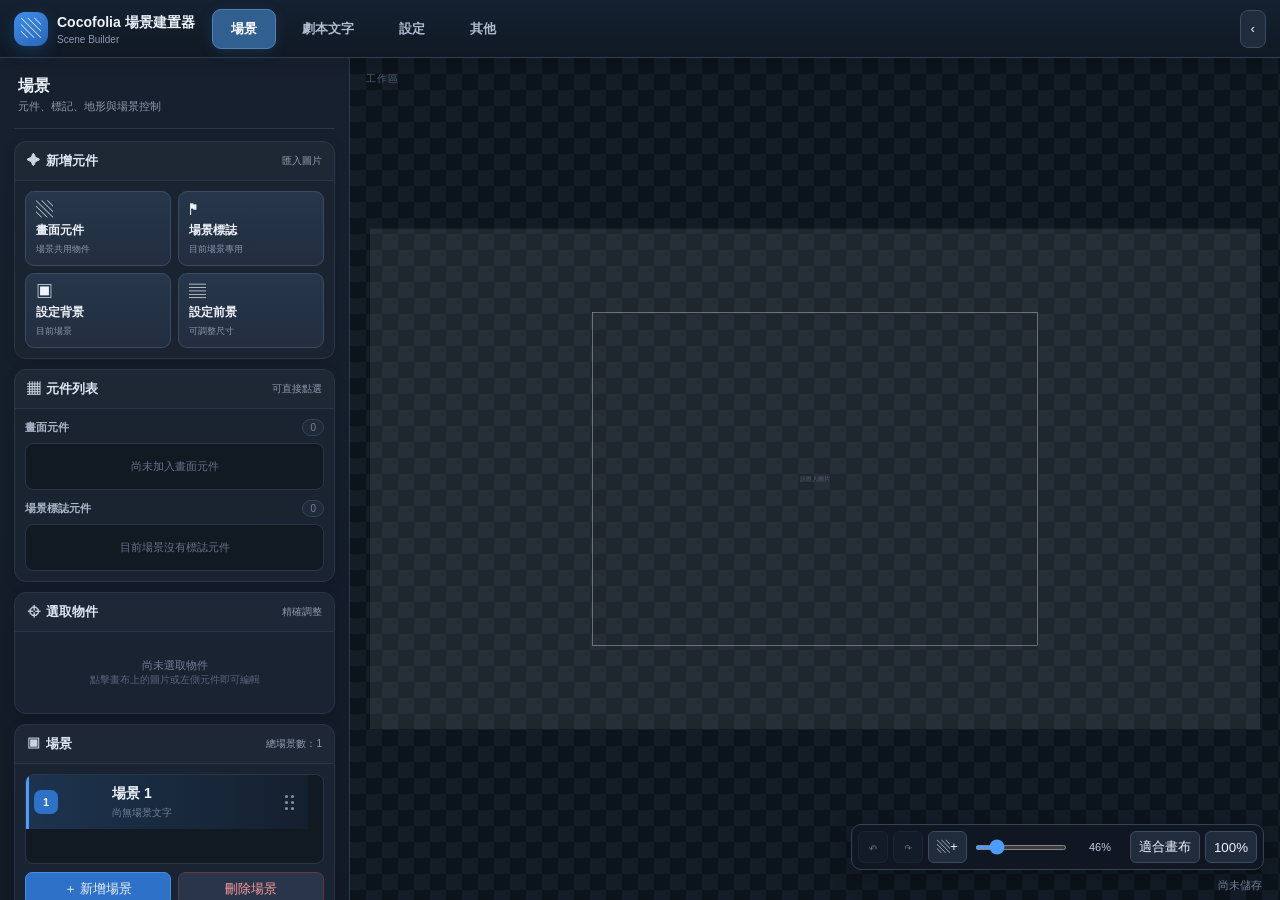
<file: index.html>
<!DOCTYPE html>
<html lang="zh-TW">
<head>
<meta charset="UTF-8">
<meta name="viewport" content="width=device-width, initial-scale=1.0">
<title>Cocofolia 場景建置器</title>

<style>
*{box-sizing:border-box}
:root{
    --bg:#111722;
    --panel:#182130;
    --panel-2:#202b3b;
    --panel-3:#263347;
    --border:#344258;
    --border-soft:#2a3547;
    --text:#edf3fb;
    --muted:#8e9bae;
    --accent:#4d9cff;
    --accent-soft:rgba(77,156,255,.16);
    --danger:#ff6570;
    --success:#5bd6a0;
    --shadow:0 8px 24px rgba(0,0,0,.24);
    --nav-bg:#101923;
    --nav-border:#2d4055;
    --nav-active:#315f8f;
    --panel-hover:#293a4e;
    --scene-tint:rgba(255,255,255,.08);
    --tooltip-bg:#080b10;
    --tooltip-text:#fff;
    --script-accent:#b58cff;
    --scene-white:rgba(255,255,255,.72);
    --scene-black:rgba(16,24,32,.72);
    --scene-blue:rgba(106,174,252,.72);
    --scene-green:rgba(111,206,155,.72);
    --scene-pink:rgba(243,154,183,.72);
    --scene-purple:rgba(168,140,240,.72);
    --scene-yellow:rgba(242,198,109,.72);
    --scene-cyan:rgba(121,214,210,.72);
}
html,body{width:100%;height:100%;margin:0}
body{
    display:flex;
    flex-direction:column;
    font-family:Arial,"Microsoft JhengHei",sans-serif;
    background:var(--bg);
    color:var(--text);
    overflow:hidden;
}
button,input,select{font-family:inherit}
button{color:var(--text)}
button:focus-visible,input:focus-visible,select:focus-visible{outline:2px solid var(--accent);outline-offset:1px}

/* =========================================================
   左側控制面板
========================================================= */
#topNav{
    height:58px;
    flex:0 0 58px;
    display:flex;
    align-items:center;
    gap:7px;
    padding:8px 14px;
    background:linear-gradient(180deg,#142131 0%,var(--nav-bg) 100%);
    border-bottom:1px solid var(--nav-border);
    box-shadow:0 4px 18px rgba(0,0,0,.18);
    z-index:5000;
}
.top-nav-brand{display:flex;align-items:center;gap:9px;margin-right:10px;min-width:0}
.top-nav-brand .app-logo{width:34px;height:34px;flex-basis:34px}
.top-nav-brand strong{font-size:14px;white-space:nowrap}
.top-nav-brand span{display:block;color:var(--muted);font-size:10px;margin-top:2px}
.top-nav-button{height:40px;padding:0 18px;border:1px solid transparent;border-radius:9px;background:transparent;color:#aebdd0;font-weight:700;cursor:pointer;transition:.16s}
.top-nav-button:hover{background:var(--panel-hover);color:var(--text)}
.top-nav-button.active{background:var(--nav-active);border-color:#4b83b6;color:#fff;box-shadow:0 3px 12px rgba(49,95,143,.28)}
#appMain{display:flex;flex:1;min-height:0;min-width:0}
#sidebar{
    width:350px;
    flex:0 0 350px;
    background:linear-gradient(180deg,#17202e 0%,#121a26 100%);
    border-right:1px solid #2d3a4d;
    padding:14px;
    overflow-y:auto;
    overflow-x:hidden;
    scrollbar-width:thin;
    scrollbar-color:#435269 transparent;
}
#sidebar::-webkit-scrollbar{width:7px}
#sidebar::-webkit-scrollbar-thumb{background:#435269;border-radius:10px}
#sidebar::-webkit-scrollbar-track{background:transparent}
#sidebar{transition:width .2s ease,flex-basis .2s ease}
#sidebar.collapsed{width:0;flex-basis:0;padding:0;overflow:hidden}
#sidebar.collapsed > *{display:none!important}


#sidebar.collapsed .app-logo{width:38px;height:38px}
#sidebarToggle{margin-left:auto;flex:0 0 auto;white-space:nowrap;padding:7px 10px;height:38px;background:#202c3c;border:1px solid #3a4b62;border-radius:8px;color:var(--text);cursor:pointer}
#sidebar.collapsed{width:0;flex-basis:0;padding:0;overflow:hidden}
#sidebar.collapsed #sidebarToggle{width:40px;padding:7px 0}

.sidebar-header{
    display:flex;
    align-items:center;
    gap:11px;
    padding:4px 4px 14px;
    border-bottom:1px solid var(--border-soft);
    margin-bottom:12px;
}
.app-logo{
    width:38px;height:38px;flex:0 0 38px;
    display:flex;align-items:center;justify-content:center;
    border-radius:11px;
    background:linear-gradient(145deg,#3f8eea,#2866b6);
    box-shadow:0 5px 16px rgba(39,115,210,.28);
    font-size:20px;
}
.sidebar-title{min-width:0}
.sidebar-title strong{display:block;font-size:16px;line-height:1.25}
.sidebar-title span{display:block;margin-top:3px;color:var(--muted);font-size:11px}

.panel-section{
    margin:0 0 10px;
    background:rgba(27,37,51,.88);
    border:1px solid var(--border-soft);
    border-radius:12px;
    overflow:hidden;
    box-shadow:0 3px 12px rgba(0,0,0,.12);
}
.section-title{
    display:flex;align-items:center;justify-content:space-between;
    padding:10px 12px;
    font-size:13px;font-weight:700;
    color:#dce6f4;
    background:rgba(255,255,255,.018);
    border-bottom:1px solid var(--border-soft);
}
.section-title small{font-size:10px;font-weight:400;color:var(--muted)}
.section-body{padding:10px}
.section-title .section-icon{margin-right:6px;opacity:.9}

/* 新增元件 */
.add-grid{display:grid;grid-template-columns:1fr 1fr;gap:7px}
.add-button{
    min-height:58px!important;
    display:flex;flex-direction:column;align-items:flex-start;justify-content:center;
    gap:4px;padding:9px 10px!important;
    text-align:left;
    background:linear-gradient(180deg,#27364a,#222e40)!important;
    border:1px solid #3a4b62!important;
    border-radius:9px!important;
    transition:.15s ease;
}
.add-button:hover{transform:translateY(-1px);background:linear-gradient(180deg,#30435b,#27374c)!important;border-color:#4d7099!important}
.add-button .add-icon{font-size:17px;line-height:1}
.add-button .add-label{font-size:12px;font-weight:600}
.add-button .add-desc{font-size:9px;color:#8998ab;font-weight:400}

.row{display:flex;gap:7px;margin-bottom:7px}
.row:last-child{margin-bottom:0}
.row>button{flex:1;min-width:0}
button{
    min-height:32px;
    background:#293548;
    border:1px solid #3d4c62;
    border-radius:7px;
    padding:7px 10px;
    cursor:pointer;
    transition:background .12s,border-color .12s,transform .12s;
}
button:hover{background:#34445b;border-color:#52657f}
button:active{transform:translateY(1px)}
button.primary{background:#2d72c8;border-color:#438de7}
button.primary:hover{background:#3984df}
button.danger{color:#ff9ba2;border-color:#66353d}
button.danger:hover{background:#5a2931;color:#fff}
button.full{width:100%}

/* 元件列表 */
.list-header{display:flex;align-items:center;justify-content:space-between;margin-bottom:7px}
.list-header strong{font-size:11px;color:#aab8ca;font-weight:600}
.list-count{font-size:10px;color:#738198;background:#202b3a;border:1px solid #344257;border-radius:999px;padding:2px 7px}
.object-list{
    border:1px solid var(--border-soft);
    background:#111923;
    border-radius:8px;
    overflow-y:auto;
    max-height:210px;
}
.object-list:empty{display:none}
.object-item{
    min-height:58px;
    display:flex;
    align-items:center;
    gap:8px;
    padding:7px 8px;
    border-bottom:1px solid #253143;
    cursor:pointer;
    font-size:12px;
    transition:background .12s;
}
.object-item:last-child{border-bottom:0}
.object-item:hover{background:#1c2838}
.object-item.selected{background:linear-gradient(90deg,rgba(77,156,255,.18),rgba(77,156,255,.06));box-shadow:inset 3px 0 0 var(--accent)}
.object-item-thumb,.scene-item-thumb{
    width:42px;height:42px;flex:0 0 42px;
    object-fit:contain;
    border-radius:7px;
    background-color:#0d141e;
    background-image:linear-gradient(45deg,#1d2632 25%,transparent 25%),linear-gradient(-45deg,#1d2632 25%,transparent 25%),linear-gradient(45deg,transparent 75%,#1d2632 75%),linear-gradient(-45deg,transparent 75%,#1d2632 75%);
    background-size:12px 12px;
    background-position:0 0,0 6px,6px -6px,-6px 0;
    border:1px solid #344258;
}
.object-item-info{min-width:0;flex:1}
.object-item-name{display:block;overflow:hidden;text-overflow:ellipsis;white-space:nowrap;color:#e7edf6;font-weight:600}
.object-item-meta{display:flex;gap:5px;margin-top:4px;color:#7f8da1;font-size:10px;white-space:nowrap}
.object-item-actions{display:flex;align-items:center;gap:2px;flex-shrink:0}
.object-state-button{
    width:26px;height:26px;min-height:26px;padding:0;
    display:flex;align-items:center;justify-content:center;
    background:transparent;border:1px solid transparent;border-radius:6px;
    font-size:13px;line-height:1;
}
.object-state-button:hover{background:#29364a;border-color:#43546b}
.object-list-delete{color:#ff7f88}
.object-list-delete:hover{background:#5a2931;color:#fff;border-color:#8d434d}
.empty-list{padding:15px 10px;text-align:center;color:#667489;font-size:11px}

/* 選取物件 */
#noSelection{padding:16px 10px;text-align:center;color:#718096;font-size:11px}
.selected-preview{
    display:flex;align-items:center;gap:9px;
    padding:8px;background:#111923;border:1px solid #2b384b;border-radius:8px;margin-bottom:9px;
}
.selected-preview img{
    width:52px;height:52px;flex:0 0 52px;object-fit:contain;border-radius:7px;background:#0c131c;border:1px solid #35435a;
}
.selected-preview-info{min-width:0}
.selected-preview-info strong{display:block;font-size:12px;overflow:hidden;text-overflow:ellipsis;white-space:nowrap}
.selected-preview-info span{display:block;color:#718097;font-size:10px;margin-top:3px}
.control{margin-bottom:8px}
.control:last-child{margin-bottom:0}
.control label{display:block;font-size:10px;color:#8290a4;margin-bottom:4px}
.control input,.control select{
    width:100%;height:32px;
    background:#101822;color:#edf3fb;
    border:1px solid #344258;border-radius:7px;padding:6px 8px;
}
.control input:hover,.control select:hover{border-color:#465a74}
.control input[type=range]{height:5px;padding:0;accent-color:var(--accent);border:0;background:#344258}
.control input[type=checkbox]{width:16px;height:16px;padding:0;accent-color:var(--accent)}
.two-col{display:grid;grid-template-columns:1fr 1fr;gap:7px}
.field-title{display:flex;align-items:center;justify-content:space-between}
.field-value{font-size:10px;color:#8ea0b8}
.angle-control{display:flex;gap:7px;align-items:center}
.angle-control #angleInput{width:74px;flex:0 0 74px}
.angle-control #angleRange{flex:1}
.checkbox-row{display:flex;flex-direction:row;align-items:center;justify-content:space-between;width:100%;min-width:0;padding:7px 8px;background:#111923;border:1px solid #2a3749;border-radius:7px}
.checkbox-row label{margin:0;white-space:nowrap;color:#a9b6c7;font-size:11px}
.checkbox-row input[type=checkbox]{flex:0 0 auto;margin:0 0 0 10px}

/* 場景 */
#sceneList{border:1px solid var(--border-soft);background:#111923;border-radius:8px;overflow-y:auto;max-height:260px;min-height:90px;margin-bottom:8px;overscroll-behavior:contain;scrollbar-gutter:stable;touch-action:pan-y}
.scene-list-item{
    display:flex;align-items:center;gap:8px;min-height:54px;padding:6px 8px;
    position:relative;border-bottom:1px solid #253143;cursor:pointer;transition:transform .16s ease,box-shadow .16s ease,background .16s ease,opacity .16s ease;touch-action:pan-y;user-select:none;-webkit-user-select:none;
}
.scene-list-item:last-child{border-bottom:0}
.scene-list-item:hover{background:#1c2838}
.scene-list-item.selected{background:linear-gradient(90deg,rgba(77,156,255,.2),rgba(77,156,255,.05));box-shadow:inset 3px 0 0 var(--accent)}
.scene-list-item.drag-ready{position:relative;z-index:3;transform:translateY(-2px) scale(1.015);background:#24364d;box-shadow:0 5px 16px rgba(0,0,0,.42),0 0 0 1px var(--accent);border-radius:8px}
.scene-list-item.dragging{position:relative;z-index:4;opacity:.96;transform:scale(1.025);background:#2a3c53;box-shadow:0 10px 24px rgba(0,0,0,.5),0 0 0 2px var(--accent);border-radius:8px;cursor:grabbing}
.scene-list-item.drop-before::before,.scene-list-item.drop-after::after{content:"";position:absolute;left:5px;right:5px;height:4px;background:#55b7ff;border-radius:4px;box-shadow:0 0 0 1px rgba(85,183,255,.35),0 0 12px rgba(85,183,255,.95);z-index:8;pointer-events:none}
.scene-list-item.drop-before::before{top:-2px}
.scene-list-item.drop-after::after{bottom:-2px}
.scene-drag-handle{width:22px;height:34px;flex:0 0 22px;display:grid;grid-template-columns:repeat(2,3px);grid-template-rows:repeat(3,3px);align-content:center;justify-content:center;gap:3px;border-radius:6px;color:#8493a8;cursor:grab;touch-action:none;user-select:none;-webkit-user-select:none}
.scene-drag-handle span{width:3px;height:3px;border-radius:50%;background:currentColor}
.scene-drag-handle:hover{background:#263448;color:#dce7f6}
.scene-drag-handle:active{cursor:grabbing}
.scene-number{width:24px;height:24px;flex:0 0 24px;display:flex;align-items:center;justify-content:center;border-radius:7px;background:#253248;color:#aab9cc;font-size:11px;font-weight:700}
.scene-list-item.selected .scene-number{background:#2d72c8;color:white}
.scene-item-thumb{width:38px;height:38px;flex-basis:38px}
.scene-item-info{min-width:0;flex:1}
.scene-item-name{display:block;overflow:hidden;text-overflow:ellipsis;white-space:nowrap;font-size:12px;font-weight:600}
.scene-item-meta{display:block;color:#718097;font-size:9px;margin-top:3px}

#sceneEditor{margin-top:8px}
#opacityValue{font-size:10px;color:#8ea0b8}

/* 輸出 */
.export-grid{display:grid;grid-template-columns:1fr 1fr;gap:7px}
.export-button{height:38px;font-weight:700}
#zipStatus{margin-top:8px!important;padding:8px!important;border:1px solid #2b384b!important;border-radius:8px!important;background:#101822!important;color:#7f8da1!important;font-size:10px!important}


.nav-panel{display:block}
.nav-panel.hidden{display:none!important}
.panel-intro{padding:8px 2px 12px;color:var(--muted);font-size:11px;line-height:1.6}
.script-toolbar{display:flex;gap:7px;margin-bottom:10px}
.script-toolbar button{flex:1}
.script-list{display:flex;flex-direction:column;gap:9px;flex:1;min-height:0;overflow-y:auto;overflow-x:hidden;padding:2px 4px 8px 1px;scrollbar-width:thin;scrollbar-color:#435269 transparent}
.script-list::-webkit-scrollbar{width:6px}
.script-list::-webkit-scrollbar-thumb{background:#435269;border-radius:10px}
.script-list::-webkit-scrollbar-track{background:transparent}
#scriptPanel{height:calc(100vh - 72px);min-height:0;display:flex;flex-direction:column;overflow:hidden;contain:layout paint}
#scriptPanel .sidebar-header,#scriptPanel .panel-intro,#scriptPanel .script-toolbar{flex:0 0 auto}
#scriptPanel .script-list{contain:layout paint}
/* 備註／劇本文字採平面樣式，避免卡片過度立體 */
/* 統一文字輸入框：備註、場景備註、劇本文字全部使用相同的平面外觀與完整側欄寬度 */
.control textarea,#memoInput,#sceneTextInput,.script-title,.script-content{
    width:100%;
    box-sizing:border-box;
    color:#fff!important;
    background:#111923!important;
    border:1px solid #334154!important;
    border-radius:6px!important;
    box-shadow:none!important;
    font-family:inherit;
}
.control textarea{
    display:block;
    padding:9px 10px;
    line-height:1.55;
    resize:vertical;
}
#memoInput,#sceneTextInput,.script-title,.script-content{padding:9px 10px!important}
#memoInput::placeholder,#sceneTextInput::placeholder,.script-title::placeholder,.script-content::placeholder{color:#7f8da1!important}
#memoInput:focus,#sceneTextInput:focus,.script-title:focus,.script-content:focus{border-color:var(--accent)!important;box-shadow:0 0 0 1px rgba(77,156,255,.18)!important}
/* 場景清單：標題較醒目、備註較小 */
.scene-item-name{font-size:14px;font-weight:700;line-height:1.35}
.scene-item-preview{display:block;overflow:hidden;text-overflow:ellipsis;white-space:nowrap;color:#718097;font-size:10px;line-height:1.45;margin-top:3px}
/* 劇本文字輸入框與其他備註保持同一套平面樣式 */
.script-title{height:34px!important}
.script-content{min-height:92px;height:92px;line-height:1.55}
.script-card{position:relative;background:#172231;border:1px solid #334154;border-radius:8px;padding:10px 10px 10px 38px;box-shadow:none;transition:border-color .12s,background .12s,opacity .12s}
.script-card:hover{border-color:#465a73;background:#1a2736}
.script-card:focus-within{border-color:var(--script-accent);box-shadow:none}
.script-card.dragging{opacity:.94;transform:none;border-color:var(--accent);background:#1d2d40;box-shadow:none;cursor:grabbing}
.script-card.drop-before::before,.script-card.drop-after::after{content:"";position:absolute;left:5px;right:5px;height:4px;background:#55b7ff;border-radius:4px;box-shadow:0 0 0 1px rgba(85,183,255,.35),0 0 12px rgba(85,183,255,.95);z-index:8;pointer-events:none}
.script-card.drop-before::before{top:-3px}
.script-card.drop-after::after{bottom:-3px}
.script-drag-handle{position:absolute;left:9px;top:13px;width:22px;height:30px;display:grid;grid-template-columns:repeat(2,3px);grid-template-rows:repeat(3,3px);align-content:center;justify-content:center;gap:3px;border-radius:6px;color:#8493a8;cursor:grab;touch-action:none;user-select:none;-webkit-user-select:none}
.script-drag-handle span{width:3px;height:3px;border-radius:50%;background:currentColor}
.script-drag-handle:hover{background:#263448;color:#dce7f6}
.script-drag-handle:active{cursor:grabbing}
.script-card-head{display:flex;align-items:center;gap:7px;margin-bottom:8px}
.script-order{font-size:10px;color:#b8c5d5;min-width:29px;padding:4px 6px;background:#111923;border:1px solid #334154;border-radius:6px;text-align:center}
.script-title{flex:1;min-width:0;height:34px!important;font-size:12px;font-weight:600}
.script-title::placeholder{color:#66768b}
.script-delete{width:34px!important;min-width:34px!important;height:34px!important;padding:0!important;color:#ff8b93!important;background:#291d25!important;border-color:#4e2d37!important}
.script-delete:hover{background:#5a2931!important;color:#fff!important}
.script-content{font-size:12px;resize:vertical}
.script-content::placeholder{color:#66768b}
.script-title-display,.script-content-preview{width:100%;box-sizing:border-box;color:#fff;background:#111923;border:1px solid #334154;border-radius:6px;font-family:inherit}
.script-title-display{min-height:34px;padding:8px 10px;font-size:12px;font-weight:600;line-height:16px;overflow:hidden;text-overflow:ellipsis;white-space:nowrap}
.script-content-preview{min-height:92px;height:92px;padding:9px 10px;font-size:12px;line-height:1.55;white-space:pre-wrap;overflow:hidden;cursor:pointer}
.script-edit-popover{position:fixed;z-index:1000;width:min(520px,calc(100vw - 28px));background:#172231;border:1px solid #465a73;border-radius:10px;padding:12px;box-shadow:0 12px 36px rgba(0,0,0,.38)}
.script-edit-popover .script-edit-label{display:block;font-size:11px;color:#aebbd0;margin:0 0 5px}
.script-edit-popover .script-edit-title,.script-edit-popover .script-edit-content{width:100%;box-sizing:border-box;color:#fff;background:#111923;border:1px solid #334154;border-radius:6px;font-family:inherit}
.script-edit-popover .script-edit-title{height:36px;padding:9px 10px;font-size:12px;font-weight:600}
.script-edit-popover .script-edit-content{height:180px;min-height:120px;padding:9px 10px;font-size:12px;line-height:1.55;resize:vertical}
.script-edit-popover .script-edit-actions{display:flex;justify-content:flex-end;gap:8px;margin-top:10px}
.script-edit-popover .script-edit-actions button{min-width:72px}
.script-toolbar{position:relative}
.script-toolbar button{font-weight:700}
.settings-side-panel .settings-heading{padding:4px 0 12px;border-bottom:1px solid var(--border-soft);margin-bottom:12px}
.settings-side-panel .settings-content{padding:0}
.settings-side-panel .settings-footer{display:none}
.other-actions{display:grid;grid-template-columns:1fr 1fr;gap:8px}
.other-actions button{min-height:42px}
.scene-color-grid{display:grid;grid-template-columns:repeat(4,1fr);gap:7px}
.scene-color-option{height:34px;border-radius:8px;border:1px solid rgba(255,255,255,.22);cursor:pointer;position:relative;overflow:hidden}
.scene-color-0{background:var(--scene-white)}.scene-color-1{background:var(--scene-black)}.scene-color-2{background:var(--scene-blue)}.scene-color-3{background:var(--scene-green)}.scene-color-4{background:var(--scene-pink)}.scene-color-5{background:var(--scene-purple)}.scene-color-6{background:var(--scene-yellow)}.scene-color-7{background:var(--scene-cyan)}
.scene-color-option.active{outline:2px solid var(--accent);outline-offset:2px}
.scene-color-option span{position:absolute;inset:auto 5px 4px;color:#fff;font-size:9px;text-shadow:0 1px 2px #000}
.scene-range-value{font-size:10px;color:var(--muted);float:right}
#sceneTint{position:absolute;left:0;top:0;width:100%;height:100%;pointer-events:none;z-index:0;background:var(--scene-tint)}
.scene-object.has-memo{filter:drop-shadow(0 0 2px rgba(255,255,255,.12))}
.memo-tooltip{position:fixed;z-index:12000;max-width:min(360px,80vw);padding:8px 10px;background:var(--tooltip-bg);color:var(--tooltip-text);border:1px solid #3f4d5e;border-radius:7px;font-size:12px;line-height:1.5;white-space:pre-wrap;box-shadow:0 8px 28px rgba(0,0,0,.45);pointer-events:none;display:none}
@media(max-width:900px){#topNav{padding:7px 8px;gap:4px}.top-nav-brand{display:none}.top-nav-button{flex:1;padding:0 7px;font-size:12px}#sidebar{width:300px;flex-basis:300px}}

/* =========================================================
   工作區
========================================================= */
#workspace{
    flex:1;min-width:0;position:relative;overflow:hidden;
    touch-action:none;
    background-color:#0d131b;
    background-image:
        linear-gradient(45deg,#131c27 25%,transparent 25%),
        linear-gradient(-45deg,#131c27 25%,transparent 25%),
        linear-gradient(45deg,transparent 75%,#131c27 75%),
        linear-gradient(-45deg,transparent 75%,#131c27 75%);
    background-size:32px 32px;
    background-position:0 0,0 16px,16px -16px,-16px 0;
}
#workspace::before{content:"工作區";position:absolute;top:14px;left:16px;color:#526176;font-size:10px;letter-spacing:1px;pointer-events:none;z-index:2}\n#workspace{cursor:grab}\n#workspace.is-panning{cursor:grabbing}\n#workspace .scene-object{cursor:move}
#bottomToolbarDock{position:absolute;right:16px;bottom:30px;z-index:1000;display:flex;align-items:center;gap:10px;max-width:calc(100% - 32px)}
#viewportControls{
    position:relative;right:auto;bottom:auto;z-index:1000;
    display:flex;align-items:center;gap:5px;padding:6px;
    background:rgba(17,24,34,.94);border:1px solid #344258;border-radius:10px;box-shadow:var(--shadow);backdrop-filter:blur(8px)
}
#viewportControls button{height:30px;min-width:30px;padding:0 8px;background:#202c3c;border:1px solid #3a4b62;border-radius:6px}
#viewportControls button:hover{background:#2d3d53}
#zoomSlider{min-width:70px;max-width:100px}
#redoButton:disabled{opacity:.42;cursor:not-allowed;background:#1a2432;border-color:#2b3749}
#multiSelectButton.active{background:#2d72c8;border-color:#438de7;box-shadow:0 0 0 2px rgba(67,141,231,.22);color:#fff}
#selectionMarquee{position:absolute;z-index:2000;display:none;pointer-events:none;border:1.5px solid rgba(82,166,255,.95);background:rgba(56,139,255,.20);border-radius:2px;box-shadow:0 0 0 1px rgba(10,40,80,.25) inset}
#workspace.multi-select-active{cursor:crosshair}
#workspace.multi-select-active .scene-object{cursor:crosshair}
#undoButton{min-width:34px;font-size:15px}
#undoButton:disabled{opacity:.42;cursor:not-allowed;background:#1a2432;border-color:#2b3749}
#autosaveStatus{position:absolute;right:18px;bottom:7px;z-index:1001;font-size:10px;color:#718097;min-width:0;text-align:right;pointer-events:none;white-space:nowrap;max-width:calc(100% - 36px)}
#objectQuickToolbar{position:relative!important;left:auto!important;top:auto!important;bottom:auto!important;right:auto!important;transform:none!important;gap:5px;padding:6px;flex:0 0 auto;align-self:center}
#objectQuickToolbar button{width:42px;height:42px;min-height:42px;flex:0 0 42px;font-size:20px}
#objectQuickToolbar .quick-divider{height:30px}
@media(max-width:1100px){#bottomToolbarDock{gap:6px;right:8px;bottom:30px;max-width:calc(100% - 16px)}#objectQuickToolbar{gap:1px;padding:4px}#objectQuickToolbar button{width:34px;height:36px;min-height:36px;flex-basis:34px;font-size:17px}#viewportControls{gap:3px;padding:4px}#viewportControls button{padding:0 6px}#zoomSlider{max-width:65px!important}}
#zoomValue{min-width:50px;text-align:center;font-size:11px;color:#c4cfdd}

#background{
    position:absolute;
    left:-3%;
    top:-3%;
    width:106%;
    height:106%;
    object-fit:cover;
    object-position:center center;
    pointer-events:none;
    z-index:0;
    filter:blur(8px) brightness(1);
    transform:scale(1.04);
    opacity:1;
}
#scene{position:absolute;width:1920px;height:1080px;left:50%;top:50%;margin-left:-960px;margin-top:-540px;background:transparent;overflow:visible;transform-origin:center center;box-shadow:none;z-index:1}
#objects{position:absolute;left:0;top:0;width:1920px;height:1080px;pointer-events:none}
.scene-object{position:absolute;transform-origin:center center;user-select:none;-webkit-user-select:none;-webkit-user-drag:none;touch-action:none;cursor:move;pointer-events:auto}
.scene-object.selected{outline:2px solid var(--accent);outline-offset:1px;filter:drop-shadow(0 0 5px rgba(77,156,255,.25))}
#foreground{position:absolute;left:480px;top:180px;width:960px;height:720px;object-fit:fill;object-position:center center;pointer-events:none;z-index:0}
#sceneGrid{position:absolute;left:0;top:0;width:1920px;height:1080px;pointer-events:none;z-index:100;background-image:linear-gradient(rgba(255,255,255,.10) 1px,transparent 1px),linear-gradient(90deg,rgba(255,255,255,.10) 1px,transparent 1px);background-size:24px 24px;background-position:0 12px}
.settings-backdrop{position:fixed;inset:0;z-index:5000;background:rgba(3,8,15,.76);display:flex;align-items:center;justify-content:center;padding:20px;backdrop-filter:blur(5px)}
.settings-panel{width:min(620px,96vw);max-height:min(88vh,850px);overflow:auto;background:#182130;border:1px solid #40516a;border-radius:16px;box-shadow:0 24px 80px rgba(0,0,0,.55)}
.settings-heading{display:flex;align-items:flex-start;justify-content:space-between;padding:20px 22px 14px;border-bottom:1px solid #2a3547}
.settings-heading h2{font-size:19px;margin:0}.settings-heading p{font-size:12px;color:#8e9bae;margin:7px 0 0}
.settings-content{padding:18px 22px}.settings-content h3{font-size:13px;margin:4px 0 12px;color:#dce6f4}.settings-content h3:not(:first-child){margin-top:22px}
.settings-content .control label{font-size:12px}.settings-content .control input[type=number]{height:38px}
.settings-content .checkbox-row{margin-top:9px}.settings-footer{display:flex;justify-content:flex-end;padding:14px 22px;border-top:1px solid #2a3547}


/* 複製／貼上快捷選單（支援手機長按；選項僅顯示文字） */
#copyPasteMenu{position:fixed;z-index:10000;display:none;flex-direction:column;align-items:stretch;gap:2px;padding:5px 8px;background:rgba(17,24,34,.98);border:1px solid #52657f;border-radius:8px;box-shadow:0 8px 28px rgba(0,0,0,.5)}
#copyPasteMenu button{appearance:none;-webkit-appearance:none;display:block;width:100%;min-width:0;min-height:0;padding:7px 5px;margin:0;background:transparent!important;border:0!important;border-radius:0!important;box-shadow:none!important;color:#edf3fb;font-size:14px;line-height:1.4;text-align:left;cursor:pointer}
#copyPasteMenu button:hover,#copyPasteMenu button:focus-visible{background:transparent!important;color:#8fc4ff;outline:none}
#copyPasteMenu #touchDeleteButton{color:#ff8b93}

/* 縮放控制點 */
.resize-handle{position:absolute;width:12px;height:12px;margin-left:-6px;margin-top:-6px;background:#4d9cff;border:2px solid #fff;border-radius:50%;z-index:2000;pointer-events:auto;touch-action:none;box-sizing:border-box;box-shadow:0 1px 4px rgba(0,0,0,.5)}
.resize-handle.nw,.resize-handle.se{cursor:nwse-resize}.resize-handle.ne,.resize-handle.sw{cursor:nesw-resize}.resize-handle.n,.resize-handle.s{cursor:ns-resize}.resize-handle.w,.resize-handle.e{cursor:ew-resize}

/* 浮動快捷工具列 */
#objectQuickToolbar{
    position:absolute;display:flex;align-items:center;gap:3px;padding:5px;
    background:rgba(15,22,32,.96);border:1px solid #405068;border-radius:9px;
    box-shadow:0 8px 22px rgba(0,0,0,.4);z-index:1000;pointer-events:auto;white-space:nowrap;backdrop-filter:blur(8px)
}
#objectQuickToolbar button{width:36px;height:36px;min-height:36px;padding:0;display:flex;align-items:center;justify-content:center;background:transparent;color:#dce6f3;border:1px solid transparent;border-radius:0;font-size:17px;line-height:1;flex:0 0 36px}
#objectQuickToolbar button:hover{background:rgba(92,125,165,.22);border-color:transparent;border-radius:5px}
#objectQuickToolbar button:active{background:rgba(92,125,165,.36)}
#objectQuickToolbar button.quick-delete{color:#ff7f88}
#objectQuickToolbar button.quick-delete:hover{background:rgba(180,55,68,.28);color:white;border-color:transparent;border-radius:5px}
.quick-divider{width:1px;height:27px;background:#3c4b60;margin:0 2px}
#objectQuickToolbar button{position:relative}
#objectQuickToolbar button:hover::after{content:attr(title);position:absolute;left:50%;bottom:calc(100% + 7px);transform:translateX(-50%);padding:4px 7px;background:#0c121a;color:#fff;border:1px solid #3d4b5e;border-radius:5px;font-size:10px;white-space:nowrap;pointer-events:none;z-index:2000;box-shadow:0 5px 15px rgba(0,0,0,.3)}
/* 工具列位於底部控制列同一個 flex dock，不能沿用舊版的 absolute 定位。 */
#bottomToolbarDock #objectQuickToolbar{position:relative!important;inset:auto!important;transform:none!important;display:none;order:0;visibility:visible;opacity:1;pointer-events:auto}
#bottomToolbarDock #viewportControls{order:1;flex:0 0 auto}
#autosaveStatus{font-size:11px}
#dropHint{position:absolute;left:50%;top:50%;transform:translate(-50%,-50%);color:#536176;pointer-events:none;text-align:center;font-size:13px}

@media(max-width:900px){
    #sidebar{width:310px;flex-basis:310px}
    .add-grid{grid-template-columns:1fr}
}
</style>
</head>

<body>

<nav id="topNav" aria-label="主要導覽">
    <div class="top-nav-brand">
        <div class="app-logo">▧</div>
        <div><strong>Cocofolia 場景建置器</strong><span>Scene Builder</span></div>
    </div>
    <button class="top-nav-button active" data-nav="scene" type="button">場景</button>
    <button class="top-nav-button" data-nav="script" type="button">劇本文字</button>
    <button class="top-nav-button" data-nav="settings" type="button">設定</button>
    <button class="top-nav-button" data-nav="other" type="button">其他</button>
    <button id="sidebarToggle" type="button" title="收起側邊欄" aria-label="收起側邊欄" aria-expanded="true">‹</button>
</nav>

<div id="appMain">
<aside id="sidebar">

<section id="scenePanel" class="nav-panel">
    <div class="sidebar-header">
        <div class="sidebar-title"><strong>場景</strong><span>元件、標記、地形與場景控制</span></div>
    </div>

    <section class="panel-section">
        <div class="section-title"><span><span class="section-icon">✦</span>新增元件</span><small>匯入圖片</small></div>
        <div class="section-body"><div class="add-grid">
            <button id="addImageObject" class="add-button"><span class="add-icon">▧</span><span class="add-label">畫面元件</span><span class="add-desc">場景共用物件</span></button>
            <button id="addSceneMarker" class="add-button"><span class="add-icon">⚑</span><span class="add-label">場景標誌</span><span class="add-desc">目前場景專用</span></button>
            <button id="setBackground" class="add-button"><span class="add-icon">▣</span><span class="add-label">設定背景</span><span class="add-desc">目前場景</span></button>
            <button id="setForeground" class="add-button"><span class="add-icon">▤</span><span class="add-label">設定前景</span><span class="add-desc">可調整尺寸</span></button>
        </div></div>
    </section>

    <input type="file" id="objectImageInput" accept="image/*" style="display:none;">
    <input type="file" id="markerImageInput" accept="image/*" style="display:none;">
    <input type="file" id="backgroundImageInput" accept="image/*" style="display:none;">
    <input type="file" id="foregroundImageInput" accept="image/*" style="display:none;">
    <input type="file" id="replaceImageInput" accept="image/*" style="display:none;">
    <input type="file" id="importZIPInput" accept=".zip,application/zip,application/x-zip-compressed" style="display:none;">

    <section class="panel-section">
        <div class="section-title"><span><span class="section-icon">▦</span>元件列表</span><small>可直接點選</small></div>
        <div class="section-body">
            <div class="list-header"><strong>畫面元件</strong><span id="sceneObjectCount" class="list-count">0</span></div>
            <div id="sceneObjectList" class="object-list"></div>
            <div class="list-header" style="margin-top:10px"><strong>場景標誌元件</strong><span id="markerObjectCount" class="list-count">0</span></div>
            <div id="markerObjectList" class="object-list"></div>
        </div>
    </section>

    <section class="panel-section">
        <div class="section-title"><span><span class="section-icon">⌖</span>選取物件</span><small>精確調整</small></div>
        <div class="section-body">
            <div id="noSelection">尚未選取物件<br><span style="font-size:10px;color:#59677b">點擊畫布上的圖片或左側元件即可編輯</span></div>
            <div id="editor" style="display:none;">
                <div class="selected-preview"><img id="selectedObjectPreview" alt=""><div class="selected-preview-info"><strong id="selectedObjectPreviewName">No Name</strong><span>目前選取的元件</span></div></div>
                <div class="control"><label>名稱</label><input id="nameInput" type="text"></div>
                <div class="two-col"><div class="control"><label>X 座標</label><input id="xInput" type="number"></div><div class="control"><label>Y 座標</label><input id="yInput" type="number"></div></div>
                <div class="two-col"><div class="control"><label>寬度</label><input id="widthInput" type="number"></div><div class="control"><label>高度</label><input id="heightInput" type="number"></div></div>
                <div class="two-col"><div class="control"><label>圖層 Z</label><input id="zInput" type="number" step="1"></div><div class="control"><label>旋轉</label><input id="angleInput" type="number" min="0" max="360" step="1" value="0"></div></div>
                <div class="control"><label class="field-title"><span>旋轉滑桿</span><span id="angleValue" class="field-value">0°</span></label><input id="angleRange" type="range" min="0" max="360" step="1" value="0"></div>
                <div class="control"><label class="field-title"><span>透明度</span><span id="opacityValue">100%</span></label><input id="opacityInput" type="range" min="0" max="100" value="100"></div>
            </div>
        </div>
    </section>

    <section class="panel-section">
        <div class="section-title"><span><span class="section-icon">▣</span>場景</span><small id="sceneTotalCount">總場景數：0</small></div>
        <div class="section-body">
            <div id="sceneList"></div>
            <div class="row"><button id="addScene" class="primary">＋ 新增場景</button><button id="deleteScene" class="danger">刪除場景</button></div>
            <div id="sceneEditor">
                <div class="control"><label>場景名稱</label><input id="sceneNameInput" type="text" placeholder="例如：教室、走廊、餐廳"></div>
                <div class="control"><label>場景備注文字</label><textarea id="sceneTextInput" rows="3" placeholder="輸入這個場景的備注文字；也會顯示在場景列表預覽"></textarea></div>
                <div class="row"><button id="clearBackground">清除背景</button><button id="clearForeground">清除前景</button></div>
                <div class="panel-subtitle" style="margin-top:12px">前景設定</div>
                <div class="two-col"><div class="control"><label>前景寬度（格）</label><input id="foregroundWidthInput" type="number" step="any"></div><div class="control"><label>前景高度（格）</label><input id="foregroundHeightInput" type="number" step="any"></div></div>
                <div class="control checkbox-row"><label for="foregroundFitInput">圖片符合前景尺寸</label><input id="foregroundFitInput" type="checkbox" checked></div>
            </div>
        </div>
    </section>
</section>

<section id="scriptPanel" class="nav-panel hidden">
    <div class="sidebar-header"><div class="sidebar-title"><strong>劇本文字</strong><span>匯入／匯出 ZIP 的 entities.notes</span></div></div>
    <div class="panel-intro">每一筆劇本文字都對應 ZIP 的一個 note。<b>標題</b>會寫入 <code>name</code>，<b>內容</b>會寫入 <code>text</code>，原本的其他欄位也會保留。</div>
    <div class="script-toolbar"><button id="addScriptNote" class="primary" type="button">＋ 新增文字</button><button id="scriptSortButton" type="button">↕ 依原順序</button></div>
    <div id="scriptList" class="script-list"></div>
</section>

<section id="settingsPanel" class="nav-panel hidden settings-side-panel">
    <div class="sidebar-header"><div class="sidebar-title"><strong>設定</strong><span>目前場景與畫面顯示</span></div></div>
    <div class="settings-content">
        <h3>場景顯示範圍（僅編輯器輔助）</h3>
        <div class="two-col"><div class="control"><label for="sceneWidthInput">場景寬度</label><input id="sceneWidthInput" type="number" min="1" step="1" value="1920"></div><div class="control"><label for="sceneHeightInput">場景高度</label><input id="sceneHeightInput" type="number" min="1" step="1" value="1080"></div></div>
        <p style="font-size:10px;color:var(--muted);margin:7px 0 15px">這兩個數值只用來在編輯器中表示「希望顯示的場景範圍」，不會寫入 ZIP 的 Scene。</p>
        <h3>場景範圍顏色</h3>
        <div id="sceneColorGrid" class="scene-color-grid"></div>
        <div class="control" style="margin-top:12px"><label class="field-title"><span>透明度</span><span id="sceneColorOpacityValue" class="scene-range-value">8%</span></label><input id="sceneColorOpacityInput" type="range" min="0" max="30" step="1" value="8"></div>
        <h3>格線與操作</h3>
        <div class="control checkbox-row"><label for="alignWithGridInput">拖曳時自動吸附格線</label><input id="alignWithGridInput" type="checkbox" checked></div>
        <div class="control checkbox-row"><label for="showGridInput">顯示格線</label><input id="showGridInput" type="checkbox" checked></div>
        <h3>圖片浮動工具列顯示項目</h3>
        <p style="font-size:11px;color:var(--muted);margin:-4px 0 10px">取消勾選只會隱藏工具列圖示，不會停用該功能。</p>
        <div id="quickToolbarSettings" class="two-col"></div>
    </div>
</section>

<section id="otherPanel" class="nav-panel hidden">
    <div class="sidebar-header"><div class="sidebar-title"><strong>其他</strong><span>檔案與編輯器管理</span></div></div>
    <section class="panel-section"><div class="section-title"><span>⇩ 匯入／匯出</span></div><div class="section-body"><div class="other-actions">
        <button id="importZIP" class="export-button">⇧ 匯入壓縮檔</button><button id="exportZIP" class="export-button primary">⇩ 匯出壓縮檔</button><button id="exportPNG" class="export-button">▧ 匯出 PNG</button>
    </div><div id="zipStatus">尚未輸出 Room ZIP</div></div></section>
    <section class="panel-section"><div class="section-title"><span>↻ 初始化</span></div><div class="section-body"><button id="initializeEditor" class="danger full">初始化編輯器</button></div></section>
</section>

</aside>
<div id="workspace">

    <div id="bottomToolbarDock">
    <div id="viewportControls">

        <button id="undoButton" title="返回上一步（Ctrl+Z）" disabled>↶</button>
        <button id="redoButton" title="重做下一步（Ctrl+Y）" disabled>↷</button>
        <button id="multiSelectButton" title="多選元件：可選取並一起移動未鎖定的元件">▧+</button>

        <input id="zoomSlider" type="range" min="10" max="200" step="1" value="100" aria-label="畫布縮放" title="拖曳調整畫布縮放" style="width:92px;height:5px;accent-color:var(--accent);cursor:pointer;margin:0 3px">

        <span id="zoomValue">100%</span>

        <button id="fitCanvas">適合畫布</button>

        <button id="resetView">100%</button>

    </div>
    </div>
    <span id="autosaveStatus" title="最新自動儲存時間">尚未儲存</span>

    <!-- 背景：獨立於無邊界畫布，填滿整個工作區並模糊顯示 -->
    <img id="background">

    <div id="scene">

    <div id="sceneTint"></div>

    <div id="dropHint">
        請匯入圖片
    </div>

    <!-- 一般圖片物件 -->
    <div id="objects"></div>

    <!-- 前景 -->
    <img id="foreground">

    <!-- 24 × 24 px 格線 -->
    <div id="sceneGrid"></div>
    
    <!-- =====================================================
     選取物件浮動快捷工具列
     JavaScript 會在選取圖片後顯示，固定於畫布底部控制列左側
===================================================== -->

<div id="objectQuickToolbar" style="display:none;">

    <!-- 水平鏡像 -->
    <button
        type="button"
        data-quick-action="flipX"
        title="水平鏡像"
    >
        ↔
    </button>

    <!-- 垂直鏡像 -->
    <button
        type="button"
        data-quick-action="flipY"
        title="垂直鏡像"
    >
        ↕
    </button>
    
    <!-- 更換圖片 -->
<button
    type="button"
    data-quick-action="replaceImage"
    title="更換圖片"
>
    🖼
</button>

<!-- 可視 / 隱藏 -->
<button
    type="button"
    data-quick-action="toggleVisible"
    title="隱藏元件"
>
    👁
</button>

<!-- 鎖定 / 解鎖 -->
<button
    type="button"
    data-quick-action="toggleLocked"
    title="解除鎖定"
>
    🔒
</button>

<div class="quick-divider"></div>


    <!-- 圖層置頂 -->
<button
    type="button"
    data-quick-action="moveTop"
    title="移到最上層"
>
    ⬆
</button>

<!-- 圖層上移一層 -->
<button
    type="button"
    data-quick-action="moveUp"
    title="上移一層"
>
    ↑
</button>

<!-- 圖層下移一層 -->
<button
    type="button"
    data-quick-action="moveDown"
    title="下移一層"
>
    ↓
</button>

<!-- 圖層置底 -->
<button
    type="button"
    data-quick-action="moveBottom"
    title="移到最下層"
>
    ⬇
</button>

    <div class="quick-divider"></div>

    <!-- 複製 -->
    <button
        type="button"
        data-quick-action="duplicate"
        title="複製物件"
    >
        ⧉
    </button>

    <!-- 刪除 -->
    <button
        type="button"
        data-quick-action="delete"
        class="quick-delete"
        title="刪除物件"
    >
        ×
    </button>

</div>

</div>

</div>

</div><!-- /appMain -->

<div id="memoTooltip" class="memo-tooltip"></div>

<div id="copyPasteMenu" role="menu" aria-label="元件操作">
  <button type="button" id="touchCopyButton">複製</button>
  <button type="button" id="touchPasteButton">貼上</button>
  <button type="button" id="touchDeleteButton">刪除</button>
</div>

<script>

/* ==========================================
   資料
========================================== */

/* ==========================================
   場景資料
========================================== */

const scenes = [];

/*
 * =========================================================
 * 全場景共用的「畫面元件」
 *
 * 切換 Scene 時不會消失
 * =========================================================
 */
const sharedObjects = [];
let scriptNotes = [];
let scriptListRendered = false;
let scriptListRenderToken = 0;
let scriptListRenderIndex = 0;
let scriptListIdleHandle = null;
let scriptEditCommitTimer = null;
let zipPreservedData = null;
let zipOriginalZipEntries = new Map();

let currentSceneId = null;

let selectedId = null;
let multiSelectMode = false;
const selectedIds = new Set();
let dragGroup = [];
let dragGroupStarts = [];


/* =========================================================
   復原歷史紀錄 + 自動儲存
   ---------------------------------------------------------
   最多保留最近 30 個資料變更動作。
   拖曳 / 縮放會合併成一次動作，避免一次拖曳吃掉大量歷史。
   ========================================================= */

const MAX_HISTORY = 30;
const AUTOSAVE_INTERVAL = 10000;
const AUTOSAVE_DB_NAME = "cocofolia_scene_builder";
const AUTOSAVE_STORE_NAME = "editor_state";
const AUTOSAVE_KEY = "latest";

const historyStack = [];
const redoStack = [];
let historyLastSnapshot = null;
let historyLastSignature = "";
let historyActionBaseline = null;
let historyActionActive = false;
let historyImageIds = new Map();
let historyNextImageId = 1;
let autosaveBusy = false;
let autosaveQueued = false;

const undoButton = document.getElementById("undoButton");
const redoButton = document.getElementById("redoButton");
const redoButtonUnusedGuard = null;
const autosaveStatus = document.getElementById("autosaveStatus");

function getHistoryImageId(value) {
    if (!value) return 0;
    let id = historyImageIds.get(value);
    if (!id) {
        id = historyNextImageId++;
        historyImageIds.set(value, id);
    }
    return id;
}

function cloneObjectForHistory(object) { return { ...object }; }

function cloneEditorState() {
    return {
        scenes: scenes.map(scene => ({
            ...scene,
            objects: Array.isArray(scene.objects) ? scene.objects.map(cloneObjectForHistory) : []
        })),
        sharedObjects: sharedObjects.map(cloneObjectForHistory),
        scriptNotes: scriptNotes.map(note => ({...note})),
        currentSceneId,
        zipPreservedData: zipPreservedData ? structuredClone(zipPreservedData) : null
    };
}

function editorStateSignature(state = null) {
    const source = state || { scenes, sharedObjects, currentSceneId, scriptNotes };
    const parts = [];

    source.sharedObjects.forEach(object => {
        parts.push(["shared",object.id,object.name,object.x,object.y,object.z,object.width,object.height,object.angle,object.opacity,object.flipX?1:0,object.flipY?1:0,object.visible===false?0:1,object.locked===true?1:0,getHistoryImageId(object.imageUrl)].join("|"));
    });

    (source.scriptNotes || []).forEach(note => {
        parts.push(["note",note.id,note.name,note.text,note.order].join("|"));
    });
    source.scenes.forEach(scene => {
        parts.push(["scene",scene.id,scene.name,getHistoryImageId(scene.backgroundData),getHistoryImageId(scene.foregroundData),scene.foregroundWidth,scene.foregroundHeight,scene.foregroundFit?1:0,scene.alignWithGrid?1:0,scene.sceneWidth||1920,scene.sceneHeight||1080,scene.showGrid===false?0:1,scene.sceneTintColor||"#ffffff",scene.sceneTintOpacity??.08].join("|"));
        (scene.objects || []).forEach(object => {
            parts.push(["marker",object.id,object.name,object.x,object.y,object.z,object.width,object.height,object.angle,object.opacity,object.flipX?1:0,object.flipY?1:0,object.visible===false?0:1,object.locked===true?1:0,object.type||"",getHistoryImageId(object.imageUrl)].join("|"));
        });
    });
    return parts.join("¦");
}

function updateUndoButton() {
    if (undoButton) {
        undoButton.disabled = historyStack.length === 0;
        undoButton.title = historyStack.length ? `返回上一步（Ctrl+Z）· 尚可返回 ${historyStack.length} 步` : "返回上一步（Ctrl+Z）";
    }
    if (redoButton) {
        redoButton.disabled = redoStack.length === 0;
        redoButton.title = redoStack.length ? `重做下一步（Ctrl+Y）· 尚可前進 ${redoStack.length} 步` : "重做下一步（Ctrl+Y）";
    }
}

function resetHistoryBaseline() {
    historyStack.length = 0;
    redoStack.length = 0;
    historyActionBaseline = null;
    historyActionActive = false;
    historyLastSnapshot = cloneEditorState();
    historyLastSignature = editorStateSignature();
    updateUndoButton();
}

function beginHistoryAction() {
    if (historyActionActive) return;
    historyActionBaseline = cloneEditorState();
    historyActionActive = true;
}

function finishHistoryAction() {
    if (!historyActionActive) return;
    const currentSignature = editorStateSignature();
    if (historyActionBaseline && currentSignature !== editorStateSignature(historyActionBaseline)) {
        historyStack.push(historyActionBaseline);
        redoStack.length = 0;
        if (historyStack.length > MAX_HISTORY) historyStack.shift();
    }
    historyActionBaseline = null;
    historyActionActive = false;
    historyLastSnapshot = cloneEditorState();
    historyLastSignature = currentSignature;
    updateUndoButton();
}

function recordHistoryAfterRender() {
    const currentSignature = editorStateSignature();
    if (historyActionActive) return;
    if (historyLastSnapshot && currentSignature !== historyLastSignature) {
        historyStack.push(historyLastSnapshot);
        redoStack.length = 0;
        if (historyStack.length > MAX_HISTORY) historyStack.shift();
    }
    historyLastSnapshot = cloneEditorState();
    historyLastSignature = currentSignature;
    updateUndoButton();
}

function cloneEditorStateFromSnapshot(state) {
    return {
        scenes: (state.scenes || []).map(scene => ({...scene,objects:Array.isArray(scene.objects)?scene.objects.map(cloneObjectForHistory):[]})),
        sharedObjects: (state.sharedObjects || []).map(cloneObjectForHistory),
        scriptNotes: (state.scriptNotes || []).map(note => ({...note})),
        zipPreservedData: state.zipPreservedData ? structuredClone(state.zipPreservedData) : null,
        currentSceneId: state.currentSceneId || null
    };
}

function restoreEditorState(state) {
    const restored = cloneEditorStateFromSnapshot(state);
    historyActionActive = true;
    scenes.splice(0, scenes.length, ...restored.scenes);
    sharedObjects.splice(0, sharedObjects.length, ...restored.sharedObjects);
    scriptNotes.splice(0, scriptNotes.length, ...(restored.scriptNotes || []));
    zipPreservedData = restored.zipPreservedData || null;
    currentSceneId = restored.currentSceneId;
    selectedId = null;
    selectedIds.clear();
    loadCurrentScene();
    renderSceneList();
    renderScriptList();
    render();
    historyActionActive = false;
}

function undoLastAction() {
    if (!historyStack.length || historyActionActive) return;
    redoStack.push(cloneEditorState());
    const previousState = historyStack.pop();
    restoreEditorState(previousState);
    historyLastSnapshot = cloneEditorState();
    historyLastSignature = editorStateSignature();
    updateUndoButton();
    saveEditorStateToStorage();
}

function redoLastAction() {
    if (!redoStack.length || historyActionActive) return;
    historyStack.push(cloneEditorState());
    if (historyStack.length > MAX_HISTORY) historyStack.shift();
    const nextState = redoStack.pop();
    restoreEditorState(nextState);
    historyLastSnapshot = cloneEditorState();
    historyLastSignature = editorStateSignature();
    updateUndoButton();
    saveEditorStateToStorage();
}

function buildPersistedState() {
    return {version:2,savedAt:Date.now(),scenes:scenes,sharedObjects:sharedObjects,scriptNotes:scriptNotes,currentSceneId,zipPreservedData};
}

function applyPersistedState(saved) {
    if (!saved || !Array.isArray(saved.scenes) || !Array.isArray(saved.sharedObjects)) return false;
    scenes.splice(0, scenes.length, ...saved.scenes);
    sharedObjects.splice(0, sharedObjects.length, ...saved.sharedObjects);
    scriptNotes.splice(0, scriptNotes.length, ...(Array.isArray(saved.scriptNotes) ? saved.scriptNotes : []));
    zipPreservedData = saved.zipPreservedData || null;
    currentSceneId = saved.currentSceneId;
    if (!scenes.length) { const firstScene=createScene("場景 1"); scenes.push(firstScene); currentSceneId=firstScene.id; }
    if (!scenes.some(scene=>scene.id===currentSceneId)) currentSceneId=scenes[0].id;
    scenes.forEach(scene=>{
        if(!Array.isArray(scene.objects)) scene.objects=[];
        if(scene.foregroundWidth==null) scene.foregroundWidth=40;
        if(scene.foregroundHeight==null) scene.foregroundHeight=30;
        if(scene.foregroundFit==null) scene.foregroundFit=true;
        if(scene.alignWithGrid==null) scene.alignWithGrid=true;
        if(scene.sceneWidth==null) scene.sceneWidth=1920;
        if(scene.sceneHeight==null) scene.sceneHeight=1080;
        if(scene.showGrid==null) scene.showGrid=true;
        if(scene.sceneTintColor==null) scene.sceneTintColor="#ffffff";
        if(scene.sceneTintOpacity==null) scene.sceneTintOpacity=0.08;
    });
    sharedObjects.forEach(object=>{
        if(typeof object.visible!=="boolean") object.visible=true;
        if(typeof object.locked!=="boolean") object.locked=false;
    });
    return true;
}

function setAutosaveStatus(textValue,isSaved=false){
    if(!autosaveStatus)return;
    const now = new Date();
    const time = now.toLocaleTimeString("zh-TW", {hour12:false, hour:"2-digit", minute:"2-digit", second:"2-digit"});
    if (isSaved) {
        autosaveStatus.textContent = "自動儲存，最後儲存時間：" + time;
        autosaveStatus.title = "自動儲存，最後儲存時間：" + now.toLocaleString("zh-TW", {hour12:false});
        autosaveStatus.style.color = "#7bd99a";
    } else {
        autosaveStatus.textContent = textValue.includes("空間不足") ? "儲存失敗" : (textValue.includes("儲存中") ? "儲存中…" : (textValue.includes("待機") ? "尚未儲存" : textValue));
        autosaveStatus.title = textValue;
        autosaveStatus.style.color = "#718097";
    }
}

function openAutosaveDB(){
    return new Promise((resolve,reject)=>{
        if(!("indexedDB" in window)){reject(new Error("瀏覽器不支援 IndexedDB"));return;}
        const request=indexedDB.open(AUTOSAVE_DB_NAME,1);
        request.onupgradeneeded=function(){
            const db=request.result;
            if(!db.objectStoreNames.contains(AUTOSAVE_STORE_NAME))db.createObjectStore(AUTOSAVE_STORE_NAME);
        };
        request.onsuccess=()=>resolve(request.result);
        request.onerror=()=>reject(request.error||new Error("自動儲存資料庫開啟失敗"));
    });
}

async function saveEditorStateToStorage(){
    if(!scenes.length)return;
    if(autosaveBusy){
        /* 上一次儲存尚未完成時，不丟掉這次最新修改；完成後再補存最新狀態。 */
        autosaveQueued=true;
        return;
    }
    autosaveBusy=true;
    autosaveQueued=false;
    setAutosaveStatus("自動儲存：儲存中…");
    const payload=buildPersistedState();
    try{
        const db=await openAutosaveDB();
        await new Promise((resolve,reject)=>{
            const transaction=db.transaction(AUTOSAVE_STORE_NAME,"readwrite");
            transaction.objectStore(AUTOSAVE_STORE_NAME).put(payload,AUTOSAVE_KEY);
            transaction.oncomplete=resolve;
            transaction.onerror=()=>reject(transaction.error||new Error("IndexedDB 儲存失敗"));
            transaction.onabort=()=>reject(transaction.error||new Error("IndexedDB 儲存中止"));
        });
        db.close();
        setAutosaveStatus("自動儲存：已儲存",true);
    }catch(error){
        console.warn("IndexedDB 自動儲存失敗，改用 localStorage：",error);
        try{
            localStorage.setItem(AUTOSAVE_DB_NAME+"_"+AUTOSAVE_KEY,JSON.stringify(payload));
            setAutosaveStatus("自動儲存：已儲存",true);
        }catch(fallbackError){
            console.error("自動儲存失敗：",fallbackError);
            setAutosaveStatus("自動儲存：空間不足");
        }
    }finally{
        autosaveBusy=false;
        if(autosaveQueued && scenes.length){
            autosaveQueued=false;
            void saveEditorStateToStorage();
        }
    }
}

async function loadEditorStateFromStorage(){
    try{
        const db=await openAutosaveDB();
        const saved=await new Promise((resolve,reject)=>{
            const transaction=db.transaction(AUTOSAVE_STORE_NAME,"readonly");
            const request=transaction.objectStore(AUTOSAVE_STORE_NAME).get(AUTOSAVE_KEY);
            request.onsuccess=()=>resolve(request.result||null);
            request.onerror=()=>reject(request.error||new Error("讀取自動儲存失敗"));
        });
        db.close();
        if(saved&&applyPersistedState(saved))return true;
    }catch(error){console.warn("IndexedDB 讀取失敗：",error);}
    try{
        const raw=localStorage.getItem(AUTOSAVE_DB_NAME+"_"+AUTOSAVE_KEY);
        if(raw)return applyPersistedState(JSON.parse(raw));
    }catch(error){console.warn("localStorage 自動儲存讀取失敗：",error);}
    return false;
}

setInterval(saveEditorStateToStorage,AUTOSAVE_INTERVAL);

/* =========================================================
   跨場景複製／貼上：Ctrl+C 只放入暫存，不立即新增物件
========================================================= */
let copiedObjectTemplate = null;
let lastScenePointer = null;
const copyPasteMenu = document.getElementById("copyPasteMenu");
const touchCopyButton = document.getElementById("touchCopyButton");
const touchPasteButton = document.getElementById("touchPasteButton");
const touchDeleteButton = document.getElementById("touchDeleteButton");
let longPressTimer = null;
let longPressStart = null;
let longPressTriggered = false;
let longPressSelectionIds = [];

function copySelectedObjectToClipboard() {
    const object = getSelectedObject();
    if (!object) return false;
    // 深層複製，保留元件原本的所有資料欄位與數值。
    copiedObjectTemplate = JSON.parse(JSON.stringify(object));
    return true;
}

function pasteCopiedObjectAt(clientX = null, clientY = null) {
    if (!copiedObjectTemplate) return false;
    const scene = getCurrentScene();
    if (!scene) return false;
    const source = copiedObjectTemplate;
    // 貼上時保留原本名稱、位置、尺寸、旋轉等全部數值；只產生新的唯一 ID。
    const copy = JSON.parse(JSON.stringify(source));
    copy.id = createId();
    if (copy.type === "sceneMarker") scene.objects.push(copy);
    else sharedObjects.push(copy);
    selectedIds.clear();
    selectedIds.add(copy.id);
    selectedId = copy.id;
    render();
    selectObject(copy.id);
    recordHistoryAfterRender();
    saveEditorStateToStorage();
    return true;
}

function showCopyPasteMenu(x, y, mode) {
    if (!copyPasteMenu) return;
    copyPasteMenu.style.display = "flex";
    touchCopyButton.style.display = mode === "object" ? "block" : "none";
    touchPasteButton.style.display = copiedObjectTemplate ? "block" : "none";
    touchDeleteButton.style.display = (mode === "object" || mode === "multi") ? "block" : "none";
    if (!copiedObjectTemplate) touchPasteButton.style.display = "none";
    const left = Math.max(8, Math.min(x, window.innerWidth - copyPasteMenu.offsetWidth - 8));
    const top = Math.max(8, Math.min(y, window.innerHeight - copyPasteMenu.offsetHeight - 8));
    copyPasteMenu.style.left = left + "px";
    copyPasteMenu.style.top = top + "px";
}
function hideCopyPasteMenu() { if (copyPasteMenu) copyPasteMenu.style.display = "none"; }

touchCopyButton.addEventListener("click", function(e) {
    e.stopPropagation();
    const ok = copySelectedObjectToClipboard();
    hideCopyPasteMenu();
    if (ok) setAutosaveStatus("已複製元件，可切換場景後貼上");
});
touchPasteButton.addEventListener("click", function(e) {
    e.stopPropagation();
    const ok = pasteCopiedObjectAt();
    hideCopyPasteMenu();
    if (!ok) setAutosaveStatus("請先複製一個元件");
});
touchDeleteButton.addEventListener("click", function(e) {
    e.stopPropagation();
    const ids = longPressSelectionIds.slice();
    hideCopyPasteMenu();
    if (ids.length) deleteObjectsByIds(ids);
    else deleteSelectedObject();
});
document.addEventListener("pointerdown", function(e) {
    if (!copyPasteMenu.contains(e.target)) hideCopyPasteMenu();
}, true);

// 長按圖片顯示「複製／貼上」；長按空白處顯示「貼上」。
function beginTouchLongPress(e, mode) {
    if (e.pointerType === "mouse" || (e.button != null && e.button !== 0)) return;
    const target = e.currentTarget;
    const startX = e.clientX;
    const startY = e.clientY;
    longPressTriggered = false;
    longPressStart = { x: startX, y: startY };
    clearTimeout(longPressTimer);
    longPressTimer = setTimeout(function() {
        longPressTriggered = true;
        if (mode === "blank") viewDragging = false;
        let menuMode = mode;
        if (mode === "object") {
            // 長按只顯示操作選單，不繼續拖曳或留下未完成的歷史動作。
            dragging = false;
            dragObject = null;
            finishHistoryAction();
            const obj = target ? getObjects().find(item => item.id === target.dataset.id) : null;
            if (obj) {
                // 長按已在多選集合中的物件時，保留整組選取，讓刪除能作用於全部。
                if (selectedIds.size > 1 && selectedIds.has(obj.id)) {
                    longPressSelectionIds = Array.from(selectedIds);
                    menuMode = "multi";
                } else {
                    selectedIds.clear();
                    selectedIds.add(obj.id);
                    longPressSelectionIds = [obj.id];
                    selectedId = obj.id;
                    selectObject(obj.id);
                    updateSelectionVisual();
                }
            } else {
                longPressSelectionIds = selectedId ? [selectedId] : [];
            }
        } else {
            longPressSelectionIds = selectedIds.size > 1 ? Array.from(selectedIds) : (selectedId ? [selectedId] : []);
        }
        showCopyPasteMenu(startX, startY, menuMode);
    }, 600);
}
function cancelTouchLongPress(e) {
    if (longPressStart && e && Math.hypot(e.clientX - longPressStart.x, e.clientY - longPressStart.y) > 12) clearTimeout(longPressTimer);
}
document.addEventListener("pointerup", function() { clearTimeout(longPressTimer); }, true);
document.addEventListener("pointercancel", function() { clearTimeout(longPressTimer); }, true);
document.addEventListener("pointermove", cancelTouchLongPress, true);

document.addEventListener("keydown",function(e){
    const key = e.key.toLowerCase();
    const modifier = (e.ctrlKey || e.metaKey) && !e.altKey;
    if (!modifier) return;
    const active = document.activeElement;
    if (active && (active.isContentEditable || /^(INPUT|TEXTAREA|SELECT)$/.test(active.tagName))) {
        if (key !== "z" && key !== "y") return;
    }
    if (key === "c" && !e.shiftKey) { if (copySelectedObjectToClipboard()) { e.preventDefault(); } }
    else if (key === "v" && !e.shiftKey) { if (copiedObjectTemplate) { e.preventDefault(); pasteCopiedObjectAt(lastScenePointer ? lastScenePointer.x : null, lastScenePointer ? lastScenePointer.y : null); } }
    else if (key === "z" && !e.shiftKey) { e.preventDefault(); undoLastAction(); }
    else if (key === "y" || (key === "z" && e.shiftKey)) { e.preventDefault(); redoLastAction(); }
});

if(undoButton)undoButton.addEventListener("click",undoLastAction);
if(redoButton)redoButton.addEventListener("click",redoLastAction);


/* ==========================================
   目前場景
========================================== */

function getCurrentScene() {

    return scenes.find(
        scene => scene.id === currentSceneId
    ) || null;

}


/*
 * =========================================================
 * 取得目前畫面上應該顯示的所有元件
 *
 * ① sharedObjects
 *    → 所有場景共用的畫面元件
 *
 * ② scene.objects
 *    → 目前 Scene 專屬的場景標誌元件
 * =========================================================
 */
function getObjects() {

    const scene =
        getCurrentScene();

    if (!scene) {
        return [];
    }

    return [
        ...sharedObjects,
        ...scene.objects
    ];

}


function getBackgroundData() {

    const scene = getCurrentScene();

    return scene ? scene.backgroundData : null;

}


function getForegroundData() {

    const scene = getCurrentScene();

    return scene ? scene.foregroundData : null;

}

/* ==========================================
   場景管理
========================================== */

function createScene(name = "新場景") {

    return {

        id: createId(),

        name: name,
        text: "",
        sceneWidth: 1920,
        sceneHeight: 1080,
        showGrid: true,
        sceneTintColor: "#ffffff",
        sceneTintOpacity: 0.08,

        backgroundData: null,

        foregroundData: null,

        /* 前景設定 */
        foregroundWidth: 40,

        foregroundHeight: 30,

        /* true = 等比例裁切符合尺寸
           false = 直接拉伸符合尺寸 */
        foregroundFit: true,

/*
 * 格線吸附
 *
 * false = 自由移動
 * true  = 拖曳時自動吸附到格線
 */
alignWithGrid: true,

objects: []

        

    };

}


function addScene() {
    const sourceScene = getCurrentScene();
    let scene;

    if (sourceScene) {
        // 新場景複製目前場景的背景、前景設定與場景標誌；圖片資料沿用，物件 ID 則重新產生。
        scene = {
            ...sourceScene,
            id: createId(),
            name: "新場景",
            objects: Array.isArray(sourceScene.objects)
                ? sourceScene.objects.map(object => ({ ...object, id: createId() }))
                : []
        };
    } else {
        scene = createScene("新場景");
    }

    const currentIndex = scenes.findIndex(item => item.id === currentSceneId);
    if (currentIndex === -1) {
        scenes.push(scene);
    } else {
        scenes.splice(currentIndex + 1, 0, scene);
    }

    currentSceneId = scene.id;
    selectedId = null;
    renderSceneList();
    loadCurrentScene();
    render();
    recordHistoryAfterRender();
    saveEditorStateToStorage();
}

document.getElementById("sceneNameInput")
.addEventListener("input", function() {

    const scene = getCurrentScene();

    if (!scene) return;

    scene.name = this.value;

    renderSceneList();
    recordHistoryAfterRender();
    saveEditorStateToStorage();

});

const sceneTextInput = document.getElementById("sceneTextInput");
sceneTextInput?.addEventListener("input", function() {
    const scene = getCurrentScene();
    if (!scene) return;
    scene.text = this.value;
    renderSceneList();
    recordHistoryAfterRender();
    saveEditorStateToStorage();
});



function deleteCurrentScene() {

    if (!currentSceneId) return;

    if (scenes.length <= 1) {

        alert("至少要保留一個場景。");

        return;

    }

    const index =
        scenes.findIndex(
            scene => scene.id === currentSceneId
        );

    if (index === -1) return;

    scenes.splice(index, 1);

    currentSceneId =
        scenes[Math.max(0, index - 1)].id;

    selectedId = null;

    renderSceneList();
    loadCurrentScene();

}


function switchScene(id) {

    if (id === currentSceneId) return;

    currentSceneId = id;

    selectedId = null;

    loadCurrentScene();

    renderSceneList();

}


function loadCurrentScene() {

    const scene = getCurrentScene();

    if (!scene) return;

    selectedId = null;

    /* 場景名稱 */
    document.getElementById("sceneNameInput").value =
        scene.name;
        
    /* 場景尺寸與顯示設定 */
    sceneWidthInput.value = scene.sceneWidth ?? 1920;
    sceneHeightInput.value = scene.sceneHeight ?? 1080;
    showGridInput.checked = scene.showGrid ?? true;
    sceneColorOpacityInput.value = Math.round((scene.sceneTintOpacity ?? 0.08) * 100);
    sceneColorOpacityValue.textContent = Math.round((scene.sceneTintOpacity ?? 0.08) * 100) + "%";
    applySceneDimensions();
    applySceneTint();

    /* 前景設定 */
foregroundWidthInput.value =
    scene.foregroundWidth ?? 40;

foregroundHeightInput.value =
    scene.foregroundHeight ?? 30;

foregroundFitInput.checked =
    scene.foregroundFit ?? true;

alignWithGridInput.checked =
    scene.alignWithGrid ?? true;

updateForegroundStyle();

    /* 背景 */
    if (scene.backgroundData) {
        if (background.getAttribute("src") !== scene.backgroundData) background.src = scene.backgroundData;
    } else if (background.hasAttribute("src")) {
        background.removeAttribute("src");
    }

    /* 前景 */
    if (scene.foregroundData) {
        if (foreground.getAttribute("src") !== scene.foregroundData) foreground.src = scene.foregroundData;
    } else if (foreground.hasAttribute("src")) {
        foreground.removeAttribute("src");
    }

    editor.style.display = "none";

    noSelection.style.display = "block";

    render();

    renderSceneList();

}

/* ==========================================
   前景顯示設定
========================================== */

function applySceneDimensions() {
    const scene = getCurrentScene();
    if (!scene) return;
    const width = Math.max(1, Number(scene.sceneWidth) || 1920);
    const height = Math.max(1, Number(scene.sceneHeight) || 1080);
    scene.sceneWidth = width;
    scene.sceneHeight = height;
    sceneCanvas.style.width = width + "px";
    sceneCanvas.style.height = height + "px";
    sceneCanvas.style.marginLeft = (-width / 2) + "px";
    sceneCanvas.style.marginTop = (-height / 2) + "px";
    objectsContainer.style.width = width + "px";
    objectsContainer.style.height = height + "px";
    sceneGrid.style.width = width + "px";
    sceneGrid.style.height = height + "px";
    sceneGrid.style.display = scene.showGrid === false ? "none" : "block";
    updateForegroundStyle();
    applySceneTint();
}

function updateForegroundStyle() {

    const scene =
        getCurrentScene();

    if (!scene) return;

    /*
     * 前景尺寸是「格數」
     * 每格 = 24 × 24 px
     */
    const gridSize = 24;

    const width =
        (Number(scene.foregroundWidth ?? 40))
        * gridSize;

    const height =
        (Number(scene.foregroundHeight ?? 30))
        * gridSize;

    const fit =
        scene.foregroundFit === true;

    /*
     * 1920 × 1080 畫布中央
     */
    const left =
        ((Number(scene.sceneWidth) || 1920) - width) / 2;

    const top =
        ((Number(scene.sceneHeight) || 1080) - height) / 2;

    foreground.style.width =
        width + "px";

    foreground.style.height =
        height + "px";

    foreground.style.left =
        left + "px";

    foreground.style.top =
        top + "px";

    /*
     * true：
     * 等比例縮放 + 裁切
     *
     * false：
     * 直接拉伸
     */
    foreground.style.objectFit =
        fit
            ? "cover"
            : "fill";

}


function renderSceneList() {

    const list = document.getElementById("sceneList");
    list.innerHTML = "";
    const sceneTotalCount = document.getElementById("sceneTotalCount");
    if (sceneTotalCount) sceneTotalCount.textContent = `總場景數：${scenes.length}`;

    scenes.forEach((scene, index) => {
        const div = document.createElement("div");
        div.className = "scene-list-item";
        div.draggable = false;
        div.dataset.sceneId = scene.id;

        if (scene.id === currentSceneId) {
            div.classList.add("selected");
        }

        const dragHandle = document.createElement("span");
        dragHandle.className = "scene-drag-handle";
        dragHandle.setAttribute("role", "button");
        dragHandle.setAttribute("aria-label", "拖曳調整場景順序");
        dragHandle.title = "按住此處上下拖曳排序";
        for (let dot = 0; dot < 6; dot++) dragHandle.appendChild(document.createElement("span"));

        const number = document.createElement("span");
        number.className = "scene-number";
        number.textContent = index + 1;

        const thumb = document.createElement("img");
        thumb.className = "scene-item-thumb";
        thumb.alt = "";
        const previewImage = scene.foregroundData || scene.backgroundData;
        if (previewImage) {
            thumb.src = previewImage;
            thumb.style.visibility = "visible";
        } else {
            thumb.removeAttribute("src");
            thumb.style.visibility = "hidden";
        }

        const info = document.createElement("div");
        info.className = "scene-item-info";

        const name = document.createElement("span");
        name.className = "scene-item-name";
        name.textContent = scene.name || "未命名場景";

        const meta = document.createElement("span");
        meta.className = "scene-item-preview";
        meta.textContent = scene.text || "尚無場景文字";

        info.appendChild(name);
        info.appendChild(meta);
        div.appendChild(number);
        div.appendChild(thumb);
        div.appendChild(info);
        div.appendChild(dragHandle);

        // 只有按住每列最右側的六點拖曳把手才會排序；其餘列區域維持一般點選／滑動。
        let sceneDragging = false;
        let dragPointerId = null;
        let lastPointerX = 0;
        let lastPointerY = 0;
        let autoScrollTimer = null;
        let suppressSceneClick = false;

        function clearSceneDragState() {
            if (autoScrollTimer !== null) clearInterval(autoScrollTimer);
            autoScrollTimer = null;
            sceneDragging = false;
            dragPointerId = null;
            div.classList.remove("drag-ready", "dragging");
            list.querySelectorAll(".drop-before, .drop-after").forEach(item => item.classList.remove("drop-before", "drop-after"));
        }

        function findDropTarget(x, y) {
            let target = document.elementFromPoint(x, y)?.closest(".scene-list-item");
            if (target && list.contains(target)) return target;
            const rect = list.getBoundingClientRect();
            const items = Array.from(list.querySelectorAll(".scene-list-item"));
            if (y < rect.top) return items[0] || null;
            if (y > rect.bottom) return items[items.length - 1] || null;
            return null;
        }

        function updateSceneDrag() {
            if (!sceneDragging) return;
            const rect = list.getBoundingClientRect();
            const edge = 42;
            if (lastPointerY < rect.top + edge) list.scrollTop -= Math.max(4, Math.ceil((rect.top + edge - lastPointerY) / 4));
            else if (lastPointerY > rect.bottom - edge) list.scrollTop += Math.max(4, Math.ceil((lastPointerY - (rect.bottom - edge)) / 4));
            list.querySelectorAll(".drop-before, .drop-after").forEach(item => item.classList.remove("drop-before", "drop-after"));
            const target = findDropTarget(lastPointerX, lastPointerY);
            if (target && target !== div) {
                const targetRect = target.getBoundingClientRect();
                if (lastPointerY < targetRect.top + targetRect.height / 2) target.classList.add("drop-before");
                else target.classList.add("drop-after");
            }
        }

        dragHandle.addEventListener("pointerdown", function(e) {
            if (e.button !== undefined && e.button !== 0) return;
            e.preventDefault();
            e.stopPropagation();
            dragPointerId = e.pointerId;
            lastPointerX = e.clientX;
            lastPointerY = e.clientY;
            sceneDragging = true;
            suppressSceneClick = true;
            div.classList.add("dragging");
            try { dragHandle.setPointerCapture(e.pointerId); } catch (_) {}
            autoScrollTimer = setInterval(updateSceneDrag, 35);
            updateSceneDrag();
        });

        dragHandle.addEventListener("pointermove", function(e) {
            if (!sceneDragging || dragPointerId !== e.pointerId) return;
            e.preventDefault();
            lastPointerX = e.clientX;
            lastPointerY = e.clientY;
            updateSceneDrag();
        });

        function finishScenePointerDrag(e) {
            if (!sceneDragging || dragPointerId !== e.pointerId) return;
            lastPointerX = e.clientX;
            lastPointerY = e.clientY;
            const target = findDropTarget(lastPointerX, lastPointerY);
            if (target && target !== div) {
                const targetId = target.dataset.sceneId;
                const fromIndex = scenes.findIndex(item => item.id === scene.id);
                const targetIndex = scenes.findIndex(item => item.id === targetId);
                if (fromIndex !== -1 && targetIndex !== -1) {
                    const [movedScene] = scenes.splice(fromIndex, 1);
                    const targetRect = target.getBoundingClientRect();
                    let insertIndex = scenes.findIndex(item => item.id === targetId);
                    if (lastPointerY >= targetRect.top + targetRect.height / 2) insertIndex += 1;
                    scenes.splice(insertIndex, 0, movedScene);
                }
            }
            clearSceneDragState();
            renderSceneList();
            recordHistoryAfterRender();
            saveEditorStateToStorage();
        }

        dragHandle.addEventListener("pointerup", finishScenePointerDrag);
        dragHandle.addEventListener("pointercancel", clearSceneDragState);
        dragHandle.addEventListener("lostpointercapture", function() {
            if (sceneDragging) clearSceneDragState();
        });

        div.onclick = function() {
            if (suppressSceneClick) {
                suppressSceneClick = false;
                return;
            }
            switchScene(scene.id);
        };

        list.appendChild(div);
    });

}


/* ==========================================
   DOM
========================================== */

const objectImageInput =
    document.getElementById("objectImageInput");

const markerImageInput =
    document.getElementById("markerImageInput");

const backgroundImageInput =
    document.getElementById("backgroundImageInput");

const foregroundImageInput =
    document.getElementById("foregroundImageInput");

const replaceImageInput =
    document.getElementById("replaceImageInput");
    
const objectList = document.getElementById("objectList");

const objectsContainer = document.getElementById("objects");

const background = document.getElementById("background");

const foreground = document.getElementById("foreground");

const dropHint = document.getElementById("dropHint");

const foregroundWidthInput =
    document.getElementById("foregroundWidthInput");

const foregroundHeightInput =
    document.getElementById("foregroundHeightInput");

const foregroundFitInput =
    document.getElementById("foregroundFitInput");
    
const alignWithGridInput =
    document.getElementById("alignWithGridInput");
const sceneWidthInput = document.getElementById("sceneWidthInput");
const sceneHeightInput = document.getElementById("sceneHeightInput");
const showGridInput = document.getElementById("showGridInput");
const sceneGrid = document.getElementById("sceneGrid");

const editor = document.getElementById("editor");

const noSelection = document.getElementById("noSelection");

const sceneCanvas =
    document.getElementById("scene");

// 追蹤最後一次在場景中的指標位置；必須在 sceneCanvas 初始化後綁定。
sceneCanvas.addEventListener("pointermove", function(e) {
    const rect = sceneCanvas.getBoundingClientRect();
    if (e.clientX >= rect.left && e.clientX <= rect.right && e.clientY >= rect.top && e.clientY <= rect.bottom) {
        lastScenePointer = { x: e.clientX, y: e.clientY };
    }
});


/* ==========================================
   前景尺寸設定
========================================== */

foregroundWidthInput.addEventListener(
    "input",
    function() {

        const scene =
            getCurrentScene();

        if (!scene) return;

        const value = Number(this.value);
        if (!Number.isFinite(value)) return;

        scene.foregroundWidth = value;

        updateForegroundStyle();

    }
);


foregroundHeightInput.addEventListener(
    "input",
    function() {

        const scene =
            getCurrentScene();

        if (!scene) return;

        const value = Number(this.value);
        if (!Number.isFinite(value)) return;

        scene.foregroundHeight = value;

        updateForegroundStyle();

    }
);


foregroundFitInput.addEventListener(
    "change",
    function() {

        const scene =
            getCurrentScene();

        if (!scene) return;

        scene.foregroundFit =
            this.checked;

        updateForegroundStyle();

    }
);

alignWithGridInput.addEventListener(
    "change",
    function() {

        const scene =
            getCurrentScene();

        if (!scene) return;


        scene.alignWithGrid =
            this.checked;


        /*
         * 剛剛打開時，
         * 立即把現有物件全部吸到格線。
         */
        if (this.checked) {

            getObjects().forEach(
                object => {
                    snapObjectToGrid(object);
                }
            );

            render();

        }

    }
);

/* ==========================================
   工具
========================================== */

function createId() {

    return Math.random()
        .toString(16)
        .slice(2) +
        Date.now().toString(16);

}


function getSelectedObject() {

    return getObjects().find(o => o.id === selectedId);

}

/* =========================================================
   圖片標準化
   ---------------------------------------------------------
   所有輸入圖片最後一律重新編碼成 PNG。

   不論原本是：
   PNG / JPG / JPEG / WEBP / GIF ...

   匯出時都會統一成：
   PNG

   這樣可以避免：
   1. 副檔名是 PNG，但實際仍保留不同來源編碼
   2. 後續鏡像 / 透明度處理時格式不一致
   ========================================================= */

const MAX_IMAGE_BYTES = 4.8 * 1024 * 1024;


/*
 * 圖片匯入時的最大尺寸。
 *
 * 但實際圖片仍然會保持原始比例。
 */
const INITIAL_MAX_DIMENSION = 960;


/* File → Data URL */
function fileToDataURL(file) {

    return new Promise((resolve, reject) => {

        const reader = new FileReader();

        reader.onload = () =>
            resolve(reader.result);

        reader.onerror = () =>
            reject(
                new Error("圖片讀取失敗。")
            );

        reader.readAsDataURL(file);

    });

}


/* Data URL → Image */
function dataURLToImage(dataURL) {

    return new Promise((resolve, reject) => {

        const img = new Image();

        img.onload = () =>
            resolve(img);

        img.onerror = () =>
            reject(
                new Error("圖片解析失敗。")
            );

        img.src = dataURL;

    });

}


/* Canvas → PNG Data URL */
function canvasToPNG(canvas) {

    return new Promise((resolve, reject) => {

        canvas.toBlob(
            blob => {

                if (!blob) {

                    reject(
                        new Error(
                            "PNG 圖片產生失敗。"
                        )
                    );

                    return;

                }

                const reader =
                    new FileReader();

                reader.onload =
                    () => resolve(
                        reader.result
                    );

                reader.onerror =
                    () => reject(
                        new Error(
                            "PNG 讀取失敗。"
                        )
                    );

                reader.readAsDataURL(blob);

            },
            "image/png"
        );

    });

}

/* Data URL → Uint8Array */
function dataURLToBytes(dataURL) {

    if (!dataURL) {
        return null;
    }

    const base64 = dataURL.split(",")[1];

    if (!base64) {
        return null;
    }

    const binary =
        atob(base64);

    const bytes =
        new Uint8Array(binary.length);

    for (let i = 0; i < binary.length; i++) {
        bytes[i] =
            binary.charCodeAt(i);
    }

    return bytes;
}

/* 按比例限制最大尺寸 */
function getScaledSize(
    width,
    height,
    maxDimension
) {

    const largest =
        Math.max(width, height);

    if (largest <= maxDimension) {

        return {
            width,
            height
        };

    }

    const scale =
        maxDimension / largest;

    return {

        width:
            Math.max(
                1,
                Math.round(width * scale)
            ),

        height:
            Math.max(
                1,
                Math.round(height * scale)
            )

    };

}


/* =========================================================
   原始圖片 → 統一 PNG

   注意：
   這裡「一定」重新 Canvas → PNG。

   所以即使原圖本來就是 PNG，
   也不再直接保留原始 PNG bytes。
   ========================================================= */

async function prepareImage(file) {

    const originalDataURL =
        await fileToDataURL(file);

    const img =
        await dataURLToImage(
            originalDataURL
        );


    let size =
        getScaledSize(
            img.naturalWidth,
            img.naturalHeight,
            INITIAL_MAX_DIMENSION
        );


    async function createPNG(
        width,
        height
    ) {

        const canvas =
            document.createElement(
                "canvas"
            );

        canvas.width =
            width;

        canvas.height =
            height;

        const ctx =
            canvas.getContext("2d");

        if (!ctx) {

            throw new Error(
                "瀏覽器無法建立 Canvas。"
            );

        }


        /*
         * 保留透明背景
         */
        ctx.clearRect(
            0,
            0,
            width,
            height
        );


        /*
         * 所有圖片統一重新繪製
         */
        ctx.drawImage(
            img,
            0,
            0,
            width,
            height
        );


        const dataURL =
            await canvasToPNG(canvas);


        return {

            dataURL,

            width,

            height,

            bytes:
                dataURLToBytes(
                    dataURL
                )

        };

    }


    let result =
        await createPNG(
            size.width,
            size.height
        );


    /*
     * PNG 超過 4.8 MB
     * 只縮小尺寸，不改成 JPEG
     */
    while (
        result.bytes.length >
        MAX_IMAGE_BYTES
    ) {

        size = {

            width:
                Math.max(
                    1,
                    Math.floor(
                        size.width * 0.9
                    )
                ),

            height:
                Math.max(
                    1,
                    Math.floor(
                        size.height * 0.9
                    )
                )

        };


        result =
            await createPNG(
                size.width,
                size.height
            );


        if (
            size.width <= 1 &&
            size.height <= 1
        ) {

            break;

        }

    }


    return {

        dataURL:
            result.dataURL,

        width:
            result.width,

        height:
            result.height

    };

}

/* =========================================================
   物件圖片處理
   ---------------------------------------------------------
   將：

   flipX
   flipY
   opacity

   直接烘進 PNG 圖片。

   注意：
   rotation 不在這裡處理。

   因為 Cocofolia 的 object 本身有 angle 欄位，
   所以旋轉仍然由 Room JSON 的 angle 控制。
   ========================================================= */

async function prepareObjectImage(object) {

    if (!object || !object.imageUrl) {
        return null;
    }


    const img =
        await dataURLToImage(
            object.imageUrl
        );


    let size =
        getScaledSize(
            img.naturalWidth,
            img.naturalHeight,
            INITIAL_MAX_DIMENSION
        );


    async function createPNG(
        width,
        height
    ) {

        const canvas =
            document.createElement(
                "canvas"
            );

        canvas.width =
            width;

        canvas.height =
            height;


        const ctx =
            canvas.getContext("2d");

        if (!ctx) {

            throw new Error(
                "瀏覽器無法建立 Canvas。"
            );

        }


        ctx.clearRect(
            0,
            0,
            width,
            height
        );


        /*
         * 透明度直接寫進 PNG Alpha
         */
        ctx.globalAlpha =
            Math.max(
                0,
                Math.min(
                    1,
                    Number(object.opacity ?? 1)
                )
            );


        /*
         * 以圖片中心為基準鏡像
         */
        ctx.translate(
            width / 2,
            height / 2
        );


        ctx.scale(
            object.flipX ? -1 : 1,
            object.flipY ? -1 : 1
        );


        ctx.drawImage(
            img,
            -width / 2,
            -height / 2,
            width,
            height
        );


        ctx.globalAlpha = 1;


        const dataURL =
            await canvasToPNG(
                canvas
            );


        return {

            dataURL,

            bytes:
                dataURLToBytes(
                    dataURL
                )

        };

    }


    let result =
        await createPNG(
            size.width,
            size.height
        );


    /*
     * 超過大小就縮小圖片
     */
    while (
        result.bytes.length >
        MAX_IMAGE_BYTES
    ) {

        size = {

            width:
                Math.max(
                    1,
                    Math.floor(
                        size.width * 0.9
                    )
                ),

            height:
                Math.max(
                    1,
                    Math.floor(
                        size.height * 0.9
                    )
                )

        };


        result =
            await createPNG(
                size.width,
                size.height
            );


        if (
            size.width <= 1 &&
            size.height <= 1
        ) {

            break;

        }

    }


    return {

        dataURL:
            result.dataURL,

        width:
            size.width,

        height:
            size.height

    };

}


/* ==========================================
   新增畫面元件
========================================== */

objectImageInput.addEventListener("change", async function(e) {

    const file = e.target.files[0];

    if (!file) return;

    try {

        const prepared =
            await prepareImage(file);

        const img =
            await dataURLToImage(
                prepared.dataURL
            );

        const scene =
            getCurrentScene();

        if (!scene) return;


        const object = {

            id:
                createId(),

            name:
                "",

            memo:
                "",

            imageUrl:
                prepared.dataURL,

            imageSourceName: null,
            imageNeedsReencode: false,

            x:
                100,

            y:
                100,

            z:
    1,

            angle:
                0,

            width:
                img.naturalWidth,

            height:
                img.naturalHeight,

            opacity:
                1,

            flipX:
                false,

            flipY:
    false,

visible:
    true,

locked:
    false

        };


        sharedObjects.push(object);

if (
    scene.alignWithGrid === true
) {
    snapObjectToGrid(object);
}

render();

selectObject(object.id);


    } catch (error) {

        console.error(
            "圖片處理失敗：",
            error
        );

        alert(
            "圖片處理失敗：\n" +
            error.message
        );

    }


    /* 讓下次選同一張圖也能再次觸發 change */
    this.value = "";

});


/* ==========================================
   新增場景標誌元件
========================================== */

markerImageInput.addEventListener("change", async function(e) {

    const file = e.target.files[0];

    if (!file) return;

    try {

        const prepared =
            await prepareImage(file);

        const img =
            await dataURLToImage(
                prepared.dataURL
            );

        const scene =
            getCurrentScene();

        if (!scene) return;


        const object = {

    id:
        createId(),

    name:
        "",

    memo:
        "",

    imageUrl:
        prepared.dataURL,

    imageSourceName: null,
    imageNeedsReencode: false,

    x:
        100,

    y:
        100,

    z:
        1,

    angle:
        0,

    width:
        img.naturalWidth,

    height:
        img.naturalHeight,

    opacity:
        1,

    flipX:
        false,

    flipY:
        false,

    visible:
        true,

    locked:
        false,

    type:
        "sceneMarker"

};


        scene.objects.push(object);

if (
    scene.alignWithGrid === true
) {
    snapObjectToGrid(object);
}

render();

selectObject(object.id);


    } catch (error) {

        console.error(
            "圖片處理失敗：",
            error
        );

        alert(
            "圖片處理失敗：\n" +
            error.message
        );

    }


    this.value = "";

});

/* ==========================================
   更換目前選取物件的圖片
========================================== */

replaceImageInput.addEventListener(
    "change",
    async function(e) {

        const file = e.target.files[0];

        if (!file) return;

        const object = getSelectedObject();

        if (!object) {
            this.value = "";
            return;
        }

        try {

            /*
             * 使用和新增圖片相同的圖片處理流程
             */
            const prepared =
                await prepareImage(file);

            /*
             * 更換圖片本身
             */
            object.imageUrl =
                prepared.dataURL;
            object.imageSourceName = null;
            object.imageNeedsReencode = false;

            /*
             * 更換圖片不改變元件名稱／備註。
             * 名稱只能由「名稱」欄位本身修改。
             *
             * 注意：
             * X / Y / 寬 / 高 / 旋轉 / 透明度 /
             * 鏡像 / 圖層 Z 都不修改。
             *
             * 所以換圖後會保留原本物件的位置和設定。
             */

            render();

            selectObject(object.id);

        } catch (error) {

            console.error(
                "更換圖片失敗：",
                error
            );

            alert(
                "更換圖片失敗：\n" +
                error.message
            );

        }

        /*
         * 讓下一次選同一張圖片時
         * change 事件仍然會觸發
         */
        this.value = "";

    }
);

/* ==========================================
   設定背景
========================================== */

backgroundImageInput.addEventListener(
    "change",
    async function(e) {

        const file =
            e.target.files[0];

        if (!file) return;

        const scene =
            getCurrentScene();

        if (!scene) return;


        try {

            const prepared =
                await prepareImage(file);


            scene.backgroundData =
                prepared.dataURL;
            scene.backgroundSourceName = null;


            background.src =
                scene.backgroundData;


            updateDropHint();
            render();
            renderSceneList();
            recordHistoryAfterRender();
            saveEditorStateToStorage();

        } catch (error) {

            console.error(
                "背景圖片處理失敗：",
                error
            );

            alert(
                "背景圖片處理失敗：\n" +
                error.message
            );

        }


        this.value = "";

    }
);


/* ==========================================
   設定前景
========================================== */

foregroundImageInput.addEventListener(
    "change",
    async function(e) {

        const file =
            e.target.files[0];

        if (!file) return;

        const scene =
            getCurrentScene();

        if (!scene) return;


        try {

            const prepared =
                await prepareImage(file);


            scene.foregroundData =
    prepared.dataURL;
    scene.foregroundSourceName = null;

if (scene.foregroundWidth == null) {
    scene.foregroundWidth = 40;
}

if (scene.foregroundHeight == null) {
    scene.foregroundHeight = 30;
}

foreground.src =
    scene.foregroundData;

updateForegroundStyle();

updateDropHint();
            render();
            renderSceneList();
            recordHistoryAfterRender();
            saveEditorStateToStorage();

        } catch (error) {

            console.error(
                "前景圖片處理失敗：",
                error
            );

            alert(
                "前景圖片處理失敗：\n" +
                error.message
            );

        }


        this.value = "";

    }
);


/* ==========================================
   四個按鈕
========================================== */

document.getElementById("addImageObject")
.addEventListener("click", function() {

    objectImageInput.click();

});


document.getElementById("addSceneMarker")
.addEventListener("click", function() {

    markerImageInput.click();

});


document.getElementById("setBackground")
.addEventListener("click", function() {

    backgroundImageInput.click();

});


document.getElementById("setForeground")
.addEventListener("click", function() {

    foregroundImageInput.click();

});

/* ==========================================
   清除背景
========================================== */

document.getElementById("clearBackground")
.addEventListener("click", function() {

    const scene = getCurrentScene();

    if (!scene) return;

    // 清除場景資料
    scene.backgroundData = null;
    scene.backgroundSourceName = null;

    // 清除畫面上的圖片
    background.removeAttribute("src");

    // 更新提示文字
    updateDropHint();
    render();
    renderSceneList();
    recordHistoryAfterRender();
    saveEditorStateToStorage();

});


/* ==========================================
   清除前景
========================================== */

document.getElementById("clearForeground")
.addEventListener("click", function() {

    const scene = getCurrentScene();

    if (!scene) return;

    // 清除場景資料
    scene.foregroundData = null;
    scene.foregroundSourceName = null;

    // 清除畫面上的圖片
    foreground.removeAttribute("src");

    // 更新提示文字
    updateDropHint();
    render();
    renderSceneList();
    recordHistoryAfterRender();
    saveEditorStateToStorage();

});

/* ==========================================
   鎖定狀態同步：旋轉與透明度
========================================== */
function syncLockedRotationOpacityControls() {
    const object = getSelectedObject();
    const locked = !!object && object.locked === true;
    [
        document.getElementById("angleInput"),
        document.getElementById("angleRange"),
        document.getElementById("opacityInput")
    ].forEach(control => {
        if (!control) return;
        control.disabled = locked;
        control.title = locked ? "元件已鎖定，無法調整旋轉或透明度" : "";
    });
}

function applySceneTint() {
    const scene = getCurrentScene();
    const tint = document.getElementById("sceneTint");
    if (!scene || !tint) return;
    tint.style.setProperty("--scene-tint", hexToRgba(scene.sceneTintColor || "#ffffff", Number(scene.sceneTintOpacity ?? 0.08)));
    tint.style.background = "var(--scene-tint)";
}
function hexToRgba(hex, alpha) {
    const value = String(hex || "#ffffff").replace("#", "");
    const full = value.length === 3 ? value.split("").map(c=>c+c).join("") : value;
    const n = parseInt(full,16);
    if (!Number.isFinite(n)) return `rgba(255,255,255,${alpha})`;
    return `rgba(${(n>>16)&255},${(n>>8)&255},${n&255},${Math.max(0,Math.min(1,alpha))})`;
}
const SCENE_TINT_PRESETS = [
    ["#ffffff","白"],["#101820","黑"],["#6aaefc","藍"],["#6fce9b","綠"],["#f39ab7","粉"],["#a88cf0","紫"],["#f2c66d","黃"],["#79d6d2","青"]
];
function renderSceneColorPresets() {
    const box = document.getElementById("sceneColorGrid");
    if (!box) return;
    box.innerHTML = "";
    const scene = getCurrentScene();
    SCENE_TINT_PRESETS.forEach(([color,label]) => {
        const b = document.createElement("button"); b.type="button"; b.className="scene-color-option scene-color-" + SCENE_TINT_PRESETS.findIndex(p=>p[0]===color); b.title=label;
        if (scene && (scene.sceneTintColor || "#ffffff").toLowerCase()===color) b.classList.add("active");
        const span=document.createElement("span"); span.textContent=label; b.appendChild(span);
        b.addEventListener("click",()=>{ const sc=getCurrentScene(); if(!sc)return; sc.sceneTintColor=color; renderSceneColorPresets(); applySceneTint(); recordHistoryAfterRender(); saveEditorStateToStorage(); });
        box.appendChild(b);
    });
}
function updateObjectMemoVisuals() {
    document.querySelectorAll("#objects .scene-object").forEach(el=>{
        const obj=getObjects().find(o=>o.id===el.dataset.id);
        el.classList.toggle("has-memo",!!(obj&&obj.name));
    });
}
function showMemoTooltip(object, x, y) {
    const box=document.getElementById("memoTooltip"); if(!box || !object || !object.name)return;
    const target=document.querySelector(`#objects .scene-object[data-id="${CSS.escape(String(object.id))}"]`);
    if(!target)return;
    box.textContent=object.name; box.style.display="block";
    const pad=10, gap=8, targetRect=target.getBoundingClientRect(), rect=box.getBoundingClientRect();
    const centerX=targetRect.left + targetRect.width/2;
    const left=Math.min(Math.max(pad,centerX-rect.width/2),window.innerWidth-rect.width-pad);
    const aboveTop=targetRect.top-rect.height-gap;
    const belowTop=targetRect.bottom+gap;
    box.style.left=left+"px";
    box.style.top=(aboveTop>=pad ? aboveTop : Math.min(belowTop,window.innerHeight-rect.height-pad))+"px";
}
let memoTouchShowTimer = null;
let memoTouchHideTimer = null;
function hideMemoTooltip(){
    if(memoTouchShowTimer){clearTimeout(memoTouchShowTimer);memoTouchShowTimer=null;}
    if(memoTouchHideTimer){clearTimeout(memoTouchHideTimer);memoTouchHideTimer=null;}
    const box=document.getElementById("memoTooltip");
    if(box)box.style.display="none";
}
function bindMemoTooltip(img) {
    img.addEventListener("pointerenter", e=>{ if(e.pointerType==="mouse"){ const o=getObjects().find(x=>x.id===img.dataset.id); showMemoTooltip(o,e.clientX,e.clientY); }});
    img.addEventListener("pointermove", e=>{ if(e.pointerType==="mouse"){ const o=getObjects().find(x=>x.id===img.dataset.id); if(o&&o.name)showMemoTooltip(o,e.clientX,e.clientY); }});
    img.addEventListener("pointerleave", e=>{ if(e.pointerType==="mouse")hideMemoTooltip(); });
    img.addEventListener("contextmenu", e=>{ const o=getObjects().find(x=>x.id===img.dataset.id); if(o&&o.name)showMemoTooltip(o,e.clientX,e.clientY); });
    img.addEventListener("pointerdown", e=>{
        if(e.pointerType!=="mouse"){
            if(memoTouchShowTimer)clearTimeout(memoTouchShowTimer);
            if(memoTouchHideTimer)clearTimeout(memoTouchHideTimer);
            const o=getObjects().find(x=>x.id===img.dataset.id);
            if(o&&o.name) memoTouchShowTimer=setTimeout(()=>{
                memoTouchShowTimer=null;
                showMemoTooltip(o,e.clientX,e.clientY);
            },450);
        }
    });
    img.addEventListener("pointerup", e=>{
        if(e.pointerType!=="mouse"){
            if(memoTouchShowTimer){clearTimeout(memoTouchShowTimer);memoTouchShowTimer=null;}
            if(memoTouchHideTimer)clearTimeout(memoTouchHideTimer);
            memoTouchHideTimer=setTimeout(()=>{
                memoTouchHideTimer=null;
                hideMemoTooltip();
            },180);
        }
    });
    img.addEventListener("pointercancel", e=>{
        if(e.pointerType!=="mouse")hideMemoTooltip();
    });
}

/* 手指／滑鼠一旦離開元件或點到其他位置，備註提示立即消失。 */
document.addEventListener("pointerdown", e=>{
    if(!e.target.closest || !e.target.closest(".scene-object")) hideMemoTooltip();
});

/* ==========================================
   Render
========================================== */

function render() {

    /*
     * 重用現有圖片 DOM，而不是每次 render 都清空再重建。
     * 拖曳、框選、復原/重做時可避免大型圖片重新載入造成短暫空白/閃爍。
     */
    const existingById = new Map(
        Array.from(objectsContainer.querySelectorAll(".scene-object"))
            .map(el => [el.dataset.id, el])
    );
    const liveIds = new Set();
    
    /* 舊版畫面元件補上預設狀態 */
    sharedObjects.forEach(object => {
        if (typeof object.visible !== "boolean") object.visible = true;
        if (typeof object.locked !== "boolean") object.locked = false;
    });

    getObjects().forEach(object => {
        let img = existingById.get(object.id);
        if (!img) {
            img = document.createElement("img");
            img.className = "scene-object";
            img.dataset.id = object.id;
            bindMemoTooltip(img);
            img.addEventListener("pointerdown", startDrag);
            img.addEventListener("pointerdown", function(e) { beginTouchLongPress(e, "object"); });
            img.addEventListener("contextmenu", function(e) {
                e.preventDefault();
                e.stopPropagation();
                const currentObject = getObjects().find(item => item.id === img.dataset.id);
                if (!currentObject) return;
                if (selectedIds.size > 1 && selectedIds.has(currentObject.id)) {
                    longPressSelectionIds = Array.from(selectedIds);
                    showCopyPasteMenu(e.clientX, e.clientY, "multi");
                } else {
                    selectedIds.clear();
                    selectedIds.add(currentObject.id);
                    selectedId = currentObject.id;
                    longPressSelectionIds = [currentObject.id];
                    selectObject(currentObject.id);
                    updateSelectionVisual();
                    showCopyPasteMenu(e.clientX, e.clientY, "object");
                }
            });
            img.addEventListener("click", function(e) {
                e.stopPropagation();
                const currentObject = getObjects().find(item => item.id === img.dataset.id);
                if (!currentObject) return;
                if (multiSelectMode) {
                    if (currentObject.locked === true) return;
                    selectedId = currentObject.id;
                    selectObject(currentObject.id);
                    updateSelectionVisual();
                } else {
                    selectedIds.clear();
                    selectedIds.add(currentObject.id);
                    selectObject(currentObject.id);
                }
            });
        }
        liveIds.add(object.id);

        // 只有圖片來源真的改變時才更新 src，避免重新解碼造成閃白。
        if (img.getAttribute("src") !== object.imageUrl) img.src = object.imageUrl;
        img.style.left = object.x + "px";
        img.style.top = object.y + "px";
        img.style.width = object.width + "px";
        img.style.height = object.height + "px";
        img.style.zIndex = Number(object.z) + 1;
        img.style.opacity = object.opacity;
        img.style.visibility = object.type === "sceneMarker" ? "visible" : (object.visible !== false ? "visible" : "hidden");
        img.style.transform = "rotate(" + object.angle + "deg) scale(" + (object.flipX ? -1 : 1) + "," + (object.flipY ? -1 : 1) + ")";
        // appendChild 既有節點只會調整順序，不會重載圖片；可維持 z 順序。
        objectsContainer.appendChild(img);
    });

    existingById.forEach((el, id) => {
        if (!liveIds.has(id)) el.remove();
    });

    updateList();
    updateSelectionVisual();
    updateDropHint();
    updateObjectQuickToolbar();
    renderResizeHandles();
    syncLockedRotationOpacityControls();
}

/* =========================================================
   圖片縮放功能
   ---------------------------------------------------------
   支援：
   - 滑鼠
   - 手指
   - 手寫筆
   - 四邊自由縮放
   - 四角等比例縮放
   - 支援旋轉後縮放
   - 同步右側寬度 / 高度
========================================================= */


/* ---------------------------------------------------------
   目前正在縮放的物件
--------------------------------------------------------- */

let resizing = false;

let resizeObject = null;

let resizeHandle = null;

let resizeStartX = 0;

let resizeStartY = 0;

let resizeStartWidth = 0;

let resizeStartHeight = 0;

let resizeStartCenterX = 0;

let resizeStartCenterY = 0;

let resizeAspectRatio = 1;


/* ---------------------------------------------------------
   取得滑鼠 / 手指在物件「未旋轉座標」中的位置
--------------------------------------------------------- */

function getResizeLocalPoint(
    object,
    clientX,
    clientY
) {

    /*
     * Scene 有縮放，
     * 所以先把螢幕座標轉回 Scene 座標。
     */

    const sceneRect =
        sceneCanvas.getBoundingClientRect();

    const sceneX =
        (clientX - sceneRect.left) /
        viewScale;

    const sceneY =
        (clientY - sceneRect.top) /
        viewScale;


    /*
     * 物件中心
     */

    const centerX =
        object.x +
        object.width / 2;

    const centerY =
        object.y +
        object.height / 2;


    /*
     * 先取得相對於中心的座標
     */

    const dx =
        sceneX - centerX;

    const dy =
        sceneY - centerY;


    /*
     * 反向旋轉。
     *
     * 因為圖片本身可能已經旋轉，
     * 所以需要把滑鼠位置轉回圖片自己的座標系。
     */

    const angle =
        -(Number(object.angle) || 0) *
        Math.PI / 180;

    const cos =
        Math.cos(angle);

    const sin =
        Math.sin(angle);


    return {

        x:
            dx * cos -
            dy * sin,

        y:
            dx * sin +
            dy * cos

    };

}


/* ---------------------------------------------------------
   取得縮放控制點
--------------------------------------------------------- */

function getResizeHandlePosition(
    object,
    handle
) {

    const w =
        object.width;

    const h =
        object.height;

    let x =
        w / 2;

    let y =
        h / 2;


    switch (handle) {

        case "nw":
            x = 0;
            y = 0;
            break;

        case "n":
            x = w / 2;
            y = 0;
            break;

        case "ne":
            x = w;
            y = 0;
            break;

        case "e":
            x = w;
            y = h / 2;
            break;

        case "se":
            x = w;
            y = h;
            break;

        case "s":
            x = w / 2;
            y = h;
            break;

        case "sw":
            x = 0;
            y = h;
            break;

        case "w":
            x = 0;
            y = h / 2;
            break;

    }

    return {
        x,
        y
    };

}


/* ---------------------------------------------------------
   更新縮放控制點的位置
--------------------------------------------------------- */

function updateResizeHandlePositions() {

    const object =
        getSelectedObject();

    if (!object) return;


    const handles =
        document.querySelectorAll(
            ".resize-handle"
        );


    const centerX =
        object.x +
        object.width / 2;

    const centerY =
        object.y +
        object.height / 2;


    const angle =
        (Number(object.angle) || 0) *
        Math.PI / 180;


    const cos =
        Math.cos(angle);

    const sin =
        Math.sin(angle);


    handles.forEach(handle => {

        const type =
            handle.dataset.handle;

        const point =
            getResizeHandlePosition(
                object,
                type
            );


        /*
         * 轉成相對中心座標
         */

        const localX =
            point.x -
            object.width / 2;

        const localY =
            point.y -
            object.height / 2;


        /*
         * 再旋轉回 Scene 座標
         */

        const worldX =
            centerX +
            localX * cos -
            localY * sin;

        const worldY =
            centerY +
            localX * sin +
            localY * cos;


        handle.style.left =
            worldX + "px";

        handle.style.top =
            worldY + "px";


        /*
         * 讓控制點本身保持正方向，
         * 不跟著圖片一起旋轉。
         */

        handle.style.transform =
            "translate(-50%, -50%)";

    });

}


/* ---------------------------------------------------------
   建立縮放控制點
--------------------------------------------------------- */

function renderResizeHandles() {

    /*
     * 先刪除舊控制點
     */

    document
        .querySelectorAll(".resize-handle")
        .forEach(handle => {
            handle.remove();
        });


    const object =
        getSelectedObject();


    /*
     * 沒選取物件就不用顯示
     */

    if (!object) {
        return;
    }


    /*
     * 鎖定的畫面元件不能縮放。
     *
     * 地形標誌仍然可以縮放。
     */

    if (
        object.type !== "sceneMarker" &&
        object.locked === true
    ) {
        return;
    }


    const handles = [
        "nw",
        "n",
        "ne",
        "e",
        "se",
        "s",
        "sw",
        "w"
    ];


    handles.forEach(type => {

        const handle =
            document.createElement("div");

        handle.className =
            "resize-handle " +
            type;

        handle.dataset.handle =
            type;

        handle.addEventListener(
            "pointerdown",
            startResize
        );


        /*
         * 防止事件傳到圖片，
         * 否則會同時開始「拖曳圖片」。
         */

        handle.addEventListener(
            "click",
            function(e) {
                e.stopPropagation();
            }
        );


        objectsContainer.appendChild(
            handle
        );

    });


    updateResizeHandlePositions();

}


/* ---------------------------------------------------------
   開始縮放
--------------------------------------------------------- */

function startResize(e) {

    e.preventDefault();

    e.stopPropagation();


    const object =
        getSelectedObject();

    if (!object) return;


/*
 * 所有物件鎖定後都不能縮放
 */

if (object.locked === true) {
    return;
}


    beginHistoryAction();

    resizing = true;

    resizeObject =
        object;

    resizeHandle =
        e.currentTarget.dataset.handle;


    resizeStartX =
        e.clientX;

    resizeStartY =
        e.clientY;


    resizeStartWidth =
        object.width;

    resizeStartHeight =
        object.height;


    resizeStartCenterX =
        object.x +
        object.width / 2;

    resizeStartCenterY =
        object.y +
        object.height / 2;


    resizeAspectRatio =
        object.width /
        object.height;


    /*
     * Pointer Capture
     *
     * 手指操作時特別重要。
     */

    if (
        e.currentTarget.setPointerCapture &&
        e.pointerId !== undefined
    ) {

        try {

            e.currentTarget.setPointerCapture(
                e.pointerId
            );

        } catch (error) {

            console.warn(
                "Resize Pointer Capture 啟用失敗：",
                error
            );

        }

    }

}


/* ---------------------------------------------------------
   縮放中
--------------------------------------------------------- */

document.addEventListener(
    "pointermove",
    function(e) {

        if (
            !resizing ||
            !resizeObject
        ) {
            return;
        }


        e.preventDefault();


        const object =
            resizeObject;


        /*
         * 目前滑鼠 / 手指在圖片自己的座標系中
         */

        const point =
            getResizeLocalPoint(
                object,
                e.clientX,
                e.clientY
            );


        const startW =
            resizeStartWidth;

        const startH =
            resizeStartHeight;


        /*
         * 原本物件中心
         */

        const centerX =
            resizeStartCenterX;

        const centerY =
            resizeStartCenterY;


        /*
         * 最小尺寸
         */

        const MIN_SIZE = 10;


        let newWidth =
            startW;

        let newHeight =
            startH;


        /*
         * -----------------------------------------------
         * 角落：
         * 寬度、高度等比例縮放
         * -----------------------------------------------
         */

        if (
            resizeHandle === "nw" ||
            resizeHandle === "ne" ||
            resizeHandle === "se" ||
            resizeHandle === "sw"
        ) {

            /*
             * 依照目前拉動的方向，
             * 計算距離中心的 X / Y。
             */

            let widthFromPoint =
                Math.abs(point.x) * 2;

            let heightFromPoint =
                Math.abs(point.y) * 2;


            /*
             * 依照哪個方向比較明顯，
             * 決定等比例縮放基準。
             */

            const widthScale =
                widthFromPoint /
                startW;

            const heightScale =
                heightFromPoint /
                startH;


            let scale =
                Math.max(
                    widthScale,
                    heightScale
                );


            /*
             * 避免縮到 0。
             */

            scale =
                Math.max(
                    scale,
                    MIN_SIZE / Math.max(
                        startW,
                        startH
                    )
                );


            newWidth =
                startW * scale;

            newHeight =
                startH * scale;


            /*
             * 判斷是否應該翻到另一側。
             *
             * 為了讓操作簡單，
             * 這裡限制最小尺寸，不允許負尺寸。
             */

            newWidth =
                Math.max(
                    MIN_SIZE,
                    newWidth
                );

            newHeight =
                Math.max(
                    MIN_SIZE,
                    newHeight
                );

        }


        /*
         * -----------------------------------------------
         * 左右邊
         * -----------------------------------------------
         */

        else if (
            resizeHandle === "e" ||
            resizeHandle === "w"
        ) {

            newWidth =
                Math.max(
                    MIN_SIZE,
                    Math.abs(point.x) * 2
                );

            newHeight =
                startH;

        }


        /*
         * -----------------------------------------------
         * 上下邊
         * -----------------------------------------------
         */

        else if (
            resizeHandle === "n" ||
            resizeHandle === "s"
        ) {

            newWidth =
                startW;

            newHeight =
                Math.max(
                    MIN_SIZE,
                    Math.abs(point.y) * 2
                );

        }


        /*
         * -----------------------------------------------
         * 保留「相反邊」的位置
         *
         * 例如：
         *
         * 拉右邊
         * → 左邊固定
         *
         * 拉左邊
         * → 右邊固定
         *
         * 角落也是同樣概念。
         * -----------------------------------------------
         */

        let anchorLocalX =
            0;

        let anchorLocalY =
            0;


        switch (resizeHandle) {

            case "nw":
                anchorLocalX = startW / 2;
                anchorLocalY = startH / 2;
                break;

            case "n":
                anchorLocalX = 0;
                anchorLocalY = startH / 2;
                break;

            case "ne":
                anchorLocalX = -startW / 2;
                anchorLocalY = startH / 2;
                break;

            case "e":
                anchorLocalX = -startW / 2;
                anchorLocalY = 0;
                break;

            case "se":
                anchorLocalX = -startW / 2;
                anchorLocalY = -startH / 2;
                break;

            case "s":
                anchorLocalX = 0;
                anchorLocalY = -startH / 2;
                break;

            case "sw":
                anchorLocalX = startW / 2;
                anchorLocalY = -startH / 2;
                break;

            case "w":
                anchorLocalX = startW / 2;
                anchorLocalY = 0;
                break;

        }


        /*
         * 上面的 anchor 是「舊尺寸」下，
         * 相對中心的位置。
         *
         * 因為我們要讓這個點保持在原本世界座標，
         * 所以先算出它在 Scene 中的位置。
         */

        const angle =
            (Number(object.angle) || 0) *
            Math.PI / 180;


        const cos =
            Math.cos(angle);

        const sin =
            Math.sin(angle);


        const anchorWorldX =
            centerX +
            anchorLocalX * cos -
            anchorLocalY * sin;

        const anchorWorldY =
            centerY +
            anchorLocalX * sin +
            anchorLocalY * cos;


        /*
         * 新中心：
         *
         * 反向把固定點移回新尺寸的相對位置。
         */

        let newAnchorLocalX =
            anchorLocalX;

        let newAnchorLocalY =
            anchorLocalY;


        if (
            resizeHandle === "nw" ||
            resizeHandle === "w" ||
            resizeHandle === "sw"
        ) {

            newAnchorLocalX =
                newWidth / 2;

        }

        else if (
            resizeHandle === "ne" ||
            resizeHandle === "e" ||
            resizeHandle === "se"
        ) {

            newAnchorLocalX =
                -newWidth / 2;

        }

        else {

            newAnchorLocalX =
                0;

        }


        if (
            resizeHandle === "nw" ||
            resizeHandle === "n" ||
            resizeHandle === "ne"
        ) {

            newAnchorLocalY =
                newHeight / 2;

        }

        else if (
            resizeHandle === "sw" ||
            resizeHandle === "s" ||
            resizeHandle === "se"
        ) {

            newAnchorLocalY =
                -newHeight / 2;

        }

        else {

            newAnchorLocalY =
                0;

        }


        const newCenterX =
            anchorWorldX -
            (
                newAnchorLocalX * cos -
                newAnchorLocalY * sin
            );

        const newCenterY =
            anchorWorldY -
            (
                newAnchorLocalX * sin +
                newAnchorLocalY * cos
            );


        /*
         * 寫回物件資料
         */

        object.width =
            newWidth;

        object.height =
            newHeight;

        object.x =
            newCenterX -
            newWidth / 2;

        object.y =
            newCenterY -
            newHeight / 2;


        /*
         * 如果有開啟格線吸附，
         * 尺寸本身不吸附，
         * 避免拖曳縮放時跳動。
         *
         * X / Y 可以照原本規則處理。
         */

        if (
            getCurrentScene()?.alignWithGrid === true
        ) {

            /*
             * 這裡刻意不呼叫 snapObjectToGrid()
             *
             * 否則縮放時圖片會一直跳格。
             */

        }


        /*
         * 同步右側寬度 / 高度
         */

        document.getElementById(
            "widthInput"
        ).value =
            Math.round(
                object.width
            );

        document.getElementById(
            "heightInput"
        ).value =
            Math.round(
                object.height
            );


        /*
         * 同步 X / Y
         */

        updatePositionInputs(
            object
        );


        /*
         * 直接更新目前圖片，
         * 不重新 render，
         * 避免手機拖曳時畫面閃爍。
         */

        const img =
            document.querySelector(
                '.scene-object[data-id="' +
                object.id +
                '"]'
            );


        if (img) {

            img.style.left =
                object.x + "px";

            img.style.top =
                object.y + "px";

            img.style.width =
                object.width + "px";

            img.style.height =
                object.height + "px";

        }


        /*
         * 更新控制點位置
         */

        updateResizeHandlePositions();


        /*
         * 更新上方快捷工具列
         */

        updateObjectQuickToolbar();

    },
    {
        passive: false
    }
);


/* ---------------------------------------------------------
   結束縮放
--------------------------------------------------------- */

function stopResize(e) {

    if (!resizing) {
        return;
    }


    /*
     * 最後再同步一次輸入框
     */

    if (resizeObject) {

        document.getElementById(
            "widthInput"
        ).value =
            Math.round(
                resizeObject.width
            );

        document.getElementById(
            "heightInput"
        ).value =
            Math.round(
                resizeObject.height
            );

        updatePositionInputs(
            resizeObject
        );

    }


    /*
     * 結束狀態
     */

    resizing = false;

    resizeObject = null;

    resizeHandle = null;

    finishHistoryAction();

}


/* ---------------------------------------------------------
   滑鼠 / 手指放開
--------------------------------------------------------- */

document.addEventListener(
    "pointerup",
    stopResize
);

document.addEventListener(
    "pointercancel",
    stopResize
);

/* =========================================================
   選取物件浮動快捷工具列
========================================================= */

const objectQuickToolbar =
    document.getElementById(
        "objectQuickToolbar"
    );
const bottomToolbarDock = document.getElementById("bottomToolbarDock");
const workspaceForToolbars = document.getElementById("workspace");
// 工具列放在工作區底部控制列旁；儲存時間則獨立放在工作區最底部，不屬於任何工具列。
if (bottomToolbarDock && objectQuickToolbar) bottomToolbarDock.insertBefore(objectQuickToolbar, document.getElementById("viewportControls"));
if (workspaceForToolbars && autosaveStatus) workspaceForToolbars.appendChild(autosaveStatus);

const quickToolbarActions = [
    ["flipX", "水平鏡像"], ["flipY", "垂直鏡像"],
    ["replaceImage", "更換圖片"], ["toggleVisible", "顯示／隱藏"],
    ["toggleLocked", "鎖定／解鎖"], ["moveTop", "移到最上層"],
    ["moveUp", "上移一層"], ["moveDown", "下移一層"],
    ["moveBottom", "移到最下層"], ["duplicate", "複製物件"],
    ["delete", "刪除物件"]
];
const quickToolbarSettings = document.getElementById("quickToolbarSettings");
const QUICK_TOOLBAR_PREF_KEY = "cocofolia_quick_toolbar_visibility_v1";
let quickToolbarVisibility = {};
try { quickToolbarVisibility = JSON.parse(localStorage.getItem(QUICK_TOOLBAR_PREF_KEY) || "{}"); } catch (e) { quickToolbarVisibility = {}; }
quickToolbarActions.forEach(([action, label]) => {
    const row = document.createElement("div");
    row.className = "control checkbox-row";
    const text = document.createElement("label");
    text.htmlFor = "quickToolbarPref_" + action;
    text.textContent = label;
    const checkbox = document.createElement("input");
    checkbox.type = "checkbox";
    checkbox.id = "quickToolbarPref_" + action;
    checkbox.checked = quickToolbarVisibility[action] !== false;
    checkbox.addEventListener("change", () => {
        quickToolbarVisibility[action] = checkbox.checked;
        try { localStorage.setItem(QUICK_TOOLBAR_PREF_KEY, JSON.stringify(quickToolbarVisibility)); } catch (e) {}
        applyQuickToolbarVisibility();
    });
    row.append(text, checkbox);
    quickToolbarSettings.appendChild(row);
});
function applyQuickToolbarVisibility() {
    if (!objectQuickToolbar) return;
    objectQuickToolbar.querySelectorAll("[data-quick-action]").forEach(button => {
        const action = button.dataset.quickAction;
        button.style.display = quickToolbarVisibility[action] === false ? "none" : "flex";
    });
    objectQuickToolbar.querySelectorAll(".quick-divider").forEach(divider => {
        const prev = divider.previousElementSibling;
        const next = divider.nextElementSibling;
        divider.style.display = prev && next && prev.style.display !== "none" && next.style.display !== "none" ? "block" : "none";
    });
}



/*
 * 更新快捷工具列位置
 *
 * 工具列會出現在：
 *
 *        [快捷工具列]
 *              ↓
 *        ┌──────────┐
 *        │   圖片   │
 *        │          │
 *        └──────────┘
 *
 */

function updateObjectQuickToolbar() {

    if (!objectQuickToolbar) return;


    const object =
        getSelectedObject();


    /* ==========================================
       沒有選取物件
       → 直接隱藏工具列
    ========================================== */

    if (!object) {

        objectQuickToolbar.style.display =
            "none";

        return;

    }


    /* ==========================================
       找到眼睛 / 鎖頭按鈕
    ========================================== */

    const visibilityButton =
        objectQuickToolbar.querySelector(
            '[data-quick-action="toggleVisible"]'
        );

    const lockButton =
        objectQuickToolbar.querySelector(
            '[data-quick-action="toggleLocked"]'
        );


    /* ==========================================
       地形標誌
       → 不顯示眼睛 / 鎖頭
    ========================================== */

    const isSceneObject =
        object.type !== "sceneMarker";


    /* ==========================================
   可視按鈕
   → 只有一般場景元件顯示
========================================== */

if (visibilityButton) {

    visibilityButton.style.display =
        isSceneObject
            ? "flex"
            : "none";

}


/* ==========================================
   鎖定按鈕
   → 一般場景元件 + 地形標記都顯示
========================================== */

if (lockButton) {

    lockButton.style.display =
        "flex";

}

/* ==========================================
   一般場景元件
========================================== */

if (isSceneObject) {

    if (visibilityButton) {

        visibilityButton.textContent =
            object.visible !== false
                ? "👁"
                : "🚫";

        visibilityButton.title =
            object.visible !== false
                ? "隱藏元件"
                : "顯示元件";

    }

}


/* ==========================================
   所有物件
   → 一般場景元件 + 地形標記
========================================== */

if (lockButton) {

    lockButton.textContent =
        object.locked === true
            ? "🔒"
            : "🔓";

    lockButton.title =
        object.locked === true
            ? "解除鎖定"
            : "鎖定元件";

}

    /* ==========================================
       顯示工具列
    ========================================== */

    applyQuickToolbarVisibility();
    // 固定顯示在「上一步」左側的底部工具區，只有選取圖片時才顯示。
    objectQuickToolbar.style.display = "flex";
    objectQuickToolbar.style.position = "relative";
    objectQuickToolbar.style.left = "auto";
    objectQuickToolbar.style.top = "auto";
    objectQuickToolbar.style.right = "auto";
    objectQuickToolbar.style.bottom = "auto";
    objectQuickToolbar.style.transform = "none";

}


/* =========================================================
   快捷工具列按鈕
========================================================= */

objectQuickToolbar
    .querySelectorAll(
        "[data-quick-action]"
    )
    .forEach(button => {

        button.addEventListener(
            "mousedown",
            function(e) {

                /*
                 * 非常重要：
                 * 點快捷按鈕時不要開始拖曳圖片。
                 */

                e.preventDefault();

                e.stopPropagation();

            }
        );


        button.addEventListener(
            "click",
            function(e) {

                e.preventDefault();

                e.stopPropagation();

                const action =
                    this.dataset.quickAction;

                executeQuickAction(action);

            }
        );

    });


/* =========================================================
   執行快捷操作
========================================================= */

function executeQuickAction(action) {

    const object =
        getSelectedObject();

    if (!object) return;
    
    /* ==========================================
   可視 / 隱藏
========================================== */

if (action === "toggleVisible") {

    /* 地形標記不提供此功能 */
    if (object.type === "sceneMarker") {
        return;
    }

    object.visible =
        object.visible === false;

    render();

    return;
}


/* ==========================================
   鎖定 / 解鎖
========================================== */

if (action === "toggleLocked") {

    object.locked =
        !object.locked;

    render();

    return;
}
    
    if (action === "replaceImage") {

    replaceImageInput.click();

    return;

}


    /*
     * 水平鏡像
     */

    if (action === "flipX") {

        object.flipX =
            !object.flipX;
        object.imageNeedsReencode = true;

        render();

        return;

    }


    /*
     * 垂直鏡像
     */

    if (action === "flipY") {

        object.flipY =
            !object.flipY;
        object.imageNeedsReencode = true;

        render();

        return;

    }


/*
 * 圖層上移一層
 */

if (action === "moveUp") {

    moveSelectedObjectLayer(1);

    return;

}


/*
 * 圖層下移一層
 */

if (action === "moveDown") {

    moveSelectedObjectLayer(-1);

    return;

}


/*
 * 圖層置頂
 */

if (action === "moveTop") {

    moveSelectedObjectToTop();

    return;

}


/*
 * 圖層置底
 */

if (action === "moveBottom") {

    moveSelectedObjectToBottom();

    return;

}
    
    


    /*
     * 複製
     */

    if (action === "duplicate") {

        duplicateSelectedObject();

        return;

    }


    /*
     * 刪除
     */

    if (action === "delete") {

        deleteSelectedObject();

        return;

    }

}


/* =========================================================
   圖層移動
========================================================= */

function moveSelectedObjectLayer(direction) {

    const object =
        getSelectedObject();

    if (!object) return;

    /*
     * 上移一層：
     * Z + 1
     *
     * 下移一層：
     * Z - 1
     *
     * 不限制最低值。
     * 所以可以：
     * 1 → 0 → -1 → -2 → -3 ...
     */

    object.z =
        Number(object.z || 0) +
        direction;

    render();

    /*
     * 如果目前有選取物件，
     * 同步更新左側 Z 輸入框。
     */
    const zInput =
        document.getElementById("zInput");

    if (zInput) {
        zInput.value =
            object.z;
    }

}

/* =========================================================
   圖層置頂
========================================================= */

function moveSelectedObjectToTop() {

    const objects =
        getObjects();

    const object =
        getSelectedObject();

    if (!object) return;


    const sorted =
        [...objects]
            .sort(
                (a, b) =>
                    a.z - b.z
            );


    const highest =
        sorted[sorted.length - 1];

    if (!highest) return;


    /*
     * 已經是最上層
     */

    if (object.id === highest.id) {
        return;
    }


    /*
     * 取得目前最高 z
     */

    const maxZ =
        highest.z;


    /*
     * 讓目前物件直接到最上面
     */

    object.z =
        maxZ + 1;


    render();

}


/* =========================================================
   圖層置底
========================================================= */

function moveSelectedObjectToBottom() {

    const objects =
        getObjects();

    const object =
        getSelectedObject();

    if (!object) return;


    const sorted =
        [...objects]
            .sort(
                (a, b) =>
                    a.z - b.z
            );


    const lowest =
        sorted[0];

    if (!lowest) return;


    /*
     * 已經是最下層
     */

    if (object.id === lowest.id) {
        return;
    }


    /*
     * 取得目前最低 z
     */

    const minZ =
        lowest.z;


    /*
     * 讓目前物件直接到最下面
     */

    object.z =
        minZ - 1;


    render();

const zInput =
    document.getElementById("zInput");

if (zInput) {
    zInput.value =
        object.z;
}

}

/* =========================================================
   複製目前物件
========================================================= */

function duplicateSelectedObject() {

    const object =
        getSelectedObject();

    const scene =
        getCurrentScene();

    if (!object || !scene) return;


    const copy = {

        ...object,

        id:
            createId(),

        name:
            object.name || "",

        x:
            object.x + 20,

        y:
            object.y + 20,

        z:
    Number(object.z || 0)

    };


    /*
     * 場景標誌
     * → 只存在目前 Scene
     */

    if (
        object.type ===
        "sceneMarker"
    ) {

        scene.objects.push(copy);

    }

    /*
     * 一般場景元件
     * → 全場景共用
     */

    else {

        sharedObjects.push(copy);

    }


    /*
     * 複製後立即選取新的物件
     */

    selectedId =
        copy.id;

    render();

    selectObject(copy.id);

}


/* =========================================================
   刪除目前物件
========================================================= */

function deleteObjectsByIds(ids) {
    const uniqueIds = new Set((ids || []).filter(Boolean));
    if (!uniqueIds.size) return;
    beginHistoryAction();
    const scene = getCurrentScene();
    if (scene && Array.isArray(scene.objects)) {
        for (let i = scene.objects.length - 1; i >= 0; i--) {
            if (uniqueIds.has(scene.objects[i].id)) scene.objects.splice(i, 1);
        }
    }
    for (let i = sharedObjects.length - 1; i >= 0; i--) {
        if (uniqueIds.has(sharedObjects[i].id)) sharedObjects.splice(i, 1);
    }
    selectedIds.clear();
    selectedId = null;
    editor.style.display = "none";
    const selectedPreview = document.getElementById("selectedObjectPreview");
    if (selectedPreview) selectedPreview.removeAttribute("src");
    noSelection.style.display = "block";
    updateSelectionVisual();
    render();
    finishHistoryAction();
    saveEditorStateToStorage();
    setAutosaveStatus("已刪除選取的元件");
}

function deleteSelectedObject() {

    if (!selectedId) return;


    const scene =
        getCurrentScene();

    let objects = null;


    if (scene) {

        /*
         * 場景標誌
         */

        if (
            scene.objects.some(
                o =>
                    o.id === selectedId
            )
        ) {

            objects =
                scene.objects;

        }

        /*
         * 一般場景元件
         */

        else {

            objects =
                sharedObjects;

        }

    }


    if (objects) {

        const index =
            objects.findIndex(
                o =>
                    o.id === selectedId
            );


        if (index !== -1) {

            objects.splice(
                index,
                1
            );

        }

    }


    selectedId =
        null;


    editor.style.display =
        "none";

    noSelection.style.display =
        "block";


    render();

}


/* =========================================================
   點擊 Scene 空白處時，
   同時關閉快捷工具列
========================================================= */

document
    .getElementById("scene")
    .addEventListener(
        "click",
        function(e) {

            if (
                e.target === this ||
                e.target === background ||
                e.target === foreground
            ) {

                selectedId =
                    null;

                editor.style.display =
                    "none";

                noSelection.style.display =
                    "block";

                updateSelectionVisual();

updateObjectQuickToolbar();

updateList();

renderResizeHandles();

            }

        }
    );


// 劇本文字輸入時不要每打一個字就建立完整 History 快照並寫入 IndexedDB。
// 停止輸入一小段時間後再一次提交，保留 Undo / 自動儲存功能並大幅降低卡頓。
function scheduleScriptEditCommit() {
    if (scriptEditCommitTimer !== null) clearTimeout(scriptEditCommitTimer);
    scriptEditCommitTimer = setTimeout(() => {
        scriptEditCommitTimer = null;
        recordHistoryAfterRender();
        saveEditorStateToStorage();
    }, 350);
}

function closeScriptEditor() {
    const editor = document.getElementById("scriptEditPopover");
    if (editor) editor.remove();
    document.removeEventListener("keydown", handleScriptEditorKeydown);
}

function handleScriptEditorKeydown(e) {
    if (e.key === "Escape") closeScriptEditor();
}

function openScriptEditor(note, card) {
    closeScriptEditor();

    const editor = document.createElement("div");
    editor.id = "scriptEditPopover";
    editor.className = "script-edit-popover";
    editor.innerHTML = `
        <label class="script-edit-label" for="scriptEditTitle">標題</label>
        <input id="scriptEditTitle" class="script-edit-title" type="text" placeholder="劇本文字標題">
        <label class="script-edit-label" for="scriptEditContent" style="margin-top:9px">內容</label>
        <textarea id="scriptEditContent" class="script-edit-content" placeholder="輸入劇本文字內容……"></textarea>
        <div class="script-edit-actions">
            <button id="scriptEditCancel" type="button">取消編輯</button>
            <button id="scriptEditSave" class="primary" type="button">保存</button>
        </div>
    `;
    document.body.appendChild(editor);

    const titleInput = editor.querySelector("#scriptEditTitle");
    const contentInput = editor.querySelector("#scriptEditContent");
    const cancelButton = editor.querySelector("#scriptEditCancel");
    const saveButton = editor.querySelector("#scriptEditSave");
    titleInput.value = note.name || "";
    contentInput.value = note.text || "";

    const rect = card.getBoundingClientRect();
    const gap = 8;
    let left = rect.right + gap;
    let top = rect.top;
    const editorWidth = Math.min(520, Math.max(260, window.innerWidth - 28));
    const estimatedHeight = Math.min(330, window.innerHeight - 28);
    if (left + editorWidth > window.innerWidth - 14) left = Math.max(14, rect.left - editorWidth - gap);
    if (top + estimatedHeight > window.innerHeight - 14) top = Math.max(14, window.innerHeight - estimatedHeight - 14);
    editor.style.left = left + "px";
    editor.style.top = top + "px";

    cancelButton.addEventListener("click", closeScriptEditor);
    saveButton.addEventListener("click", () => {
        const nextName = titleInput.value;
        const nextText = contentInput.value;
        const changed = note.name !== nextName || note.text !== nextText;
        if (changed) {
            note.name = nextName;
            note.text = nextText;
            const titleDisplay = card.querySelector(".script-title-display");
            const contentDisplay = card.querySelector(".script-content-preview");
            if (titleDisplay) {
                titleDisplay.textContent = note.name || "";
                titleDisplay.title = note.name || "劇本文字標題";
            }
            if (contentDisplay) contentDisplay.textContent = note.text || "";
            recordHistoryAfterRender();
            saveEditorStateToStorage();
        }
        closeScriptEditor();
    });

    document.addEventListener("keydown", handleScriptEditorKeydown);
    titleInput.focus();
}

function updateScriptOrderLabels(cards) {
    cards.forEach((card, index) => {
        const order = card.querySelector(".script-order");
        if (order) order.textContent = "#" + (index + 1);
    });
}

function suspendScriptList() {
    const list = document.getElementById("scriptList");
    if (!list) return;
    ++scriptListRenderToken;
    if (scriptListIdleHandle !== null) {
        if (typeof cancelIdleCallback === "function") cancelIdleCallback(scriptListIdleHandle);
        else clearTimeout(scriptListIdleHandle);
        scriptListIdleHandle = null;
    }
    if (list._scriptClickHandler) list.removeEventListener("click", list._scriptClickHandler);
    if (list._scriptPointerDownHandler) list.removeEventListener("pointerdown", list._scriptPointerDownHandler);
    if (list._scriptPointerMoveHandler) list.removeEventListener("pointermove", list._scriptPointerMoveHandler);
    if (list._scriptPointerUpHandler) list.removeEventListener("pointerup", list._scriptPointerUpHandler);
    if (list._scriptPointerCancelHandler) list.removeEventListener("pointercancel", list._scriptPointerCancelHandler);
    list.innerHTML = "";
    scriptListRenderIndex = 0;
    scriptListRendered = false;
}

function renderScriptList() {
    const list = document.getElementById("scriptList");
    if (!list) return;
    closeScriptEditor();

    const renderToken = ++scriptListRenderToken;
    scriptListRenderIndex = 0;
    if (scriptListIdleHandle !== null) {
        if (typeof cancelIdleCallback === "function") cancelIdleCallback(scriptListIdleHandle);
        else clearTimeout(scriptListIdleHandle);
        scriptListIdleHandle = null;
    }

    if (list._scriptClickHandler) list.removeEventListener("click", list._scriptClickHandler);
    if (list._scriptPointerDownHandler) list.removeEventListener("pointerdown", list._scriptPointerDownHandler);
    if (list._scriptPointerMoveHandler) list.removeEventListener("pointermove", list._scriptPointerMoveHandler);
    if (list._scriptPointerUpHandler) list.removeEventListener("pointerup", list._scriptPointerUpHandler);
    if (list._scriptPointerCancelHandler) list.removeEventListener("pointercancel", list._scriptPointerCancelHandler);

    list.innerHTML = "";
    const fragment = document.createDocumentFragment();
    scriptNotes.sort((a,b) => (Number(a.order) || 0) - (Number(b.order) || 0));

    const commitScriptOrder = () => {
        scriptNotes.forEach((note, index) => note.order = index);
    };

    if (!scriptNotes.length) {
        list.innerHTML = '<div class="empty-list">目前沒有劇本文字，按「＋ 新增文字」建立。</div>';
        scriptListRendered = true;
        return;
    }

    // 建立單張卡片；切換到「劇本文字」時只先建立首批，剩餘卡片分幀建立，避免主執行緒一次被 1000+ 筆 DOM 建立工作卡住。
    function createScriptCard(note, index) {
        const card = document.createElement("div");
        card.className = "script-card";
        card.dataset.noteId = note.id;
        card.title = "點選編輯劇本文字";

        const dragHandle = document.createElement("span");
        dragHandle.className = "script-drag-handle";
        dragHandle.setAttribute("role", "button");
        dragHandle.setAttribute("aria-label", "拖曳調整劇本文字順序");
        dragHandle.title = "按住六點上下拖曳排序";
        for (let dot = 0; dot < 6; dot++) dragHandle.appendChild(document.createElement("span"));

        const head = document.createElement("div");
        head.className = "script-card-head";

        const order = document.createElement("span");
        order.className = "script-order";
        order.textContent = "#" + (index + 1);

        const title = document.createElement("div");
        title.className = "script-title-display";
        title.textContent = note.name || "";
        title.title = note.name || "劇本文字標題";

        const del = document.createElement("button");
        del.type = "button";
        del.className = "script-delete danger";
        del.textContent = "×";
        del.title = "刪除這筆劇本文字";

        head.append(order, title, del);

        const content = document.createElement("div");
        content.className = "script-content-preview";
        content.textContent = note.text || "";
        content.title = "點選編輯劇本文字";

        card.append(dragHandle, head, content);
        return card;
    }

    // 第一批立即顯示，讓切換頁面的畫面先恢復；之後分幀補齊，資料本身仍一次完整保留在 scriptNotes。
    const FIRST_BATCH = 40;
    const CHUNK_SIZE = 80;

    function appendChunk(limit, forceInitial) {
        if (renderToken !== scriptListRenderToken) return;
        if (!forceInitial && window.__activeEditorNav !== "script") return;
        const end = Math.min(scriptNotes.length, scriptListRenderIndex + limit);
        fragment.textContent = "";
        for (; scriptListRenderIndex < end; scriptListRenderIndex++) {
            fragment.appendChild(createScriptCard(scriptNotes[scriptListRenderIndex], scriptListRenderIndex));
        }
        list.appendChild(fragment);
        if (scriptListRenderIndex < scriptNotes.length) scheduleIdleScriptChunk(renderToken);
        else scriptListIdleHandle = null;
    }

    function scheduleIdleScriptChunk(token) {
        if (token !== scriptListRenderToken || window.__activeEditorNav !== "script") return;
        if (scriptListIdleHandle !== null) return;
        const run = () => {
            scriptListIdleHandle = null;
            if (token !== scriptListRenderToken || window.__activeEditorNav !== "script") return;
            appendChunk(CHUNK_SIZE);
        };
        if (typeof requestIdleCallback === "function") scriptListIdleHandle = requestIdleCallback(run, {timeout:120});
        else scriptListIdleHandle = setTimeout(run, 80);
    }

    // 只立即建立首批可見內容；其餘資料等瀏覽器空閒時再補，不阻塞其他分頁。
    window.__scriptAppendIdleChunk = scheduleIdleScriptChunk;
    window.__scriptCreateCard = createScriptCard;
    appendChunk(FIRST_BATCH, true);
    scriptListRendered = true;

    // 使用事件委派：1000+ 筆文字只保留少量事件監聽器，不為每張卡片建立多組 listener。
    list._scriptClickHandler = function(e) {
        const del = e.target.closest(".script-delete");
        if (del && list.contains(del)) {
            e.stopPropagation();
            const card = del.closest(".script-card");
            const note = card ? scriptNotes.find(item => item.id === card.dataset.noteId) : null;
            if (!note || !confirm("確定刪除這筆劇本文字嗎？")) return;
            const i = scriptNotes.indexOf(note);
            if (i >= 0) scriptNotes.splice(i, 1);
            commitScriptOrder();
            renderScriptList();
            recordHistoryAfterRender();
            saveEditorStateToStorage();
            return;
        }
        const card = e.target.closest(".script-card");
        if (!card || e.target.closest(".script-drag-handle")) return;
        const note = scriptNotes.find(item => item.id === card.dataset.noteId);
        if (note) openScriptEditor(note, card);
    };
    list.addEventListener("click", list._scriptClickHandler);

    let dragging = false;
    let pointerId = null;
    let lastX = 0;
    let lastY = 0;
    let rafId = null;
    let autoScrollRaf = null;
    let dropTarget = null;
    let dropSide = null;
    let dragHandle = null;
    let dragCard = null;

    function clearDropIndicator() {
        if (dropTarget) {
            dropTarget.classList.remove("drop-before", "drop-after");
            dropTarget = null;
            dropSide = null;
        }
    }

    function clearDragState() {
        if (rafId !== null) cancelAnimationFrame(rafId);
        if (autoScrollRaf !== null) cancelAnimationFrame(autoScrollRaf);
        rafId = null;
        autoScrollRaf = null;
        clearDropIndicator();
        dragging = false;
        pointerId = null;
        dragHandle = null;
        if (dragCard) dragCard.classList.remove("dragging");
        dragCard = null;
    }

    // 直接沿用場景排序的命中方式：以指標所在 DOM 元素決定藍線位置，不做整份列表座標掃描。
    function getDropTarget(x, y) {
        let target = document.elementFromPoint(x, y)?.closest(".script-card");
        if (target && list.contains(target) && target !== dragCard) {
            const rect = target.getBoundingClientRect();
            return {card:target, side:y < rect.top + rect.height / 2 ? "before" : "after"};
        }

        const rect = list.getBoundingClientRect();
        const first = list.querySelector(".script-card");
        const last = list.lastElementChild;
        if (!first || !last || !first.classList.contains("script-card") || !last.classList.contains("script-card")) return null;
        if (y < rect.top) return {card:first, side:"before"};
        if (y > rect.bottom) return {card:last, side:"after"};
        return null;
    }

    function updateDropIndicator() {
        if (!dragging) return;
        const rect = list.getBoundingClientRect();
        const edge = 42;
        if (lastY < rect.top + edge) list.scrollTop -= Math.max(3, Math.ceil((rect.top + edge - lastY) / 5));
        else if (lastY > rect.bottom - edge) list.scrollTop += Math.max(3, Math.ceil((lastY - (rect.bottom - edge)) / 5));

        const hit = getDropTarget(lastX, lastY);
        const nextTarget = hit?.card || null;
        const nextSide = hit?.side || null;
        if (nextTarget === dropTarget && nextSide === dropSide) return;
        clearDropIndicator();
        if (nextTarget) {
            dropTarget = nextTarget;
            dropSide = nextSide;
            dropTarget.classList.add(nextSide === "before" ? "drop-before" : "drop-after");
        }
    }

    function scheduleDragUpdate() {
        if (rafId === null) rafId = requestAnimationFrame(() => { rafId = null; updateDropIndicator(); });
    }

    function autoScrollLoop() {
        if (!dragging) return;
        updateDropIndicator();
        autoScrollRaf = requestAnimationFrame(autoScrollLoop);
    }

    list._scriptPointerDownHandler = function(e) {
        const handle = e.target.closest(".script-drag-handle");
        if (!handle || !list.contains(handle)) return;
        if (e.button !== undefined && e.button !== 0) return;
        const card = handle.closest(".script-card");
        if (!card) return;
        const note = scriptNotes.find(item => item.id === card.dataset.noteId);
        if (!note) return;

        e.preventDefault();
        e.stopPropagation();
        dragging = true;
        pointerId = e.pointerId;
        lastX = e.clientX;
        lastY = e.clientY;
        dragHandle = handle;
        dragCard = card;
        card.classList.add("dragging");
        try { handle.setPointerCapture(e.pointerId); } catch (_) {}
        autoScrollRaf = requestAnimationFrame(autoScrollLoop);
        scheduleDragUpdate();
    };

    list._scriptPointerMoveHandler = function(e) {
        if (!dragging || pointerId !== e.pointerId) return;
        e.preventDefault();
        lastX = e.clientX;
        lastY = e.clientY;
        scheduleDragUpdate();
    };

    function finishDrag(e) {
        if (!dragging || pointerId !== e.pointerId) return;
        lastX = e.clientX;
        lastY = e.clientY;
        updateDropIndicator();
        const target = dropTarget;
        const side = dropSide;
        if (target && target !== dragCard) {
            const cards = Array.from(list.children).filter(el => el.classList.contains("script-card"));
            const note = scriptNotes.find(item => item.id === dragCard.dataset.noteId);
            const fromIndex = note ? scriptNotes.indexOf(note) : -1;
            const targetId = target.dataset.noteId;
            const targetIndex = scriptNotes.findIndex(item => item.id === targetId);
            if (fromIndex !== -1 && targetIndex !== -1) {
                const [movedNote] = scriptNotes.splice(fromIndex, 1);
                let insertIndex = scriptNotes.findIndex(item => item.id === targetId);
                if (side === "after") insertIndex += 1;
                scriptNotes.splice(insertIndex, 0, movedNote);
                commitScriptOrder();

                if (side === "before") list.insertBefore(dragCard, target);
                else list.insertBefore(dragCard, target.nextSibling);
                // DOM 移動完成後重新取得目前實際順序，讓畫面上的序號與排序同步。
                updateScriptOrderLabels(Array.from(list.children).filter(el => el.classList.contains("script-card")));
            }
        }
        clearDragState();
        recordHistoryAfterRender();
        saveEditorStateToStorage();
    }

    list._scriptPointerUpHandler = finishDrag;
    list._scriptPointerCancelHandler = function(e) {
        if (dragging && pointerId === e.pointerId) clearDragState();
    };
    list.addEventListener("pointerdown", list._scriptPointerDownHandler);
    list.addEventListener("pointermove", list._scriptPointerMoveHandler);
    list.addEventListener("pointerup", list._scriptPointerUpHandler);
    list.addEventListener("pointercancel", list._scriptPointerCancelHandler);
}
function addScriptNote() {
    const maxOrder=scriptNotes.reduce((m,n)=>Math.max(m,Number(n.order)||0),-1);
    const note={id:createId(),name:"",text:"",iconUrl:"",order:maxOrder+1};
    scriptNotes.push(note);
    renderScriptList();
    let card=document.querySelector('#scriptList .script-card[data-note-id="'+note.id+'"]');
    if(!card && typeof window.__scriptCreateCard==="function"){
        card=window.__scriptCreateCard(note, scriptNotes.length-1);
        document.getElementById("scriptList")?.appendChild(card);
        scriptListRenderIndex=Math.max(scriptListRenderIndex, scriptNotes.length);
    }
    if(card) openScriptEditor(note, card);
    recordHistoryAfterRender(); saveEditorStateToStorage();
}
document.getElementById("addScriptNote")?.addEventListener("click",addScriptNote);
document.getElementById("scriptSortButton")?.addEventListener("click",()=>{
    scriptNotes.sort((a,b)=>(Number(a.order)||0)-(Number(b.order)||0));
    scriptNotes.forEach((note,index)=>note.order=index);
    renderScriptList();
    recordHistoryAfterRender();
    saveEditorStateToStorage();
});

/* ==========================================
   物件列表
========================================== */
function updateList() {

    const sceneObjectList = document.getElementById("sceneObjectList");
    const markerObjectList = document.getElementById("markerObjectList");
    const sceneObjectCount = document.getElementById("sceneObjectCount");
    const markerObjectCount = document.getElementById("markerObjectCount");

    sceneObjectList.innerHTML = "";
    markerObjectList.innerHTML = "";

    const shared = [...sharedObjects].sort((a,b) => b.z - a.z);
    const scene = getCurrentScene();
    const markers = scene
        ? [...scene.objects].filter(object => object.type === "sceneMarker").sort((a,b) => b.z - a.z)
        : [];

    if (sceneObjectCount) sceneObjectCount.textContent = shared.length;
    if (markerObjectCount) markerObjectCount.textContent = markers.length;

    function buildObjectItem(object, includeVisibility) {
        if (typeof object.locked !== "boolean") object.locked = false;
        if (includeVisibility && typeof object.visible !== "boolean") object.visible = true;

        const div = document.createElement("div");
        div.className = "object-item";
        if (object.name) div.title = object.name;
        if (object.id === selectedId) div.classList.add("selected");

        const thumb = document.createElement("img");
        thumb.className = "object-item-thumb";
        thumb.src = object.imageUrl || "";
        thumb.alt = "";

        const info = document.createElement("div");
        info.className = "object-item-info";

        const nameSpan = document.createElement("span");
        nameSpan.className = "object-item-name";
        nameSpan.textContent = object.name || "No Name";

        const meta = document.createElement("div");
        meta.className = "object-item-meta";
        const z = document.createElement("span");
        z.textContent = `Z ${object.z}`;
        const size = document.createElement("span");
        size.textContent = `${Math.round(object.width)} × ${Math.round(object.height)}`;
        meta.appendChild(z);
        meta.appendChild(size);

        info.appendChild(nameSpan);
        info.appendChild(meta);

        const actions = document.createElement("div");
        actions.className = "object-item-actions";

        if (includeVisibility) {
            const visibilityButton = document.createElement("button");
            visibilityButton.type = "button";
            visibilityButton.className = "object-state-button";
            visibilityButton.title = object.visible !== false ? "隱藏元件" : "顯示元件";
            visibilityButton.textContent = object.visible !== false ? "👁" : "🚫";
            visibilityButton.addEventListener("click", function(e) {
                e.stopPropagation();
                object.visible = object.visible === false;
                render();
            });
            actions.appendChild(visibilityButton);
        }

        const lockButton = document.createElement("button");
        lockButton.type = "button";
        lockButton.className = "object-state-button";
        lockButton.title = object.locked === true ? "解除鎖定" : "鎖定元件";
        lockButton.textContent = object.locked === true ? "🔒" : "🔓";
        lockButton.addEventListener("click", function(e) {
            e.stopPropagation();
            object.locked = !object.locked;
            render();
        });
        actions.appendChild(lockButton);

        /* 複製 */
        const duplicateButton = document.createElement("button");
        duplicateButton.type = "button";
        duplicateButton.className = "object-state-button";
        duplicateButton.title = "複製物件";
        duplicateButton.textContent = "⧉";
        duplicateButton.addEventListener("click", function(e) {
            e.stopPropagation();
            selectedId = object.id;
            duplicateSelectedObject();
        });
        actions.appendChild(duplicateButton);

        /* 刪除 */
        const deleteButton = document.createElement("button");
        deleteButton.type = "button";
        deleteButton.className = "object-state-button object-list-delete";
        deleteButton.title = "刪除物件";
        deleteButton.textContent = "×";
        deleteButton.addEventListener("click", function(e) {
            e.stopPropagation();
            selectedId = object.id;
            deleteSelectedObject();
        });
        actions.appendChild(deleteButton);

        div.appendChild(thumb);
        div.appendChild(info);
        div.appendChild(actions);
        div.addEventListener("click", function() { selectObject(object.id); });
        return div;
    }

    if (shared.length === 0) {
        sceneObjectList.innerHTML = '<div class="empty-list">尚未加入畫面元件</div>';
    } else {
        shared.forEach(object => sceneObjectList.appendChild(buildObjectItem(object, true)));
    }

    if (markers.length === 0) {
        markerObjectList.innerHTML = '<div class="empty-list">目前場景沒有標誌元件</div>';
    } else {
        markers.forEach(object => markerObjectList.appendChild(buildObjectItem(object, false)));
    }

    recordHistoryAfterRender();
}


updateObjectMemoVisuals();

/* ==========================================
   updateSelectionVisual
========================================== */

function updateSelectionVisual() {

    document.querySelectorAll(".scene-object")
        .forEach(el => {

            el.classList.toggle(
                "selected",
                selectedIds.has(el.dataset.id) || el.dataset.id === selectedId
            );

        });

    if (typeof updateObjectQuickToolbar === "function") updateObjectQuickToolbar();

    // 同步縮放控制點與目前選取狀態；取消選取時立即移除殘留的八個控制點。
    if (typeof renderResizeHandles === "function") renderResizeHandles();
}


/* ==========================================
   更新目前選取物件的 X / Y 座標顯示
========================================== */

function updatePositionInputs(object) {

    if (!object) return;

    /*
     * X / Y 使用 Scene 中央作為座標原點
     *
     * 每一格 = 24px
     */

    const logicalX =
        (object.x - getSceneOriginX()) /
        SCENE_GRID_SIZE;

    const logicalY =
        (object.y - getSceneOriginY()) /
        SCENE_GRID_SIZE;

    document.getElementById("xInput").value =
        Math.round(logicalX);

    document.getElementById("yInput").value =
        Math.round(logicalY);
}


/* ==========================================
   選取
========================================== */

function selectObject(id) {

    selectedId = id;

    const object = getSelectedObject();

    if (!object) {

        editor.style.display = "none";

        const selectedPreview = document.getElementById("selectedObjectPreview");
        if (selectedPreview) selectedPreview.removeAttribute("src");
        noSelection.style.display = "block";
        if (typeof syncLockedRotationOpacityControls === "function") syncLockedRotationOpacityControls();

        return;

    }

    editor.style.display = "block";

    noSelection.style.display = "none";

    document.getElementById("nameInput").value = object.name;
    const selectedPreview = document.getElementById("selectedObjectPreview");
    const selectedPreviewName = document.getElementById("selectedObjectPreviewName");
    if (selectedPreview) selectedPreview.src = object.imageUrl || "";
    if (selectedPreviewName) selectedPreviewName.textContent = object.name || "No Name";

    updatePositionInputs(object);

    document.getElementById("widthInput").value =
        Math.round(object.width);
        
    document.getElementById("zInput").value =
    object.z;

    document.getElementById("heightInput").value =
        Math.round(object.height);

    document.getElementById("angleInput").value =
        object.angle;
        
    document.getElementById("angleRange").value =
    object.angle;

document.getElementById("angleValue").textContent =
    Math.round(object.angle) + "°";

    document.getElementById("opacityInput").value =
        object.opacity * 100;

    document.getElementById("opacityValue").textContent =
        Math.round(object.opacity * 100) + "%";
        

    updateSelectionVisual();

updateList();

// 選取圖片後立即同步底部左側的快捷工具列顯示狀態。
updateObjectQuickToolbar();

renderResizeHandles();
if (typeof syncLockedRotationOpacityControls === "function") syncLockedRotationOpacityControls();

}

        document
    .getElementById("addScene")
    .addEventListener(
        "click",
        addScene
    );


document
    .getElementById("deleteScene")
    .addEventListener(
        "click",
        deleteCurrentScene
    );


document
    .getElementById("initializeEditor")
    .addEventListener(
        "click",
        initializeEditorToBlank
    );


/* 場景設定：現在改由最上方「設定」導覽頁顯示。 */
function openSceneSettings() { if (typeof setEditorNav === "function") setEditorNav("settings"); }
function closeSceneSettings() { if (typeof setEditorNav === "function") setEditorNav("scene"); saveEditorStateToStorage(); recordHistoryAfterRender(); }
function updateSceneDimensionFromInput() {
    const scene = getCurrentScene();
    if (!scene) return;
    scene.sceneWidth = Math.max(1, Math.round(Number(sceneWidthInput.value) || 1920));
    scene.sceneHeight = Math.max(1, Math.round(Number(sceneHeightInput.value) || 1080));
    sceneWidthInput.value = scene.sceneWidth;
    sceneHeightInput.value = scene.sceneHeight;
    applySceneDimensions();
    updateViewport();
    renderSceneList();
}
sceneWidthInput.addEventListener("change", updateSceneDimensionFromInput);
sceneHeightInput.addEventListener("change", updateSceneDimensionFromInput);
showGridInput.addEventListener("change", function() {
    const scene = getCurrentScene();
    if (!scene) return;
    scene.showGrid = this.checked;
    sceneGrid.style.display = this.checked ? "block" : "none";
    recordHistoryAfterRender();
    saveEditorStateToStorage();
});

const sceneColorOpacityInput = document.getElementById("sceneColorOpacityInput");
const sceneColorOpacityValue = document.getElementById("sceneColorOpacityValue");
sceneColorOpacityInput?.addEventListener("input",function(){const sc=getCurrentScene();if(!sc)return;sc.sceneTintOpacity=Number(this.value)/100;if(sceneColorOpacityValue)sceneColorOpacityValue.textContent=this.value+"%";applySceneTint();recordHistoryAfterRender();saveEditorStateToStorage();});

/* ==========================================
   編輯欄位
========================================== */

document.getElementById("nameInput")
.addEventListener("input", function() {

    const object = getSelectedObject();

    if (!object) return;

    object.name = this.value;
    object.memo = object.name;

    /* 選取物件預覽名稱也要即時同步 */
    const selectedPreviewName =
        document.getElementById("selectedObjectPreviewName");

    if (selectedPreviewName) {
        selectedPreviewName.textContent =
            object.name || "No Name";
    }

    render();

});


document.getElementById("xInput")
.addEventListener("input", function() {

    const object = getSelectedObject();

    if (!object) return;

    const logicalX =
    Number(this.value) || 0;

object.x =
    getSceneOriginX() +
    logicalX * SCENE_GRID_SIZE;

if (
    getCurrentScene()?.alignWithGrid === true
) {
    snapObjectToGrid(object);
}

render();

});


document.getElementById("yInput")
.addEventListener("input", function() {

    const object = getSelectedObject();

    if (!object) return;

    const logicalY =
    Number(this.value) || 0;

object.y =
    getSceneOriginY() +
    logicalY * SCENE_GRID_SIZE;

if (
    getCurrentScene()?.alignWithGrid === true
) {
    snapObjectToGrid(object);
}

render();

});

document.getElementById("zInput")
.addEventListener("input", function() {

    const object =
        getSelectedObject();

    if (!object) return;

    /*
     * Z 軸完全允許負數。
     */
    const value =
        Number(this.value);

    /*
     * 如果輸入不是有效數字，
     * 就維持目前 Z。
     */
    if (!Number.isFinite(value)) {
        return;
    }

    object.z =
        Math.trunc(value);

    render();

});


document.getElementById("widthInput")
.addEventListener("input", function() {

    const object = getSelectedObject();

    if (!object) return;

    object.width =
    Math.max(1, Number(this.value) || 1);

if (
    getCurrentScene()?.alignWithGrid === true
) {
    snapObjectToGrid(object);
}

render();

});


document.getElementById("heightInput")
.addEventListener("input", function() {

    const object = getSelectedObject();

    if (!object) return;

    object.height =
    Math.max(1, Number(this.value) || 1);

if (
    getCurrentScene()?.alignWithGrid === true
) {
    snapObjectToGrid(object);
}

render();

});


/* ==========================================
   旋轉角度：數字輸入框
========================================== */

document.getElementById("angleInput")
.addEventListener("input", function() {

    const object = getSelectedObject();

    if (!object || object.locked === true) return;

    let value =
        Number(this.value);

    if (!Number.isFinite(value)) {
        value = 0;
    }

    value = Math.max(
        0,
        Math.min(360, value)
    );

    object.angle = value;

    /* 同步滑桿 */
    document.getElementById("angleRange").value =
        value;

    /* 同步文字 */
    document.getElementById("angleValue").textContent =
        Math.round(value) + "°";

    render();

});


/* ==========================================
   旋轉角度：滑桿
========================================== */

const angleRange = document.getElementById("angleRange");
const opacityInput = document.getElementById("opacityInput");

/*
 * 滑桿的每一次 input 都只是同一次拖曳中的即時預覽。
 * 只有放開滑鼠 / 手指後，才把整段拖曳記成「一步」。
 */
function finishSliderHistoryAction() {
    if (historyActionActive) {
        finishHistoryAction();
    }
}

angleRange.addEventListener("pointerdown", function() {
    beginHistoryAction();
});

angleRange.addEventListener("pointerup", finishSliderHistoryAction);
angleRange.addEventListener("pointercancel", finishSliderHistoryAction);
angleRange.addEventListener("change", function() {
    if (!historyActionActive) {
        beginHistoryAction();
        finishHistoryAction();
    }
});

angleRange.addEventListener("input", function() {

    const object = getSelectedObject();

    if (!object || object.locked === true) return;

    const value =
        Number(this.value);

    object.angle = value;

    /* 同步數字輸入框 */
    document.getElementById("angleInput").value =
        value;

    /* 同步角度文字 */
    document.getElementById("angleValue").textContent =
        value + "°";

    render();

});


opacityInput.addEventListener("pointerdown", function() {
    beginHistoryAction();
});

opacityInput.addEventListener("pointerup", finishSliderHistoryAction);
opacityInput.addEventListener("pointercancel", finishSliderHistoryAction);
opacityInput.addEventListener("change", function() {
    if (!historyActionActive) {
        beginHistoryAction();
        finishHistoryAction();
    }
});

opacityInput.addEventListener("input", function() {

    const object = getSelectedObject();

    if (!object || object.locked === true) return;

    object.opacity =
        Number(this.value) / 100;
    object.imageNeedsReencode = true;

    document.getElementById("opacityValue")
        .textContent =
        this.value + "%";

    render();

});



/* ==========================================
   24 × 24 px 格線吸附
   ------------------------------------------
   重要：
   只吸附「位置」。
   
   不修改：
   - width
   - height
   
   因此：
   - 不會破壞圖片比例
   - 不會為了格線強制改圖片尺寸
   - 圖片可以保留原本的任意比例
   ========================================== */

const SCENE_GRID_SIZE = 24;
function getSceneWidth(){ return Number(getCurrentScene()?.sceneWidth) || 1920; }
function getSceneHeight(){ return Number(getCurrentScene()?.sceneHeight) || 1080; }
function getSceneOriginX(){ return getSceneWidth() / 2; }
function getSceneOriginY(){ return getSceneHeight() / 2; }


/*
 * 將座標吸附到 24px 格線。
 *
 * 這裡使用 Scene 中央作為格線原點，
 * 與目前的 Scene Grid 設定一致。
 */
function snapCoordinateToGrid(value, origin) {

    return (
        origin +
        Math.round(
            (value - origin) /
            SCENE_GRID_SIZE
        ) *
        SCENE_GRID_SIZE
    );

}


/*
 * 圖片吸附：
 *
 * ★ 只處理左上角位置
 * ★ 完全不修改 width / height
 *
 * 因此圖片會「貼著格線開始」，
 * 而不是讓圖片中心卡在格線上。
 */
function snapObjectToGrid(object) {

    if (!object) return;

    object.x =
        Math.round(object.x / SCENE_GRID_SIZE) *
        SCENE_GRID_SIZE;

    object.y =
    Math.round(
        (object.y - 12) / SCENE_GRID_SIZE
    ) *
    SCENE_GRID_SIZE +
    12;
}


/* ==========================================
   拖曳
   支援：
   - 滑鼠
   - 手指觸控
   - 手寫筆
========================================== */

let dragging = false;

let dragObject = null;

let dragStartX = 0;

let dragStartY = 0;

let objectStartX = 0;

let objectStartY = 0;
let dragAxisLock = null;


/* ==========================================
   開始拖曳
========================================== */

function startDrag(e) {

    const id = e.currentTarget.dataset.id;
    const clickedObject = getObjects().find(item => item.id === id);

    // 鎖定元件不啟動物件拖曳，也不攔截事件；讓工作區接手平移畫布。
    if (!clickedObject || clickedObject.locked === true) return;

    /*
     * 防止同時啟動 Scene 平移
     */
    e.stopPropagation();

    /*
     * 阻止手機瀏覽器把手指操作
     * 當成頁面滑動 / 縮放
     */
    e.preventDefault();

    if (multiSelectMode) {
        if (!selectedIds.has(id)) {
            selectedIds.clear();
            selectedIds.add(id);
        }
        selectedId = id;
        selectObject(id);
        updateSelectionVisual();
        dragGroup = getObjects().filter(item => selectedIds.has(item.id) && item.locked !== true);
    } else {
        selectedIds.clear();
        selectedIds.add(id);
        selectObject(id);
        dragGroup = [clickedObject];
    }
    const object = clickedObject;
    if (!object) return;

    beginHistoryAction();
    dragging = true;
    dragObject = object;
    dragGroupStarts = dragGroup.map(item => ({ id: item.id, x: item.x, y: item.y }));


    /*
     * Pointer Events 同時支援：
     *
     * 滑鼠
     * 手指
     * 手寫筆
     */
    dragStartX = e.clientX;

    dragStartY = e.clientY;
    dragAxisLock = e.shiftKey ? "pending" : null;


    objectStartX = object.x;

    objectStartY = object.y;


    /*
     * 讓瀏覽器把後續 pointermove
     * 都交給目前這張圖片
     *
     * 手指拖曳會穩定很多
     */
    if (
        e.currentTarget.setPointerCapture &&
        e.pointerId !== undefined
    ) {
        try {
            e.currentTarget.setPointerCapture(
                e.pointerId
            );
        } catch (error) {
            console.warn(
                "Pointer Capture 啟用失敗：",
                error
            );
        }
    }

}


/* ==========================================
   拖曳中
========================================== */

document.addEventListener(
    "pointermove",
    function(e) {

        if (
            !dragging ||
            !dragObject
        ) {
            return;
        }


        /*
         * 防止手機瀏覽器在拖曳時
         * 同時捲動畫面
         */
        e.preventDefault();


        /*
         * 因為 Scene 可能有縮放，
         * 所以要除以 viewScale。
         */
        let dx =
            (e.clientX - dragStartX) /
            viewScale;

        let dy =
            (e.clientY - dragStartY) /
            viewScale;

        // 拖曳時按住 Shift：依最初移動方向鎖定水平或垂直軸。
        if (e.shiftKey) {
            if (dragAxisLock === null) dragAxisLock = "pending";
            if (dragAxisLock === "pending" && (Math.abs(dx) > 2 || Math.abs(dy) > 2)) {
                dragAxisLock = Math.abs(dx) >= Math.abs(dy) ? "horizontal" : "vertical";
            }
            if (dragAxisLock === "horizontal") dy = 0;
            else if (dragAxisLock === "vertical") dx = 0;
        } else {
            dragAxisLock = null;
        }

        dragGroup.forEach(item => {
            const start = dragGroupStarts.find(entry => entry.id === item.id);
            if (!start) return;
            item.x = start.x + dx;
            item.y = start.y + dy;
        });


        /*
         * 只有勾選「對齊格線」
         * 才自動吸附。
         */
        if (getCurrentScene()?.alignWithGrid === true) {
            dragGroup.forEach(item => snapObjectToGrid(item));
        }
        // 吸附格線後再次鎖定另一軸，確保 Shift 模式不會產生軸向漂移。
        if (dragAxisLock === "horizontal") {
            dragGroup.forEach(item => {
                const start = dragGroupStarts.find(entry => entry.id === item.id);
                if (start) item.y = start.y;
            });
        } else if (dragAxisLock === "vertical") {
            dragGroup.forEach(item => {
                const start = dragGroupStarts.find(entry => entry.id === item.id);
                if (start) item.x = start.x;
            });
        }
        
        /* 即時更新右側 X / Y */
        updatePositionInputs(dragObject);


        /*
         * 更新畫面
         */
        render();

    },
    {
        passive: false
    }
);


/* ==========================================
   結束拖曳
========================================== */

function stopDrag(e) {

    if (!dragging) return;

    /*
     * 拖曳結束前，再同步一次 X / Y
     */
    updatePositionInputs(dragObject);

    if (
        e &&
        e.currentTarget &&
        e.pointerId !== undefined &&
        e.currentTarget.releasePointerCapture
    ) {
        try {
            e.currentTarget.releasePointerCapture(
                e.pointerId
            );
        } catch (error) {
            /* 不需要中斷拖曳結束流程 */
        }
    }

    dragging = false;
    dragObject = null;
    dragGroup = [];
    dragGroupStarts = [];
    dragAxisLock = null;

    finishHistoryAction();
}


/*
 * 手指 / 滑鼠 / 手寫筆
 * 都會進入這裡
 */
document.addEventListener(
    "pointerup",
    stopDrag
);


/*
 * 如果手指拖出瀏覽器畫面，
 * 也要強制結束拖曳。
 */
document.addEventListener(
    "pointercancel",
    stopDrag
);

/* ==========================================
   點空白處取消選取
========================================== */

document.getElementById("scene")
.addEventListener("click", function(e) {

    if (multiSelectMode) {
        e.stopPropagation();
        return;
    }

    if (
        e.target === this ||
        e.target === sceneCanvas ||
        e.target === objectsContainer ||
        e.target === background ||
        e.target === foreground ||
        e.target === sceneGrid
    ) {

        selectedId = null;
        if (selectedIds && typeof selectedIds.clear === "function") {
            selectedIds.clear();
        }

        editor.style.display = "none";

        const selectedPreview = document.getElementById("selectedObjectPreview");
        if (selectedPreview) selectedPreview.removeAttribute("src");
        noSelection.style.display = "block";

        updateSelectionVisual();

        updateList();

    }

});


/* ==========================================
   提示文字
========================================== */

function updateDropHint() {

    dropHint.style.display =
        (
            getObjects().length === 0 &&
            !getBackgroundData() &&
            !getForegroundData()
        )
        ? "block"
        : "none";

}


/* =========================================================
   CCFOLIA ROOM ZIP
========================================================= */


/*
  =========================================================
  SHA-256
  =========================================================
*/

async function sha256Hex(bytes){

    const hashBuffer =
        await crypto.subtle.digest(
            "SHA-256",
            bytes
        );

    const hashBytes =
        new Uint8Array(hashBuffer);

    return Array.from(hashBytes)
        .map(
            b =>
                b.toString(16)
                 .padStart(2, "0")
        )
        .join("");
}


/*
  =========================================================
  Data URL → Uint8Array
  =========================================================
*/

function dataURLToBytes(dataURL){

    if(!dataURL){
        return null;
    }

    const parts =
        dataURL.split(",");

    if(parts.length !== 2){
        throw new Error(
            "無法解析圖片 Data URL。"
        );
    }

    const base64 =
        parts[1];

    const binary =
        atob(base64);

    const bytes =
        new Uint8Array(
            binary.length
        );

    for(
        let i = 0;
        i < binary.length;
        i++
    ){

        bytes[i] =
            binary.charCodeAt(i);

    }

    return bytes;
}


/*
  =========================================================
  取得 Data URL MIME
  =========================================================
*/

function getDataURLMime(dataURL){

    if(!dataURL){
        return "image/png";
    }

    const match =
        dataURL.match(
            /^data:([^;,]+)/
        );

    return match
        ? match[1]
        : "image/png";
}


/*
  =========================================================
  MIME → 副檔名
  =========================================================
*/

function getImageExtension(mime){

    switch(mime){

        case "image/jpeg":
            return ".jpg";

        case "image/webp":
            return ".webp";

        case "image/gif":
            return ".gif";

        case "image/svg+xml":
            return ".svg";

        case "image/png":
        default:
            return ".png";

    }

}


/*
  =========================================================
  Uint8Array 合併
  =========================================================
*/

function concatBytes(...arrays){

    let total = 0;

    arrays.forEach(
        array => {
            total += array.length;
        }
    );

    const result =
        new Uint8Array(total);

    let offset = 0;

    arrays.forEach(
        array => {

            result.set(
                array,
                offset
            );

            offset +=
                array.length;

        }
    );

    return result;
}


/*
  =========================================================
  CRC-32
  =========================================================
*/

function crc32(bytes){

    let crc =
        0xffffffff;

    for(
        let i = 0;
        i < bytes.length;
        i++
    ){

        crc ^= bytes[i];

        for(
            let j = 0;
            j < 8;
            j++
        ){

            crc =
                (crc >>> 1) ^
                (
                    0xedb88320 &
                    -(crc & 1)
                );

        }

    }

    return (
        crc ^ 0xffffffff
    ) >>> 0;
}


/*
  =========================================================
  Little Endian 16-bit
  =========================================================
*/

function u16(n){

    return new Uint8Array([

        n & 0xff,

        (n >>> 8) & 0xff

    ]);

}


/*
  =========================================================
  Little Endian 32-bit
  =========================================================
*/

function u32(n){

    return new Uint8Array([

        n & 0xff,

        (n >>> 8) & 0xff,

        (n >>> 16) & 0xff,

        (n >>> 24) & 0xff

    ]);

}


/*
  =========================================================
  建立 Store ZIP
  =========================================================

  ZIP 結構：

      __data.json
      .token
      <sha256>.png
      <sha256>.png
      ...

  與角色製作器使用同一種 ZIP 結構。
*/

function createStoredZip(entries){

    const encoder =
        new TextEncoder();

    const localParts = [];

    const centralParts = [];

    let offset = 0;


    for(
        const entry of entries
    ){

        const nameBytes =
            encoder.encode(
                entry.name
            );

        const data =
            entry.data instanceof Uint8Array
                ? entry.data
                : new Uint8Array(
                    entry.data
                );


        const crc =
            crc32(data);


        /*
          Local File Header
        */

        const localHeader =
            concatBytes(

                u32(0x04034b50),

                u16(20),

                u16(0x0800),

                u16(0),

                u16(0),

                u16(0),

                u32(crc),

                u32(data.length),

                u32(data.length),

                u16(nameBytes.length),

                u16(0),

                nameBytes

            );


        localParts.push(
            localHeader,
            data
        );


        /*
          Central Directory Header
        */

        const centralHeader =
            concatBytes(

                u32(0x02014b50),

                u16(20),

                u16(20),

                u16(0x0800),

                u16(0),

                u16(0),

                u16(0),

                u32(crc),

                u32(data.length),

                u32(data.length),

                u16(nameBytes.length),

                u16(0),

                u16(0),

                u16(0),

                u16(0),

                u32(0),

                u32(offset),

                nameBytes

            );


        centralParts.push(
            centralHeader
        );


        offset +=
            localHeader.length +
            data.length;

    }


    const localData =
        concatBytes(
            ...localParts
        );

    const centralData =
        concatBytes(
            ...centralParts
        );


    /*
      End Of Central Directory
    */

    const endRecord =
        concatBytes(

            u32(0x06054b50),

            u16(0),

            u16(0),

            u16(entries.length),

            u16(entries.length),

            u32(centralData.length),

            u32(localData.length),

            u16(0)

        );


    return concatBytes(

        localData,

        centralData,

        endRecord

    );

}


/* =========================================================
   建立 CCFOLIA Room JSON
   ========================================================= */

async function buildSceneRoom() {

    // 匯出開始時固定目前畫面上的場景順序，避免 ZIP 建立期間順序來源不一致。
    const exportScenes = scenes.slice();

    const resources = zipPreservedData?.resources ? structuredClone(zipPreservedData.resources) : {};

    const imageFiles = new Map();
    for (const [name, bytes] of zipOriginalZipEntries.entries()) {
        if (name !== "__data.json" && name !== ".token" && !imageFiles.has(name)) imageFiles.set(name, {name, data:bytes});
    }

    /*
     * Cocofolia：
     * 一般畫面元件放在 entities.items
     */
    const itemEntities = {};


async function addImage(dataURL) {
    if (!dataURL) return null;
    const bytes = dataURLToBytes(dataURL);
    if (!bytes) return null;
    const hash = await sha256Hex(bytes);
    const filename = hash + ".png";
    if (!imageFiles.has(filename)) imageFiles.set(filename, { name: filename, data: bytes });
    resources[filename] = { type: "image/png" };
    return filename;
}

/* ZIP 匯入且未修改的圖片：直接沿用原檔名與原始位元組。 */
function useOriginalImage(sourceName) {
    if (!sourceName || !imageFiles.has(sourceName)) return null;
    if (!resources[sourceName]) {
        const ext = sourceName.toLowerCase().split(".").pop();
        const mimeMap = {png:"image/png",jpg:"image/jpeg",jpeg:"image/jpeg",gif:"image/gif",webp:"image/webp",bmp:"image/bmp",avif:"image/avif",svg:"image/svg+xml"};
        resources[sourceName] = { type: mimeMap[ext] || "application/octet-stream" };
    }
    return sourceName;
}

/* 只有透明度／鏡像等像素修改才重新 Canvas→PNG。 */
async function getObjectImageFilename(object) {
    if (!object || !object.imageUrl) return null;
    if (object.imageNeedsReencode !== true && object.imageSourceName) {
        const original = useOriginalImage(object.imageSourceName);
        if (original) return original;
    }
    if (object.imageNeedsReencode === true) {
        const prepared = await prepareObjectImage(object);
        return addImage(prepared ? prepared.dataURL : object.imageUrl);
    }
    return addImage(object.imageUrl);
}

async function getSceneImageFilename(dataURL, sourceName) {
    if (!dataURL) return null;
    if (sourceName) {
        const original = useOriginalImage(sourceName);
        if (original) return original;
    }
    return addImage(dataURL);
}

    /*
     * Room 本身不再儲存背景 / 前景
     */

    const room = {
        ...(zipPreservedData?.entities?.room ? structuredClone(zipPreservedData.entities.room) : {}),
        backgroundUrl: zipPreservedData?.entities?.room?.backgroundUrl ?? null,
        foregroundUrl: zipPreservedData?.entities?.room?.foregroundUrl ?? null,
        sceneId: exportScenes.length > 0 ? exportScenes[0].id : null
    };


    /*
     * 建立所有 Scene
     */

    const sceneEntities = {};
    
    /*
 * =====================================================
 * 全場景共用的畫面元件
 *
 * → entities.items
 * =====================================================
 */

for (const object of sharedObjects) {

    /* 未修改的 ZIP 圖片直接沿用原始檔案；只有透明度／鏡像修改才重新編碼。 */
    const imageFilename = await getObjectImageFilename(object);

    const x =
    (object.x - 960)/24;

const y =
    (object.y - 540)/24;

    const width =
        object.width / 24;

    const height =
        object.height / 24;

    const sourceItem = zipPreservedData?.entities?.items?.[object.id] || {};
    itemEntities[object.id] = {
        ...structuredClone(sourceItem),
        x:
            x,

        y:
            y,

        z:
            object.z || 0,

        angle:
            object.angle || 0,

        width:
            width,

        height:
            height,

        deckId:
            null,

        locked:
    object.locked === true,

visible:
    object.visible !== false,

        closed:
            false,

        withoutOwner:
            false,

        freezed:
            false,

        type:
            "object",

        active:
    object.visible !== false,

        name:
            object.name || "",

        memo:
            object.name || "",

        imageUrl:
            imageFilename,

        coverImageUrl:
            null,

        clickAction:
            null,

        order:
            0

    };

}


    for (const sceneData of exportScenes) {

        const sourceScene = zipPreservedData?.entities?.scenes?.[sceneData.id] || {};
        const scene = {
            ...structuredClone(sourceScene),
    name:
        sceneData.name,

    backgroundUrl:
        await getSceneImageFilename(
            sceneData.backgroundData,
            sceneData.backgroundSourceName
        ),

    foregroundUrl:
        await getSceneImageFilename(
            sceneData.foregroundData,
            sceneData.foregroundSourceName
        ),

    /*
     * true  = 裁切符合前景尺寸
     * false = 直接拉伸
     *
     * Cocofolia：
     * cover = 裁切
     * fill  = 拉伸
     */
    fieldObjectFit:
        sceneData.foregroundFit === true
            ? "cover"
            : "fill",

    /*
     * 對齊格線
     */
    alignWithGrid: sceneData.alignWithGrid === true,

    displayGrid: sourceScene.displayGrid ?? false,

    gridSize: sourceScene.gridSize ?? 1,

    markers: {},

    text: sceneData.text ?? sourceScene.text ?? "",

    locked: sourceScene.locked ?? false,

    order:
        exportScenes.indexOf(sceneData)

};


/*
 * =====================================================
 * 匯出這個場景裡的物件
 *
 * Cocofolia：
 *
 * 一般「畫面元件」
 * → entities.items
 *
 * 「場景標誌元件」
 * → scenes[sceneId].markers
 * =====================================================
 */

for (
    const object
    of sceneData.objects
) {

    /* 未修改的 ZIP 圖片直接沿用原始檔案；只有透明度／鏡像修改才重新編碼。 */
    const imageFilename = await getObjectImageFilename(object);


    const x =
    (object.x - 960)/24;

const y =
    (object.y - 540)/24;
    

    const width =
        object.width / 24;


    const height =
        object.height / 24;


    const objectId =
        object.id ||
        crypto.randomUUID()
            .replace(/-/g, "")
            .slice(0, 12);


    /*
     * =============================================
     * ① 場景標誌元件
     *
     * type === "sceneMarker"
     * → 存進目前 Scene 的 markers
     * =============================================
     */

    if (object.type === "sceneMarker") {

        const sourceMarker = sourceScene.markers?.[objectId] || {};
        scene.markers[objectId] = {
            ...structuredClone(sourceMarker),
            x:
                x,

            y:
                y,

            z:
                object.z || 0,

            width:
                width,

            height:
                height,

            angle:
                Number(object.angle) || 0,

            locked:
                object.locked === true,

            freezed:
                false,

            text:
                object.name || "",

            memo:
                object.name || "",

            imageUrl:
                imageFilename,

            clickAction:
                null

        };

    }


    /*
     * =============================================
     * ② 一般畫面元件
     *
     * 不是 sceneMarker
     * → 存進 entities.items
     * =============================================
     */

    else {

        const sourceItem = zipPreservedData?.entities?.items?.[objectId] || {};
        itemEntities[objectId] = {
            ...structuredClone(sourceItem),
            x:
                x,

            y:
                y,

            z:
                object.z || 0,

            angle:
                object.angle || 0,

            width:
                width,

            height:
                height,

            deckId:
                null,

            locked:
                false,

            visible:
                true,

            closed:
                false,

            withoutOwner:
                false,

            freezed:
                false,

            type:
                "object",

            active:
                false,

            name:
                object.name || "",

            memo:
                object.name || "",

            imageUrl:
                imageFilename,

            coverImageUrl:
                null,

            clickAction:
                null,

            order:
                0

        };

    }

}


        delete scene.sceneWidth;
        delete scene.sceneHeight;
        sceneEntities[sceneData.id] =
            scene;

    }


    /*
     * 最終 Room JSON
     * 明確依照編輯器中的場景陣列順序重建 scenes 字典，並同步每個場景的 order。
     */
    const orderedSceneEntities = {};
    exportScenes.forEach((sceneData, index) => {
        const exportedScene = sceneEntities[sceneData.id];
        if (exportedScene) {
            exportedScene.order = index;
            orderedSceneEntities[sceneData.id] = exportedScene;
        }
    });

    const data = {

        meta: {
            ...(zipPreservedData?.meta ? structuredClone(zipPreservedData.meta) : {}),
            version: "1.1.0"
        },

        entities: {
            ...(zipPreservedData?.entities ? structuredClone(zipPreservedData.entities) : {}),
            room: room,
            items: itemEntities,
            notes: Object.fromEntries(scriptNotes.map((note,index)=>{
                const sourceNote = zipPreservedData?.entities?.notes?.[note.id] || {};
                const {id: _noteId, ...noteData} = note;
                return [note.id,{...structuredClone(sourceNote),...noteData,order:index}];
            })),
            scenes: orderedSceneEntities
        },

        resources: resources

    };


    return {

        data: data,

        imageFiles: imageFiles

    };

}





/*
  =========================================================
  ZIP 匯出
  =========================================================
*/


/* =========================================================
   ZIP / Cocofolia Room ZIP 匯入
   支援 ZIP Store 與 Deflate，讀取 __data.json 及資源圖片。
   匯入採整份還原，會取代編輯器目前的場景與元件。
   ========================================================= */
document.getElementById("importZIP").addEventListener("click", () => {
    document.getElementById("importZIPInput").click();
});

(function setupTopNavigation(){
    const buttons=[...document.querySelectorAll(".top-nav-button")];
    const panels={scene:document.getElementById("scenePanel"),script:document.getElementById("scriptPanel"),settings:document.getElementById("settingsPanel"),other:document.getElementById("otherPanel")};
    window.setEditorNav=function(name){
        buttons.forEach(b=>b.classList.toggle("active",b.dataset.nav===name));
        Object.entries(panels).forEach(([key,p])=>{if(p)p.classList.toggle("hidden",key!==name);});
        if(name!=="script" && typeof closeScriptEditor==="function") closeScriptEditor();
        window.__activeEditorNav = name;
        if(name!=="script"){
            suspendScriptList();
        } else {
            renderScriptList();
        }
        if(name==="settings"){const sc=getCurrentScene(); if(sc){sceneWidthInput.value=sc.sceneWidth??1920;sceneHeightInput.value=sc.sceneHeight??1080;alignWithGridInput.checked=sc.alignWithGrid!==false;showGridInput.checked=sc.showGrid!==false;sceneColorOpacityInput.value=Math.round((sc.sceneTintOpacity??.08)*100);sceneColorOpacityValue.textContent=Math.round((sc.sceneTintOpacity??.08)*100)+"%";} renderSceneColorPresets();}
        requestAnimationFrame(()=>{
            if(name!=="script"){
                if(typeof updateViewport==="function")updateViewport();
                if(typeof fitCanvas==="function")fitCanvas();
            }
        });
    };
    buttons.forEach(b=>b.addEventListener("click",()=>setEditorNav(b.dataset.nav)));
})();

// 側邊功能欄收合；保留原本的收合行為，不影響底部浮動工具列。
(function setupSidebarToggle() {
    const sidebar = document.getElementById("sidebar");
    const toggle = document.getElementById("sidebarToggle");
    if (!sidebar || !toggle) return;
    toggle.addEventListener("click", () => {
        const collapsed = sidebar.classList.toggle("collapsed");
        toggle.textContent = collapsed ? "›" : "‹";
        toggle.title = collapsed ? "展開側邊欄" : "收起側邊欄";
        toggle.setAttribute("aria-label", toggle.title);
        toggle.setAttribute("aria-expanded", String(!collapsed));
        requestAnimationFrame(() => {
            if (typeof updateViewport === "function") updateViewport();
            if (typeof fitCanvas === "function") fitCanvas();
        });
    });
})();

async function readZipEntries(arrayBuffer) {
    const bytes = new Uint8Array(arrayBuffer);
    const view = new DataView(arrayBuffer);
    const decoder = new TextDecoder();
    let eocd = -1;
    for (let i = bytes.length - 22; i >= Math.max(0, bytes.length - 65558); i--) {
        if (view.getUint32(i, true) === 0x06054b50) { eocd = i; break; }
    }
    if (eocd < 0) throw new Error("檔案不是有效的 ZIP 檔案。");
    const count = view.getUint16(eocd + 10, true);
    let offset = view.getUint32(eocd + 16, true);
    const entries = new Map();
    for (let i = 0; i < count; i++) {
        if (view.getUint32(offset, true) !== 0x02014b50) throw new Error("ZIP 中央目錄格式不正確。");
        const method = view.getUint16(offset + 10, true);
        const compressedSize = view.getUint32(offset + 20, true);
        const nameLength = view.getUint16(offset + 28, true);
        const extraLength = view.getUint16(offset + 30, true);
        const commentLength = view.getUint16(offset + 32, true);
        const localOffset = view.getUint32(offset + 42, true);
        const name = decoder.decode(bytes.slice(offset + 46, offset + 46 + nameLength));
        const localNameLength = view.getUint16(localOffset + 26, true);
        const localExtraLength = view.getUint16(localOffset + 28, true);
        const dataStart = localOffset + 30 + localNameLength + localExtraLength;
        const compressed = bytes.slice(dataStart, dataStart + compressedSize);
        let content;
        if (method === 0) content = compressed;
        else if (method === 8) {
            if (typeof DecompressionStream === "undefined") throw new Error("此瀏覽器不支援 ZIP 解壓縮，請改用支援 Deflate 的新版瀏覽器。");
            let stream;
            try { stream = new Blob([compressed]).stream().pipeThrough(new DecompressionStream("deflate-raw")); }
            catch (_) { throw new Error("無法解壓此 ZIP 檔案（Deflate 格式不受目前瀏覽器支援）。"); }
            content = new Uint8Array(await new Response(stream).arrayBuffer());
        } else {
            throw new Error("ZIP 內含不支援的壓縮方式：" + method);
        }
        entries.set(name, content);
        offset += 46 + nameLength + extraLength + commentLength;
    }
    return entries;
}

function zipImageToDataURL(bytes, filename) {
    // 只用檔頭判斷 MIME 並包成 Data URL；不解碼、不 Canvas、不重新編碼圖片位元組。
    if (!(bytes instanceof Uint8Array) || bytes.length === 0) return null;

    let mime = null;
    const startsWith = (signature) => signature.every((value, index) => bytes[index] === value);

    if (startsWith([0x89, 0x50, 0x4E, 0x47, 0x0D, 0x0A, 0x1A, 0x0A])) {
        mime = "image/png";
    } else if (startsWith([0xFF, 0xD8, 0xFF])) {
        mime = "image/jpeg";
    } else if (startsWith([0x47, 0x49, 0x46, 0x38, 0x37, 0x61]) || startsWith([0x47, 0x49, 0x46, 0x38, 0x39, 0x61])) {
        mime = "image/gif";
    } else if (bytes.length >= 12 &&
        bytes[0] === 0x52 && bytes[1] === 0x49 && bytes[2] === 0x46 && bytes[3] === 0x46 &&
        bytes[8] === 0x57 && bytes[9] === 0x45 && bytes[10] === 0x42 && bytes[11] === 0x50) {
        mime = "image/webp";
    } else if (bytes.length >= 2 && bytes[0] === 0x42 && bytes[1] === 0x4D) {
        mime = "image/bmp";
    } else if (bytes.length >= 12 &&
        bytes[4] === 0x66 && bytes[5] === 0x74 && bytes[6] === 0x79 && bytes[7] === 0x70 &&
        /^(?:avif|avis|mif1|msf1)$/.test(String.fromCharCode(...bytes.subarray(8, 12)))) {
        mime = "image/avif";
    } else {
        // SVG 是文字格式，僅接受真正含有 <svg> 根標籤的內容；拒絕 XML/HTML 錯誤頁。
        const head = new TextDecoder().decode(bytes.subarray(0, Math.min(bytes.length, 4096)))
            .replace(/^\uFEFF/, "").trimStart();
        if (/<svg(?:\s|>)/i.test(head) &&
            /^(?:<\?xml[^>]*>\s*)?(?:<!--[^]*?-->\s*)*<svg(?:\s|>)/i.test(head)) {
            mime = "image/svg+xml";
        }
    }

    // 非支援圖片（例如資源伺服器回傳的 <Error><Code>NoSuchKey</Code>）不匯入。
    if (!mime) return null;

    let binary = "";
    for (let i = 0; i < bytes.length; i += 0x8000) {
        binary += String.fromCharCode(...bytes.subarray(i, Math.min(i + 0x8000, bytes.length)));
    }
    return "data:" + mime + ";base64," + btoa(binary);
}

function importRoomPosition(value, dimension) {
    const n = Number(value);
    return Number.isFinite(n) ? n * 24 + dimension / 2 : dimension / 2;
}

async function importZIPRoom(file) {
    const entries = await readZipEntries(await file.arrayBuffer());
    const dataEntry = entries.get("__data.json") || entries.get("data.json");
    if (!dataEntry) throw new Error("找不到 __data.json，這可能不是 Cocofolia Room ZIP 檔案。");
    const roomData = JSON.parse(new TextDecoder().decode(dataEntry));
    const entities = roomData.entities || roomData.data?.entities;
    if (!entities || !entities.scenes || typeof entities.scenes !== "object") {
        throw new Error("ZIP 內沒有可辨識的場景資料，未更動目前編輯內容。");
    }
    const resources = roomData.resources || roomData.data?.resources || {};
    const imageCache = new Map();
    const importImageIssues = [];
    const addImageIssue = (sceneName, role, filename, reason) => {
        importImageIssues.push({ scene: sceneName || "未指定場景", role: role || "圖片", filename: filename || "(未提供檔名)", reason });
    };
    /*
     * 大型 Room ZIP 的圖片可能有數十張、總計數十 MB。
     * 舊版在匯入時會逐張建立 Image 做解碼驗證，之後又立刻進行一次
     * IndexedDB 自動儲存，手機瀏覽器容易在這兩個步驟同時產生大量
     * 暫存記憶體而導致匯入失敗。
     *
     * ZIP 本身已經先以圖片檔頭辨識格式；真正顯示時仍交給瀏覽器 <img>
     * 解碼。因此匯入階段不再額外建立 Image，只在資料 URL 不存在時判定失敗。
     */
    /* ZIP 匯入只做位元組→Data URL 封裝，不建立 Image、不 Canvas、不重新編碼。 */
    const resolveImage = async (url, sceneName, role) => {
        if (!url) return null;
        if (typeof url === "string" && /^(data:|blob:|https?:)/i.test(url)) {
            return { dataURL: url, sourceName: null };
        }
        const key = String(url).replace(/^\.?\//, "");
        let decodedKey = key;
        try { decodedKey = decodeURIComponent(key); } catch (_) {}
        const candidates = [...new Set([key, decodedKey, key.split("/").pop(), decodedKey.split("/").pop()])];
        let foundName = candidates.find(n => entries.has(n));
        if (!foundName) {
            const resourceKeys = Object.keys(resources);
            const matched = resourceKeys.find(k => k === key || k.endsWith("/" + key) || k.split("/").pop() === key.split("/").pop());
            if (matched) foundName = entries.has(matched) ? matched : candidates.find(n => entries.has(n));
        }
        if (!foundName) {
            addImageIssue(sceneName, role, key, "ZIP 內找不到對應圖片檔");
            return null;
        }
        const bytes = entries.get(foundName);
        if (!bytes || !bytes.length) {
            addImageIssue(sceneName, role, foundName, "圖片檔案內容為空");
            return null;
        }
        if (!imageCache.has(foundName)) {
            imageCache.set(foundName, zipImageToDataURL(bytes, foundName));
        }
        const dataURL = imageCache.get(foundName);
        if (!dataURL) {
            addImageIssue(sceneName, role, foundName, "不是可辨識的圖片檔（可能是非圖片資源或格式不受瀏覽器支援）");
            return null;
        }
        return { dataURL, sourceName: foundName };
    };

    const sourceScenes = Object.entries(entities.scenes).map(([id, scene]) => ({...scene, id}))
        .sort((a,b) => (Number(a.order) || 0) - (Number(b.order) || 0));
    if (!sourceScenes.length) throw new Error("ZIP 中沒有場景。");
    const sceneWidth = 1920, sceneHeight = 1080;
    const importedShared = [];
    const itemEntities = entities.items || {};
    for (const [id, item] of Object.entries(itemEntities)) {
        const resolvedImage = await resolveImage(item.imageUrl, "共用畫面元件", item.name || item.memo || id);
        if (!resolvedImage) continue;
        importedShared.push({
            id, name: item.memo || "",
            memo: item.memo || "",
            imageUrl: resolvedImage.dataURL, imageSourceName: resolvedImage.sourceName, imageNeedsReencode: false, x: importRoomPosition(item.x, sceneWidth), y: importRoomPosition(item.y, sceneHeight),
            width: Math.max(1, Number(item.width) * 24 || 24), height: Math.max(1, Number(item.height) * 24 || 24),
            z: Number(item.z) || 0, angle: Number(item.angle) || 0, opacity: 1,
            flipX: false, flipY: false, visible: item.visible !== false && item.active !== false,
            locked: item.locked === true, type: "object"
        });
    }
    const importedScenes = [];
    for (const source of sourceScenes) {
        const sceneName = source.name || ("場景 " + (importedScenes.length + 1));
        const backgroundImage = await resolveImage(source.backgroundUrl, sceneName, "背景");
        const foregroundImage = await resolveImage(source.foregroundUrl, sceneName, "前景");
        const backgroundData = backgroundImage ? backgroundImage.dataURL : null;
        const foregroundData = foregroundImage ? foregroundImage.dataURL : null;
        const markers = [];
        for (const [id, marker] of Object.entries(source.markers || {})) {
            const resolvedImage = await resolveImage(marker.imageUrl, sceneName, marker.memo || marker.text || id);
            if (!resolvedImage) continue;
            markers.push({
                id, name: marker.memo || "",
                memo: marker.memo || "",
                imageUrl: resolvedImage.dataURL, imageSourceName: resolvedImage.sourceName, imageNeedsReencode: false, x: importRoomPosition(marker.x, sceneWidth), y: importRoomPosition(marker.y, sceneHeight),
                width: Math.max(1, Number(marker.width) * 24 || 24), height: Math.max(1, Number(marker.height) * 24 || 24),
                z: Number(marker.z) || 0, angle: Number(marker.angle) || 0, opacity: 1,
                flipX: false, flipY: false, visible: true, locked: marker.locked === true, type: "sceneMarker"
            });
        }
        // ZIP 的 fieldWidth / fieldHeight 是 Cocofolia 的場景輔助欄位，並非本工具的前景尺寸；不再匯入。
        const foregroundWidth = source.fieldWidth;
const foregroundHeight = source.fieldHeight;
        importedScenes.push({
            id: source.id, name: source.name || ("場景 " + (importedScenes.length + 1)),
            text: source.text || "",
            _zipSourceId: source.id,
            sceneWidth, sceneHeight, showGrid: source.displayGrid !== false,
            backgroundData, foregroundData,
            backgroundSourceName: backgroundImage ? backgroundImage.sourceName : null,
            foregroundSourceName: foregroundImage ? foregroundImage.sourceName : null,
            foregroundWidth,
            foregroundHeight,
            foregroundFit: source.fieldObjectFit !== "fill",
            alignWithGrid: source.alignWithGrid !== false,
            sceneTintColor: "#ffffff", sceneTintOpacity: 0.08,
            objects: markers
        });
    }
    // 完成所有解析後才替換編輯器資料；同時保留原始 entities/meta/resources，避免「匯入→匯出」遺失未知欄位。
    zipPreservedData = structuredClone(roomData);
    zipOriginalZipEntries = new Map(entries);
    const importedNotes = Object.entries(entities.notes || {}).map(([id,note]) => ({...structuredClone(note),id}));
    importedNotes.sort((a,b)=>(Number(a.order)||0)-(Number(b.order)||0));
    scriptNotes.splice(0, scriptNotes.length, ...importedNotes);
    historyActionActive = true;
    scenes.splice(0, scenes.length, ...importedScenes);
    sharedObjects.splice(0, sharedObjects.length, ...importedShared);
    currentSceneId = importedScenes[0].id;
    selectedId = null;
    selectedIds.clear();
    historyActionActive = false;
    renderSceneList();
    loadCurrentScene();
    // 匯入後明確同步目前場景的前景數值、控制項與畫面樣式，避免沿用匯入前的舊值。
    const importedCurrentScene = getCurrentScene();
    if (importedCurrentScene) {
        foregroundWidthInput.value = String(importedCurrentScene.foregroundWidth ?? 40);
        foregroundHeightInput.value = String(importedCurrentScene.foregroundHeight ?? 30);
        foregroundFitInput.checked = importedCurrentScene.foregroundFit !== false;
        alignWithGridInput.checked = importedCurrentScene.alignWithGrid !== false;
        updateForegroundStyle();
    }
    render();
    renderScriptList();
    resetHistoryBaseline();

    /*
     * 大型 ZIP 不在匯入完成的同一時間立刻複製整份編輯器狀態到 IndexedDB。
     * 這是括號一 ZIP 與小型 ZIP 行為差異最大的地方：括號一約 43 MB，
     * 而圖片轉成 data URL 後記憶體占用會再增加。
     * 小型 ZIP 維持原本「匯入後立即自動儲存」的行為；大型 ZIP 則交給既有
     * 的自動儲存機制，在瀏覽器完成匯入、記憶體壓力下降後再儲存。
     */
    const importedZipBytes = file && Number.isFinite(file.size) ? file.size : 0;
    const deferLargeZipAutosave = importedZipBytes >= 20 * 1024 * 1024;
    if (!deferLargeZipAutosave) {
        await saveEditorStateToStorage();
    } else {
        /* 大型 ZIP 先讓瀏覽器完成匯入，再補存最新狀態；避免重新開啟時回到匯入前資料。 */
        setTimeout(() => { void saveEditorStateToStorage(); }, 2000);
    }
    const status = document.getElementById("zipStatus");
    const importSummary = "ZIP 匯入完成：" + importedScenes.length + " 個場景、" + importedShared.length + " 個畫面元件、" + scriptNotes.length + " 筆劇本文字";
    status.textContent = importImageIssues.length
        ? "ZIP 匯入完成（有 " + importImageIssues.length + " 個圖片問題）：" + importedScenes.length + " 個場景、" + importedShared.length + " 個畫面元件、" + scriptNotes.length + " 筆劇本文字"
        : importSummary + (deferLargeZipAutosave ? "；大型 ZIP 已完成匯入，將由自動儲存機制稍後保存。" : "");
    if (importImageIssues.length) {
        const details = importImageIssues.map((issue, index) =>
            (index + 1) + ". 場景／元件：" + issue.scene + "｜" + issue.role +
            "\n   檔案：" + issue.filename + "\n   原因：" + issue.reason
        ).join("\n\n");
        alert("ZIP 已成功匯入，但有 " + importImageIssues.length + " 張圖片無法匯入：\n\n" + details);
    } else {
        alert("ZIP 已成功匯入！\n場景：" + importedScenes.length + " 個\n畫面元件：" + importedShared.length + " 個\n劇本文字：" + scriptNotes.length + " 筆" + (deferLargeZipAutosave ? "\n\n這是大型 ZIP，已避免在匯入當下重複複製整份資料；之後會由既有自動儲存機制保存。" : ""));
    }
}

document.getElementById("importZIPInput").addEventListener("change", async function() {
    const file = this.files && this.files[0];
    if (!file) return;
    const status = document.getElementById("zipStatus");
    try {
        status.style.color = "var(--success)";
        status.textContent = "正在讀取 ZIP 房間資料…";
        await importZIPRoom(file);
        status.style.color = "var(--success)";
    } catch (error) {
        console.error("ZIP 匯入失敗：", error);
        status.style.color = "var(--danger)";
        status.textContent = "ZIP 匯入失敗：" + (error && error.message ? error.message : "未知錯誤");
        alert("ZIP 匯入失敗：\n" + (error && error.message ? error.message : "未知錯誤"));
    } finally {
        this.value = "";
    }
});


document
    .getElementById("exportZIP")
    .addEventListener(
        "click",
        async function(){

            const status =
                document.getElementById(
                    "zipStatus"
                );


            try{

                status.style.color =
                    "#aaa";

                status.textContent =
                    "正在建立 CCFOLIA Room ZIP…";


                /*
                  建立場景資料
                */

                const result =
                    await buildSceneRoom();


                const roomData =
                    result.data;


                const imageFiles =
                    result.imageFiles;


                /*
                  ------------------------------------------------
                  __data.json
                  ------------------------------------------------
                */

                const dataJSON =
                    JSON.stringify(
                        roomData,
                        null,
                        2
                    ) + "\n";


                const dataBytes =
                    new TextEncoder().encode(
                        dataJSON
                    );


                /*
                  ------------------------------------------------
                  data.json SHA-256
                  ------------------------------------------------
                */

                const dataHash =
                    await sha256Hex(
                        dataBytes
                    );


                /*
                  ------------------------------------------------
                  .token
                  ------------------------------------------------
                */

                const tokenText =
                    "0." +
                    dataHash;


                const tokenBytes =
                    new TextEncoder().encode(
                        tokenText
                    );


                /*
                  ------------------------------------------------
                  ZIP Entries
                  ------------------------------------------------
                */

                const zipEntries = [

                    {

                        name:
                            "__data.json",

                        data:
                            dataBytes

                    },

                    {

                        name:
                            ".token",

                        data:
                            tokenBytes

                    }

                ];


                /*
                  ------------------------------------------------
                  加入所有圖片
                  ------------------------------------------------
                */

                for(
                    const image
                    of imageFiles.values()
                ){

                    zipEntries.push({

                        name:
                            image.name,

                        data:
                            image.data

                    });

                }


                /*
                  ------------------------------------------------
                  建立 ZIP
                  ------------------------------------------------
                */

                const zipBytes =
                    createStoredZip(
                        zipEntries
                    );


                const blob =
                    new Blob(
                        [zipBytes],
                        {
                            type:
                                "application/zip"
                        }
                    );


                /*
                  ------------------------------------------------
                  ZIP 檔名
                  ------------------------------------------------
                */

                const downloadName =
                    "cocofolia_scene-room.zip";


                const url =
                    URL.createObjectURL(
                        blob
                    );


                const a =
                    document.createElement(
                        "a"
                    );


                a.href =
                    url;

                a.download =
                    downloadName;


                document.body.appendChild(
                    a
                );

                a.click();

                a.remove();


                setTimeout(
                    () =>
                        URL.revokeObjectURL(
                            url
                        ),
                    1000
                );


                /*
                  ------------------------------------------------
                  完成訊息
                  ------------------------------------------------
                */

                status.style.color =
                    "#7bd99a";

                status.textContent =
                    "✓ CCFOLIA Room ZIP 已建立。\n" +
                    "包含：__data.json、.token、" +
                    imageFiles.size +
                    " 張圖片。";


            }catch(error){

                console.error(
                    "Room ZIP 建立失敗：",
                    error
                );


                status.style.color =
                    "#ff7b7b";

                status.textContent =
                    "❌ Room ZIP 建立失敗：\n" +
                    error.message;

            }

        }
    );


/* ==========================================
   PNG 輸出
========================================== */

document.getElementById("exportPNG")
.addEventListener("click", async function() {

    const canvas =
        document.createElement("canvas");

    const sceneWidth = getSceneWidth();
    const sceneHeight = getSceneHeight();

    canvas.width = sceneWidth;

    canvas.height = sceneHeight;

    const ctx =
        canvas.getContext("2d");


    /*
        背景
    */

    if (getBackgroundData()) {

        const img =
            await loadImage(getBackgroundData());

        ctx.drawImage(
            img,
            0,
            0,
            sceneWidth,
            sceneHeight
        );

    }


    /*
        物件
    */

    const sorted =
        [...getObjects()].sort(
            (a,b) => a.z - b.z
        );


    for (const object of sorted) {

        const img =
            await loadImage(object.imageUrl);

        ctx.save();

        ctx.globalAlpha =
            object.opacity;

        ctx.translate(
            object.x + object.width / 2,
            object.y + object.height / 2
        );

        ctx.rotate(
            object.angle *
            Math.PI /
            180
        );

        ctx.scale(
            object.flipX ? -1 : 1,
            object.flipY ? -1 : 1
        );

        ctx.drawImage(
            img,
            -object.width / 2,
            -object.height / 2,
            object.width,
            object.height
        );

        ctx.restore();

    }


/*
    前景
*/

if (getForegroundData()) {

    const scene =
        getCurrentScene();

    const img =
        await loadImage(
            getForegroundData()
        );

    const gridSize = 24;

const foregroundWidth =
    (Number(scene.foregroundWidth ?? 40))
    * gridSize;

const foregroundHeight =
    (Number(scene.foregroundHeight ?? 30))
    * gridSize;

    if (scene.foregroundFit === true) {

        /*
         * 等比例縮放 + 中央裁切
         */

        const scale =
            Math.max(
                foregroundWidth / img.width,
                foregroundHeight / img.height
            );

        const drawWidth =
            img.width * scale;

        const drawHeight =
            img.height * scale;

        const offsetX =
            (foregroundWidth - drawWidth) / 2;

        const offsetY =
            (foregroundHeight - drawHeight) / 2;

        const foregroundX =
    (sceneWidth - foregroundWidth) / 2;

const foregroundY =
    (sceneHeight - foregroundHeight) / 2;

ctx.drawImage(
    img,
    foregroundX,
    foregroundY,
    foregroundWidth,
    foregroundHeight
);

    } else {

        /*
         * 不勾選：
         * 直接拉伸到指定前景尺寸
         */

        ctx.drawImage(
            img,
            0,
            0,
            foregroundWidth,
            foregroundHeight
        );

    }

}

    canvas.toBlob(function(blob) {

        const url =
            URL.createObjectURL(blob);

        const a =
            document.createElement("a");

        a.href = url;

        a.download =
            "cocofolia_scene.png";

        a.click();

        URL.revokeObjectURL(url);

    });

});


function loadImage(src) {

    return new Promise((resolve, reject) => {

        const img =
            new Image();

        img.onload = () =>
            resolve(img);

        img.onerror = reject;

        img.src = src;

    });

}


/* ==========================================
   初始化 / 重設編輯器
========================================== */

async function clearPersistedEditorState() {
    try {
        const db = await openAutosaveDB();
        await new Promise((resolve, reject) => {
            const transaction = db.transaction(AUTOSAVE_STORE_NAME, "readwrite");
            transaction.objectStore(AUTOSAVE_STORE_NAME).delete(AUTOSAVE_KEY);
            transaction.oncomplete = resolve;
            transaction.onerror = () => reject(transaction.error || new Error("清除自動儲存失敗"));
            transaction.onabort = () => reject(transaction.error || new Error("清除自動儲存中止"));
        });
        db.close();
    } catch (error) {
        console.warn("IndexedDB 初始化清除失敗：", error);
    }

    try {
        localStorage.removeItem(AUTOSAVE_DB_NAME + "_" + AUTOSAVE_KEY);
    } catch (error) {
        console.warn("localStorage 初始化清除失敗：", error);
    }
}

async function initializeEditorToBlank() {
    if (!confirm("確認要初始化嗎？\n\n初始化後目前的場景、元件、背景與前景資料都會清除，並建立全新的「場景 1」。")) {
        return;
    }

    await clearPersistedEditorState();

    historyActionActive = true;
    scenes.splice(0, scenes.length);
    sharedObjects.splice(0, sharedObjects.length);
    scriptNotes.splice(0, scriptNotes.length);
    zipPreservedData = null;
    zipOriginalZipEntries = new Map();

    const firstScene = createScene("場景 1");
    scenes.push(firstScene);
    currentSceneId = firstScene.id;
    selectedId = null;

    historyStack.length = 0;
    redoStack.length = 0;
    historyActionBaseline = null;
    historyActionActive = false;

    renderSceneList();
    loadCurrentScene();
    renderScriptList();
    renderSceneColorPresets();
    render();
    resetHistoryBaseline();

    /* 初始化後立即建立新的乾淨自動儲存狀態。 */
    await saveEditorStateToStorage();
    setAutosaveStatus("自動儲存：已初始化", true);
}

async function initializeEditor() {

    const restored = await loadEditorStateFromStorage();

    if (!restored && scenes.length === 0) {
        const firstScene = createScene("場景 1");
        scenes.push(firstScene);
        currentSceneId = firstScene.id;
    }

    if (!scenes.some(scene => scene.id === currentSceneId)) {
        currentSceneId = scenes.length ? scenes[0].id : null;
    }

    renderSceneList();
    loadCurrentScene();
    renderScriptList();
    renderSceneColorPresets();
    render();
    resetHistoryBaseline();

    if (restored) setAutosaveStatus("自動儲存：已恢復",true);
    else setAutosaveStatus("自動儲存：待機");
}

/* 框選功能：滑鼠與手機觸控皆可在畫布空白處拖曳框選 */
const selectionMarquee = document.createElement("div");
selectionMarquee.id = "selectionMarquee";
selectionMarquee.setAttribute("aria-hidden", "true");
document.getElementById("workspace").appendChild(selectionMarquee);
let marqueeSelecting = false;
let marqueePointerId = null;
let marqueeStartX = 0;
let marqueeStartY = 0;
let marqueeMoved = false;

function isBlankCanvasTarget(target, workspace) {
    return target === workspace || target === sceneCanvas ||
        target === objectsContainer || target === background ||
        target === foreground || target === sceneGrid;
}

function updateMarquee(clientX, clientY) {
    const workspace = document.getElementById("workspace");
    const rect = workspace.getBoundingClientRect();
    const left = Math.min(marqueeStartX, clientX);
    const top = Math.min(marqueeStartY, clientY);
    const width = Math.abs(clientX - marqueeStartX);
    const height = Math.abs(clientY - marqueeStartY);
    selectionMarquee.style.left = (left - rect.left) + "px";
    selectionMarquee.style.top = (top - rect.top) + "px";
    selectionMarquee.style.width = width + "px";
    selectionMarquee.style.height = height + "px";
    selectionMarquee.style.display = "block";
}

const workspaceForMarquee = document.getElementById("workspace");
workspaceForMarquee.addEventListener("pointerdown", function(e) {
    if (!multiSelectMode || !isBlankCanvasTarget(e.target, this)) return;
    if (e.pointerType === "mouse" && e.button !== 0) return;
    e.preventDefault();
    e.stopPropagation();
    marqueeSelecting = true;
    marqueePointerId = e.pointerId;
    marqueeStartX = e.clientX;
    marqueeStartY = e.clientY;
    marqueeMoved = false;
    selectedId = null;
    selectedIds.clear();
    updateSelectionVisual();
    updateMarquee(e.clientX, e.clientY);
    this.classList.add("multi-select-active");
    try { this.setPointerCapture(e.pointerId); } catch (_) {}
}, true);

document.addEventListener("pointermove", function(e) {
    if (!marqueeSelecting || (marqueePointerId !== null && e.pointerId !== marqueePointerId)) return;
    e.preventDefault();
    if (Math.abs(e.clientX - marqueeStartX) + Math.abs(e.clientY - marqueeStartY) > 4) marqueeMoved = true;
    updateMarquee(e.clientX, e.clientY);
    const box = {
        left: Math.min(marqueeStartX, e.clientX),
        top: Math.min(marqueeStartY, e.clientY),
        right: Math.max(marqueeStartX, e.clientX),
        bottom: Math.max(marqueeStartY, e.clientY)
    };
    selectedIds.clear();
    document.querySelectorAll(".scene-object").forEach(el => {
        const item = getObjects().find(obj => obj.id === el.dataset.id);
        if (!item || item.locked === true || item.visible === false) return;
        const r = el.getBoundingClientRect();
        if (r.right >= box.left && r.left <= box.right && r.bottom >= box.top && r.top <= box.bottom) {
            selectedIds.add(item.id);
        }
    });
    updateSelectionVisual();
}, { passive: false });

function finishMarquee(e) {
    if (!marqueeSelecting || (e && marqueePointerId !== null && e.pointerId !== undefined && e.pointerId !== marqueePointerId)) return;
    const workspace = document.getElementById("workspace");
    marqueeSelecting = false;
    marqueePointerId = null;
    selectionMarquee.style.display = "none";
    workspace.classList.toggle("multi-select-active", multiSelectMode);
    if (e && e.pointerId !== undefined) {
        try { workspace.releasePointerCapture(e.pointerId); } catch (_) {}
    }
    updateSelectionVisual();
}
document.addEventListener("pointerup", finishMarquee, true);
document.addEventListener("pointercancel", finishMarquee, true);

const multiSelectButton = document.getElementById("multiSelectButton");
if (multiSelectButton) {
    multiSelectButton.setAttribute("aria-pressed", "false");
    multiSelectButton.addEventListener("click", function (e) {
        e.preventDefault();
        e.stopPropagation();
        multiSelectMode = !multiSelectMode;
        // 明確同步按鈕狀態，點第二次立即移除藍色，不依賴畫布後續點擊。
        this.classList.toggle("active", multiSelectMode);
        this.setAttribute("aria-pressed", multiSelectMode ? "true" : "false");
        this.title = multiSelectMode ? "多選模式已開啟：在畫布空白處拖曳框選未鎖定元件，放開手指後即可一起移動" : "多選元件：可選取並一起移動未鎖定的元件";
        const workspace = document.getElementById("workspace");
        workspace.classList.toggle("multi-select-active", multiSelectMode);
        if (!multiSelectMode) {
            marqueeSelecting = false;
            marqueePointerId = null;
            selectionMarquee.style.display = "none";
            selectedIds.clear();
            if (selectedId) selectedIds.add(selectedId);
        }
        updateSelectionVisual();
    });
}

initializeEditor();

/* =========================================================
   VIEWPORT
   只控制「觀看方式」
   不會修改物件座標
========================================================= */

let viewScale = 1;
let viewX = 0;
let viewY = 0;

let viewDragging = false;

let viewDragStartX = 0;
let viewDragStartY = 0;

let viewStartX = 0;
let viewStartY = 0;

const MIN_VIEW_SCALE = 0.1;
const MAX_VIEW_SCALE = 2;


/* ---------------------------------------------------------
   更新畫布顯示
--------------------------------------------------------- */

function updateViewport(){

    const scene =
        document.getElementById("scene");

    const zoomValue =
        document.getElementById("zoomValue");

    if(!scene) return;

    scene.style.transform =
        `translate(${viewX}px, ${viewY}px) scale(${viewScale})`;

    if(zoomValue){ zoomValue.textContent = Math.round(viewScale * 100) + "%"; }
    const zoomSlider = document.getElementById("zoomSlider");
    if (zoomSlider) zoomSlider.value = String(Math.round(viewScale * 100));

}


/* ---------------------------------------------------------
   無邊界視口
   ---------------------------------------------------------
   畫布可以自由平移，不限制在工作區內。
--------------------------------------------------------- */

function clampViewport(){
    /*
     * 無邊界畫布：視口位置不再限制在固定範圍內。
     * viewX / viewY 只影響觀看位置，不會修改任何物件座標。
     */
}


/* ---------------------------------------------------------
   設定縮放
--------------------------------------------------------- */

function setViewport(scale, x = viewX, y = viewY){

    viewScale =
        Math.max(
            MIN_VIEW_SCALE,
            Math.min(MAX_VIEW_SCALE, scale)
        );

    viewX = x;
    viewY = y;

    updateViewport();

}


/* ---------------------------------------------------------
   Fit：整張 1920 × 1080 顯示在工作區
--------------------------------------------------------- */

function fitCanvas(){

    const workspace =
        document.getElementById("workspace");

    if(!workspace) return;

    const vw =
        workspace.clientWidth;

    const vh =
        workspace.clientHeight;

    const padding = 40;

    const scaleX =
        (vw - padding) / getSceneWidth();

    const scaleY =
        (vh - padding) / getSceneHeight();

    viewScale =
        Math.min(scaleX, scaleY);

    viewScale =
        Math.max(
            MIN_VIEW_SCALE,
            Math.min(MAX_VIEW_SCALE, viewScale)
        );

    viewX = 0;
    viewY = 0;

    updateViewport();

}


/* ---------------------------------------------------------
   滾輪縮放
--------------------------------------------------------- */

document
.getElementById("workspace")
.addEventListener(
    "wheel",
    function(e){

        e.preventDefault();

        const rect =
            this.getBoundingClientRect();

        /*
         * 滑鼠相對於工作區中心
         */
        const mouseX =
            e.clientX -
            rect.left -
            rect.width / 2;

        const mouseY =
            e.clientY -
            rect.top -
            rect.height / 2;

        /*
         * 找到滑鼠目前對應到 Scene 的哪個位置
         */
        const canvasX =
            (mouseX - viewX) /
            viewScale;

        const canvasY =
            (mouseY - viewY) /
            viewScale;

        const factor =
            e.deltaY < 0
                ? 1.1
                : 0.9;

        const newScale =
            Math.max(
                MIN_VIEW_SCALE,
                Math.min(
                    MAX_VIEW_SCALE,
                    viewScale * factor
                )
            );

        /*
         * 保持滑鼠指向的位置不動
         */
        viewScale = newScale;

        viewX =
            mouseX -
            canvasX * newScale;

        viewY =
            mouseY -
            canvasY * newScale;

        updateViewport();

    },
    { passive:false }
);


/* 縮放滑桿：保留原本約略相同的控制區寬度 */
const zoomSlider = document.getElementById("zoomSlider");
if (zoomSlider) zoomSlider.addEventListener("input", function () {
    setViewport(Number(this.value) / 100);
});


/* ---------------------------------------------------------
   Fit
--------------------------------------------------------- */

document
.getElementById("fitCanvas")
.addEventListener("click", function(){

    fitCanvas();

});


/* ---------------------------------------------------------
   100%
--------------------------------------------------------- */

document
.getElementById("resetView")
.addEventListener("click", function(){

    setViewport(
        1,
        0,
        0
    );

});


/* ---------------------------------------------------------
   手機雙指縮放（Pinch Zoom）
   只改變視口，不會更動任何元件座標。
--------------------------------------------------------- */
const pinchWorkspace = document.getElementById("workspace");
const activeTouchPointers = new Map();
let pinchActive = false;
let pinchStartDistance = 0;
let pinchStartScale = 1;
let pinchAnchorSceneX = 0;
let pinchAnchorSceneY = 0;

function getPinchMetrics() {
    const points = Array.from(activeTouchPointers.values());
    if (points.length < 2) return null;
    const a = points[0], b = points[1];
    const dx = b.x - a.x, dy = b.y - a.y;
    return {
        distance: Math.max(1, Math.hypot(dx, dy)),
        midX: (a.x + b.x) / 2,
        midY: (a.y + b.y) / 2
    };
}

pinchWorkspace.addEventListener("pointerdown", function(e) {
    if (e.pointerType !== "touch") return;
    activeTouchPointers.set(e.pointerId, { x: e.clientX, y: e.clientY });
    if (activeTouchPointers.size < 2) return;

    const metrics = getPinchMetrics();
    if (!metrics) return;
    pinchActive = true;
    pinchStartDistance = metrics.distance;
    pinchStartScale = viewScale;
    const rect = pinchWorkspace.getBoundingClientRect();
    const midX = metrics.midX - rect.left - rect.width / 2;
    const midY = metrics.midY - rect.top - rect.height / 2;
    pinchAnchorSceneX = (midX - viewX) / viewScale;
    pinchAnchorSceneY = (midY - viewY) / viewScale;

    // 若第一根手指原本正在拖曳物件或平移，雙指開始時立即切換成縮放。
    dragging = false;
    dragObject = null;
    viewDragging = false;
    pinchWorkspace.classList.remove("is-panning");
    if (typeof historyActionActive !== "undefined" && historyActionActive && typeof finishHistoryAction === "function") {
        finishHistoryAction();
    }
    e.preventDefault();
    e.stopPropagation();
}, { capture: true, passive: false });

pinchWorkspace.addEventListener("pointermove", function(e) {
    if (e.pointerType === "touch" && activeTouchPointers.has(e.pointerId)) {
        activeTouchPointers.set(e.pointerId, { x: e.clientX, y: e.clientY });
    }
    if (!pinchActive || activeTouchPointers.size < 2) return;

    const metrics = getPinchMetrics();
    if (!metrics) return;
    const rect = pinchWorkspace.getBoundingClientRect();
    const midX = metrics.midX - rect.left - rect.width / 2;
    const midY = metrics.midY - rect.top - rect.height / 2;
    const newScale = Math.max(MIN_VIEW_SCALE, Math.min(MAX_VIEW_SCALE, pinchStartScale * metrics.distance / pinchStartDistance));
    viewScale = newScale;
    viewX = midX - pinchAnchorSceneX * newScale;
    viewY = midY - pinchAnchorSceneY * newScale;
    updateViewport();
    e.preventDefault();
    e.stopPropagation();
}, { capture: true, passive: false });

function finishPinchPointer(e) {
    if (e.pointerType === "touch") activeTouchPointers.delete(e.pointerId);
    if (activeTouchPointers.size < 2) pinchActive = false;
}
pinchWorkspace.addEventListener("pointerup", finishPinchPointer, true);
pinchWorkspace.addEventListener("pointercancel", finishPinchPointer, true);

/* ---------------------------------------------------------
   空白區域拖曳
--------------------------------------------------------- */

document.getElementById("workspace").addEventListener("pointerdown", function(e) {
    const isBlank = e.target === this || e.target === sceneCanvas;
    if (isBlank) beginTouchLongPress(e, "blank");
}, true);

document.getElementById("workspace").addEventListener(
    "pointerdown",
    function(e){

        /*
         * 空白工作區／Scene 空白處都可以平移。
         * 滑鼠與手指都使用 Pointer Events，因此觸控裝置
         * 可以直接用手指拖動畫布。
         * 點到圖片、控制工具列或其他操作元件時，不攔截原本功能。
         */
        const isWorkspaceBlank = e.target === this;
        const isSceneBlank = e.target === sceneCanvas;
        const hitObjectElement = e.target && e.target.closest ? e.target.closest(".scene-object") : null;
        const hitObject = hitObjectElement ? getObjects().find(item => item.id === hitObjectElement.dataset.id) : null;
        const isLockedObject = !!hitObject && hitObject.locked === true;
        if(!isWorkspaceBlank && !isSceneBlank && !isLockedObject) return;

        if(e.pointerType === "mouse" && e.button !== 0) return;

        // 一般模式下，點擊／開始拖動畫布的空白處就立即取消圖片選取。
        // 在 pointerdown 處理，避免工作區的 pointer capture 令後續 click
        // 無法觸發 scene 上原有的空白處取消選取事件。
        if (!multiSelectMode && !isLockedObject) {
            selectedId = null;
            selectedIds.clear();
            editor.style.display = "none";
            const selectedPreview = document.getElementById("selectedObjectPreview");
            if (selectedPreview) selectedPreview.removeAttribute("src");
            noSelection.style.display = "block";
            updateSelectionVisual();
            updateList();
        }

        viewDragging = true;

        viewDragStartX = e.clientX;
        viewDragStartY = e.clientY;

        viewStartX = viewX;
        viewStartY = viewY;

        this.classList.add("is-panning");

        try {
            this.setPointerCapture(e.pointerId);
        } catch (_) {}

        e.preventDefault();

    }
);


/* ---------------------------------------------------------
   平移
--------------------------------------------------------- */

document.getElementById("workspace").addEventListener(
    "pointermove",
    function(e){

        if(!viewDragging) return;

        viewX =
            viewStartX +
            (e.clientX - viewDragStartX);

        viewY =
            viewStartY +
            (e.clientY - viewDragStartY);

        updateViewport();

        e.preventDefault();

    }
);


/* ---------------------------------------------------------
   結束平移
--------------------------------------------------------- */

function finishViewportDrag(e){

    if(!viewDragging) return;

    /*
     * 只在目前的畫布平移手勢結束時清除狀態。
     */
    viewDragging = false;

    const workspace =
        document.getElementById("workspace");

    workspace.classList.remove("is-panning");

    if(e && e.pointerId !== undefined){
        try {
            workspace.releasePointerCapture(e.pointerId);
        } catch (_) {}
    }

}


document.getElementById("workspace").addEventListener(
    "pointerup",
    finishViewportDrag
);

document.getElementById("workspace").addEventListener(
    "pointercancel",
    finishViewportDrag
);


/* ---------------------------------------------------------
   視窗大小改變
--------------------------------------------------------- */


window.addEventListener(
    "resize",
    function(){

        updateViewport();

    }
);


/* ---------------------------------------------------------
   初始 Fit
--------------------------------------------------------- */

requestAnimationFrame(
    function(){

        fitCanvas();

    }
);

</script>

</body>
</html>
</file>
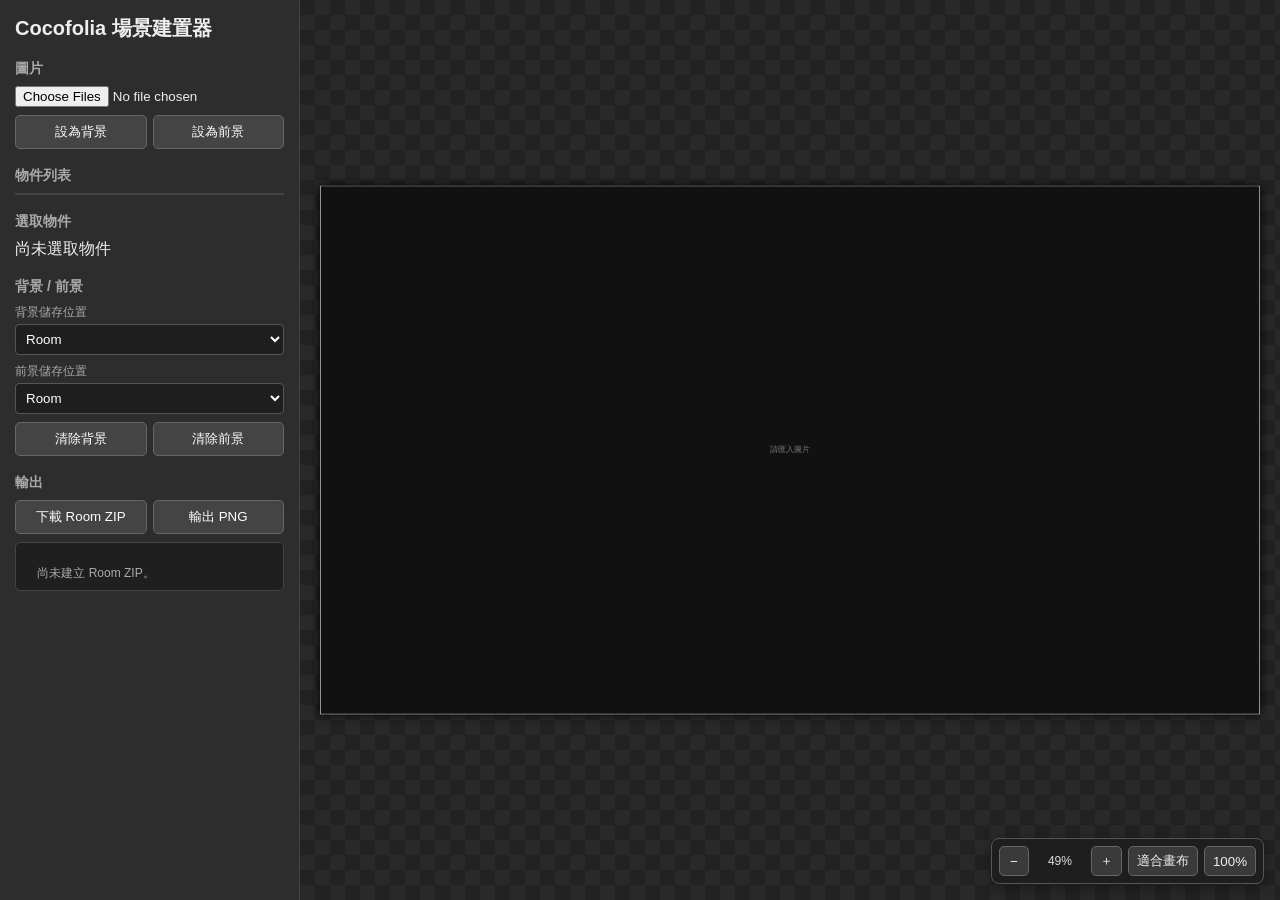
<file: 場景編輯器v1.0.html>
<!DOCTYPE html>
<html lang="zh-TW">
<head>
<meta charset="UTF-8">
<meta name="viewport" content="width=device-width, initial-scale=1.0">
<title>Cocofolia 場景建置器</title>

<style>
* {
    box-sizing: border-box;
}

body {
    margin: 0;
    height: 100vh;
    display: flex;
    font-family: Arial, "Microsoft JhengHei", sans-serif;
    background: #222;
    color: #eee;
    overflow: hidden;
}

/* 左側工具欄 */
#sidebar {
    width: 300px;
    background: #2d2d2d;
    border-right: 1px solid #444;
    padding: 15px;
    overflow-y: auto;
}

h2 {
    margin: 0 0 15px;
    font-size: 20px;
}

h3 {
    margin: 18px 0 8px;
    font-size: 14px;
    color: #aaa;
}

button,
input {
    font-family: inherit;
}

button {
    background: #444;
    color: white;
    border: 1px solid #666;
    border-radius: 5px;
    padding: 7px 10px;
    cursor: pointer;
}

button:hover {
    background: #555;
}

button:active {
    background: #666;
}

.full {
    width: 100%;
}

.row {
    display: flex;
    gap: 6px;
    margin-bottom: 6px;
}

.row button {
    flex: 1;
}

.control {
    margin-bottom: 8px;
}

.control label {
    display: block;
    font-size: 12px;
    color: #aaa;
    margin-bottom: 3px;
}

.control input {
    width: 100%;
    background: #1f1f1f;
    color: white;
    border: 1px solid #555;
    border-radius: 4px;
    padding: 6px;
}

.control input[type="range"] {
    padding: 0;
}

#objectList {
    border: 1px solid #444;
    background: #222;
    max-height: 180px;
    overflow-y: auto;
}

.object-item {
    padding: 8px;
    border-bottom: 1px solid #444;
    cursor: pointer;
    font-size: 13px;
}

.object-item:hover {
    background: #333;
}

.object-item.selected {
    background: #555;
}

#opacityValue {
    font-size: 12px;
    color: #aaa;
}

.control select {
    width: 100%;
    background: #1f1f1f;
    color: white;
    border: 1px solid #555;
    border-radius: 4px;
    padding: 6px;
}

/* =========================================================
   工作區
========================================================= */

#workspace {
    flex: 1;
    position: relative;

    /* 工作區本身不能被 1920×1080 畫布撐開 */
    overflow: hidden;

    background:
        linear-gradient(45deg, #292929 25%, transparent 25%),
        linear-gradient(-45deg, #292929 25%, transparent 25%),
        linear-gradient(45deg, transparent 75%, #292929 75%),
        linear-gradient(-45deg, transparent 75%, #292929 75%);

    background-size: 30px 30px;
    background-position:
        0 0,
        0 15px,
        15px -15px,
        -15px 0;
}

#viewportControls {
    position: absolute;

    right: 16px;
    bottom: 16px;

    z-index: 1000;

    display: flex;
    align-items: center;
    gap: 6px;

    padding: 7px;

    background: rgba(30, 30, 30, 0.92);

    border: 1px solid #555;
    border-radius: 8px;

    box-shadow: 0 4px 16px rgba(0,0,0,0.35);
}

#viewportControls button {
    height: 30px;
    min-width: 30px;

    padding: 0 8px;

    background: #3a3a3a;
    color: #eee;

    border: 1px solid #666;
    border-radius: 5px;

    cursor: pointer;
}

#viewportControls button:hover {
    background: #4a4a4a;
}

#zoomValue {
    min-width: 50px;

    text-align: center;

    font-size: 12px;
    color: #ddd;
}

/* =========================================================
   固定 1920 × 1080 場景畫布
========================================================= */

#scene {
    position: absolute;

    width: 1920px;
    height: 1080px;

    left: 50%;
    top: 50%;

    margin-left: -960px;
    margin-top: -540px;

    background: #111;
    overflow: hidden;

    transform-origin: center center;

    box-shadow: 0 0 20px #000;
}

#sceneGrid {
    position: absolute;
    inset: 0;
    z-index: 100;
    pointer-events: none;

    background-image:
        linear-gradient(
            rgba(255,255,255,0.12) 1px,
            transparent 1px
        ),
        linear-gradient(
            90deg,
            rgba(255,255,255,0.12) 1px,
            transparent 1px
        );

    background-size: 24px 24px;
}

/* =========================================================
   背景
========================================================= */

#background {
    position: absolute;

    left: 0;
    top: 0;

    width: 1920px;
    height: 1080px;

    object-fit: fill;

    pointer-events: none;

    z-index: 0;
}


/* =========================================================
   一般圖片物件
========================================================= */

#objects {
    position: absolute;

    left: 0;
    top: 0;

    width: 1920px;
    height: 1080px;

    z-index: 10;

    pointer-events: none;
}

.scene-object {
    pointer-events: auto;
}


/* =========================================================
   前景
========================================================= */

#foreground {
    position: absolute;

    left: 0;
    top: 0;

    width: 1920px;
    height: 1080px;

    object-fit: fill;

    pointer-events: none;

    z-index: 90;
}


/* =========================================================
   24 × 24 px 格線
========================================================= */

#sceneGrid {
    position: absolute;

    left: 0;
    top: 0;

    width: 1920px;
    height: 1080px;

    pointer-events: none;

    z-index: 100;

    background-image:
        linear-gradient(
            rgba(255,255,255,0.12) 1px,
            transparent 1px
        ),
        linear-gradient(
            90deg,
            rgba(255,255,255,0.12) 1px,
            transparent 1px
        );

    background-size: 24px 24px;
}

/* 圖片物件 */
.scene-object {
    position: absolute;
    transform-origin: center center;
    user-select: none;
    cursor: move;
}

.scene-object.selected {
    outline: 2px solid #4da6ff;
}

#dropHint {
    position: absolute;
    left: 50%;
    top: 50%;
    transform: translate(-50%, -50%);
    color: #777;
    pointer-events: none;
    text-align: center;
}
</style>
</head>

<body>

<!-- =========================
     左側控制面板
========================= -->
<div id="sidebar">

    <h2>Cocofolia 場景建置器</h2>

    <h3>圖片</h3>

    <input
        type="file"
        id="imageInput"
        accept="image/*"
        multiple
        class="full"
    >

    <div class="row" style="margin-top:8px;">
        <button id="addBackground">設為背景</button>
        <button id="addForeground">設為前景</button>
    </div>

    <h3>物件列表</h3>

    <div id="objectList"></div>

    <h3>選取物件</h3>

    <div id="noSelection">
        尚未選取物件
    </div>

    <div id="editor" style="display:none;">

        <div class="control">
            <label>名稱</label>
            <input id="nameInput" type="text">
        </div>

        <div class="control">
            <label>X</label>
            <input id="xInput" type="number">
        </div>

        <div class="control">
            <label>Y</label>
            <input id="yInput" type="number">
        </div>

        <div class="control">
            <label>寬度</label>
            <input id="widthInput" type="number">
        </div>

        <div class="control">
            <label>高度</label>
            <input id="heightInput" type="number">
        </div>

        <div class="control">
            <label>旋轉角度</label>
            <input id="angleInput" type="number">
        </div>

        <div class="control">
            <label>
                透明度：
                <span id="opacityValue">100%</span>
            </label>

            <input
                id="opacityInput"
                type="range"
                min="0"
                max="100"
                value="100"
            >
        </div>

        <div class="row">
            <button id="flipX">水平鏡像</button>
            <button id="flipY">垂直鏡像</button>
        </div>

        <div class="row">
            <button id="moveUp">圖層 ↑</button>
            <button id="moveDown">圖層 ↓</button>
        </div>

        <div class="row">
            <button id="duplicate">複製物件</button>
            <button id="delete">刪除物件</button>
        </div>

    </div>

    <h3>背景 / 前景</h3>

<div class="control">
    <label>背景儲存位置</label>

    <select id="backgroundStorage">
        <option value="room">Room</option>
        <option value="scene">Scene</option>
    </select>
</div>

<div class="control">
    <label>前景儲存位置</label>

    <select id="foregroundStorage">
        <option value="room">Room</option>
        <option value="scene">Scene</option>
    </select>
</div>

<div class="row">
    <button id="clearBackground">清除背景</button>
    <button id="clearForeground">清除前景</button>
</div>

    <h3>輸出</h3>

<div class="row">
    <button id="exportZIP">下載 Room ZIP</button>
    <button id="exportPNG">輸出 PNG</button>
</div>

<div
    id="zipStatus"
    style="
        margin-top:8px;
        padding:8px;
        border:1px solid #444;
        border-radius:5px;
        background:#1f1f1f;
        color:#aaa;
        font-size:12px;
        white-space:pre-wrap;
        word-break:break-all;
    "
>
    尚未建立 Room ZIP。
</div>

</div>


<!-- =========================
     工作區
========================= -->
<div id="workspace">

    <div id="viewportControls">

        <button id="zoomOut">−</button>

        <span id="zoomValue">100%</span>

        <button id="zoomIn">＋</button>

        <button id="fitCanvas">適合畫布</button>

        <button id="resetView">100%</button>

    </div>

    <div id="scene">

    <div id="dropHint">
        請匯入圖片
    </div>

    <!-- 背景 -->
    <img id="background">

    <!-- 一般圖片物件 -->
    <div id="objects"></div>

    <!-- 前景 -->
    <img id="foreground">

    <!-- 24 × 24 px 格線 -->
    <div id="sceneGrid"></div>

</div>

</div>


<script>

/* ==========================================
   資料
========================================== */

const objects = [];

let selectedId = null;

let backgroundData = null;
let foregroundData = null;

let zCounter = 1;


/* ==========================================
   DOM
========================================== */

const imageInput = document.getElementById("imageInput");

const objectList = document.getElementById("objectList");

const objectsContainer = document.getElementById("objects");

const background = document.getElementById("background");

const foreground = document.getElementById("foreground");

const dropHint = document.getElementById("dropHint");

const editor = document.getElementById("editor");

const noSelection = document.getElementById("noSelection");


/* ==========================================
   工具
========================================== */

function createId() {

    return Math.random()
        .toString(16)
        .slice(2) +
        Date.now().toString(16);

}


function getSelectedObject() {

    return objects.find(o => o.id === selectedId);

}


/* ==========================================
   圖片匯入
========================================== */

imageInput.addEventListener("change", function(e) {

    const files = [...e.target.files];

    if (files.length === 0) {
        return;
    }

    /*
     * 記住最後一次選擇的圖片
     * 背景 / 前景按鈕會使用這張圖片
     */
    lastImportedImage = files[files.length - 1];

    files.forEach(file => {

        const reader = new FileReader();

        reader.onload = function(event) {

            const img = new Image();

            img.onload = function() {

                const object = {

                    id: createId(),

                    name: file.name,

                    imageUrl: event.target.result,

                    x: 100,

                    y: 100,

                    z: zCounter++,

                    angle: 0,

                    width: img.naturalWidth,

                    height: img.naturalHeight,

                    opacity: 1,

                    flipX: false,

                    flipY: false

                };

                objects.push(object);

                render();

                selectObject(object.id);

            };

            img.src = event.target.result;

        };

        reader.readAsDataURL(file);

    });

    /*
     * 不要在這裡清空 input。
     *
     * 否則背景 / 前景按鈕會拿不到檔案。
     */

});


/* ==========================================
   Render
========================================== */

function render() {

    objectsContainer.innerHTML = "";

    objects.forEach(object => {

        const img = document.createElement("img");

        img.className = "scene-object";

        img.src = object.imageUrl;

        img.dataset.id = object.id;

        img.style.left = object.x + "px";

        img.style.top = object.y + "px";

        img.style.width = object.width + "px";

        img.style.height = object.height + "px";

        img.style.zIndex = object.z;

        img.style.opacity = object.opacity;

        img.style.transform =
            "rotate(" + object.angle + "deg) " +
            "scale(" +
            (object.flipX ? -1 : 1) +
            "," +
            (object.flipY ? -1 : 1) +
            ")";

        img.addEventListener("mousedown", startDrag);

        img.addEventListener("click", function(e) {

            e.stopPropagation();

            selectObject(object.id);

        });

        objectsContainer.appendChild(img);

    });

    updateList();

    updateSelectionVisual();

    updateDropHint();

}


/* ==========================================
   物件列表
========================================== */

function updateList() {

    objectList.innerHTML = "";

    const sorted = [...objects].sort((a,b) => b.z - a.z);

    sorted.forEach(object => {

        const div = document.createElement("div");

        div.className = "object-item";

        if (object.id === selectedId) {

            div.classList.add("selected");

        }

        div.textContent =
            object.name +
            "  [Z:" +
            object.z +
            "]";

        div.addEventListener("click", function() {

            selectObject(object.id);

        });

        objectList.appendChild(div);

    });

}


function updateSelectionVisual() {

    document.querySelectorAll(".scene-object")
        .forEach(el => {

            el.classList.toggle(
                "selected",
                el.dataset.id === selectedId
            );

        });

}


/* ==========================================
   選取
========================================== */

function selectObject(id) {

    selectedId = id;

    const object = getSelectedObject();

    if (!object) {

        editor.style.display = "none";

        noSelection.style.display = "block";

        return;

    }

    editor.style.display = "block";

    noSelection.style.display = "none";

    document.getElementById("nameInput").value =
        object.name;

    document.getElementById("xInput").value =
        Math.round(object.x);

    document.getElementById("yInput").value =
        Math.round(object.y);

    document.getElementById("widthInput").value =
        Math.round(object.width);

    document.getElementById("heightInput").value =
        Math.round(object.height);

    document.getElementById("angleInput").value =
        object.angle;

    document.getElementById("opacityInput").value =
        object.opacity * 100;

    document.getElementById("opacityValue").textContent =
        Math.round(object.opacity * 100) + "%";

    updateSelectionVisual();

    updateList();

}


/* ==========================================
   編輯欄位
========================================== */

document.getElementById("nameInput")
.addEventListener("input", function() {

    const object = getSelectedObject();

    if (!object) return;

    object.name = this.value;

    render();

});


document.getElementById("xInput")
.addEventListener("input", function() {

    const object = getSelectedObject();

    if (!object) return;

    object.x = Number(this.value) || 0;

    render();

});


document.getElementById("yInput")
.addEventListener("input", function() {

    const object = getSelectedObject();

    if (!object) return;

    object.y = Number(this.value) || 0;

    render();

});


document.getElementById("widthInput")
.addEventListener("input", function() {

    const object = getSelectedObject();

    if (!object) return;

    object.width =
        Math.max(1, Number(this.value) || 1);

    render();

});


document.getElementById("heightInput")
.addEventListener("input", function() {

    const object = getSelectedObject();

    if (!object) return;

    object.height =
        Math.max(1, Number(this.value) || 1);

    render();

});


document.getElementById("angleInput")
.addEventListener("input", function() {

    const object = getSelectedObject();

    if (!object) return;

    object.angle =
        Number(this.value) || 0;

    render();

});


document.getElementById("opacityInput")
.addEventListener("input", function() {

    const object = getSelectedObject();

    if (!object) return;

    object.opacity =
        Number(this.value) / 100;

    document.getElementById("opacityValue")
        .textContent =
        this.value + "%";

    render();

});


/* ==========================================
   鏡像
========================================== */

document.getElementById("flipX")
.addEventListener("click", function() {

    const object = getSelectedObject();

    if (!object) return;

    object.flipX = !object.flipX;

    render();

});


document.getElementById("flipY")
.addEventListener("click", function() {

    const object = getSelectedObject();

    if (!object) return;

    object.flipY = !object.flipY;

    render();

});


/* ==========================================
   圖層
========================================== */

document.getElementById("moveUp")
.addEventListener("click", function() {

    const object = getSelectedObject();

    if (!object) return;

    object.z = ++zCounter;

    render();

});


document.getElementById("moveDown")
.addEventListener("click", function() {

    const object = getSelectedObject();

    if (!object) return;

    object.z = Math.max(
        1,
        Math.min(
            ...objects
                .filter(o => o.id !== object.id)
                .map(o => o.z),
            object.z
        ) - 1
    );

    render();

});


/* ==========================================
   複製
========================================== */

document.getElementById("duplicate")
.addEventListener("click", function() {

    const object = getSelectedObject();

    if (!object) return;

    const copy = {

        ...object,

        id: createId(),

        name: object.name + " 副本",

        x: object.x + 20,

        y: object.y + 20,

        z: ++zCounter

    };

    objects.push(copy);

    render();

    selectObject(copy.id);

});


/* ==========================================
   刪除
========================================== */

document.getElementById("delete")
.addEventListener("click", function() {

    if (!selectedId) return;

    const index =
        objects.findIndex(o => o.id === selectedId);

    if (index !== -1) {

        objects.splice(index, 1);

    }

    selectedId = null;

    render();

});


/* ==========================================
   拖曳
========================================== */

let dragging = false;

let dragObject = null;

let dragStartX = 0;

let dragStartY = 0;

let objectStartX = 0;

let objectStartY = 0;


function startDrag(e) {

    /*
     * 防止同時啟動 Scene 平移
     */
    e.stopPropagation();

    const id =
        e.currentTarget.dataset.id;

    selectObject(id);

    const object =
        getSelectedObject();

    if (!object) return;

    dragging = true;

    dragObject = object;

    dragStartX = e.clientX;

    dragStartY = e.clientY;

    objectStartX = object.x;

    objectStartY = object.y;

    e.preventDefault();

}


document.addEventListener("mousemove", function(e) {

    if (!dragging || !dragObject) return;

    const dx =
    (e.clientX - dragStartX) /
    viewScale;

const dy =
    (e.clientY - dragStartY) /
    viewScale;

dragObject.x =
    objectStartX + dx;

dragObject.y =
    objectStartY + dy;

    render();

});


document.addEventListener("mouseup", function() {

    dragging = false;

    dragObject = null;

});


/* ==========================================
   點空白處取消選取
========================================== */

document.getElementById("scene")
.addEventListener("click", function(e) {

    if (
        e.target === this ||
        e.target === background ||
        e.target === foreground
    ) {

        selectedId = null;

        editor.style.display = "none";

        noSelection.style.display = "block";

        updateSelectionVisual();

        updateList();

    }

});


/* ==========================================
   背景
========================================== */

let lastImportedImage = null;


document.getElementById("addBackground").onclick = function() {

    if (!lastImportedImage) {

        alert("請先選擇一張圖片");

        return;

    }

    const reader = new FileReader();

    reader.onload = function(e) {

        backgroundData = e.target.result;

        background.src = backgroundData;

        updateDropHint();

    };

    reader.readAsDataURL(lastImportedImage);

};


document.getElementById("addForeground").onclick = function() {

    if (!lastImportedImage) {

        alert("請先選擇一張圖片");

        return;

    }

    const reader = new FileReader();

    reader.onload = function(e) {

        foregroundData = e.target.result;

        foreground.src = foregroundData;

        updateDropHint();

    };

    reader.readAsDataURL(lastImportedImage);

};


document.getElementById("clearBackground")
.onclick = function() {

    backgroundData = null;

    background.removeAttribute("src");

};


document.getElementById("clearForeground")
.onclick = function() {

    foregroundData = null;

    foreground.removeAttribute("src");

};


/* ==========================================
   提示文字
========================================== */

function updateDropHint() {

    dropHint.style.display =
        (
            objects.length === 0 &&
            !backgroundData &&
            !foregroundData
        )
        ? "block"
        : "none";

}


/* =========================================================
   CCFOLIA ROOM ZIP
========================================================= */


/*
  =========================================================
  SHA-256
  =========================================================
*/

async function sha256Hex(bytes){

    const hashBuffer =
        await crypto.subtle.digest(
            "SHA-256",
            bytes
        );

    const hashBytes =
        new Uint8Array(hashBuffer);

    return Array.from(hashBytes)
        .map(
            b =>
                b.toString(16)
                 .padStart(2, "0")
        )
        .join("");
}


/*
  =========================================================
  Data URL → Uint8Array
  =========================================================
*/

function dataURLToBytes(dataURL){

    if(!dataURL){
        return null;
    }

    const parts =
        dataURL.split(",");

    if(parts.length !== 2){
        throw new Error(
            "無法解析圖片 Data URL。"
        );
    }

    const base64 =
        parts[1];

    const binary =
        atob(base64);

    const bytes =
        new Uint8Array(
            binary.length
        );

    for(
        let i = 0;
        i < binary.length;
        i++
    ){

        bytes[i] =
            binary.charCodeAt(i);

    }

    return bytes;
}


/*
  =========================================================
  取得 Data URL MIME
  =========================================================
*/

function getDataURLMime(dataURL){

    if(!dataURL){
        return "image/png";
    }

    const match =
        dataURL.match(
            /^data:([^;,]+)/
        );

    return match
        ? match[1]
        : "image/png";
}


/*
  =========================================================
  MIME → 副檔名
  =========================================================
*/

function getImageExtension(mime){

    switch(mime){

        case "image/jpeg":
            return ".jpg";

        case "image/webp":
            return ".webp";

        case "image/gif":
            return ".gif";

        case "image/svg+xml":
            return ".svg";

        case "image/png":
        default:
            return ".png";

    }

}


/*
  =========================================================
  Uint8Array 合併
  =========================================================
*/

function concatBytes(...arrays){

    let total = 0;

    arrays.forEach(
        array => {
            total += array.length;
        }
    );

    const result =
        new Uint8Array(total);

    let offset = 0;

    arrays.forEach(
        array => {

            result.set(
                array,
                offset
            );

            offset +=
                array.length;

        }
    );

    return result;
}


/*
  =========================================================
  CRC-32
  =========================================================
*/

function crc32(bytes){

    let crc =
        0xffffffff;

    for(
        let i = 0;
        i < bytes.length;
        i++
    ){

        crc ^= bytes[i];

        for(
            let j = 0;
            j < 8;
            j++
        ){

            crc =
                (crc >>> 1) ^
                (
                    0xedb88320 &
                    -(crc & 1)
                );

        }

    }

    return (
        crc ^ 0xffffffff
    ) >>> 0;
}


/*
  =========================================================
  Little Endian 16-bit
  =========================================================
*/

function u16(n){

    return new Uint8Array([

        n & 0xff,

        (n >>> 8) & 0xff

    ]);

}


/*
  =========================================================
  Little Endian 32-bit
  =========================================================
*/

function u32(n){

    return new Uint8Array([

        n & 0xff,

        (n >>> 8) & 0xff,

        (n >>> 16) & 0xff,

        (n >>> 24) & 0xff

    ]);

}


/*
  =========================================================
  建立 Store ZIP
  =========================================================

  ZIP 結構：

      __data.json
      .token
      <sha256>.png
      <sha256>.png
      ...

  與角色製作器使用同一種 ZIP 結構。
*/

function createStoredZip(entries){

    const encoder =
        new TextEncoder();

    const localParts = [];

    const centralParts = [];

    let offset = 0;


    for(
        const entry of entries
    ){

        const nameBytes =
            encoder.encode(
                entry.name
            );

        const data =
            entry.data instanceof Uint8Array
                ? entry.data
                : new Uint8Array(
                    entry.data
                );


        const crc =
            crc32(data);


        /*
          Local File Header
        */

        const localHeader =
            concatBytes(

                u32(0x04034b50),

                u16(20),

                u16(0x0800),

                u16(0),

                u16(0),

                u16(0),

                u32(crc),

                u32(data.length),

                u32(data.length),

                u16(nameBytes.length),

                u16(0),

                nameBytes

            );


        localParts.push(
            localHeader,
            data
        );


        /*
          Central Directory Header
        */

        const centralHeader =
            concatBytes(

                u32(0x02014b50),

                u16(20),

                u16(20),

                u16(0x0800),

                u16(0),

                u16(0),

                u16(0),

                u32(crc),

                u32(data.length),

                u32(data.length),

                u16(nameBytes.length),

                u16(0),

                u16(0),

                u16(0),

                u16(0),

                u32(0),

                u32(offset),

                nameBytes

            );


        centralParts.push(
            centralHeader
        );


        offset +=
            localHeader.length +
            data.length;

    }


    const localData =
        concatBytes(
            ...localParts
        );

    const centralData =
        concatBytes(
            ...centralParts
        );


    /*
      End Of Central Directory
    */

    const endRecord =
        concatBytes(

            u32(0x06054b50),

            u16(0),

            u16(0),

            u16(entries.length),

            u16(entries.length),

            u32(centralData.length),

            u32(localData.length),

            u16(0)

        );


    return concatBytes(

        localData,

        centralData,

        endRecord

    );

}


/* =========================================================
   建立 CCFOLIA Room JSON
   ========================================================= */

async function buildSceneRoom(){

    const resources = {};
    const imageFiles = new Map();
    
    const backgroundStorage =
    document.getElementById("backgroundStorage").value;

const foregroundStorage =
    document.getElementById("foregroundStorage").value;


    /* ---------------------------------------------------------
       Data URL → CCFOLIA 圖片檔名
       --------------------------------------------------------- */

    async function addImage(dataURL){

        if(!dataURL){
            return null;
        }

        const bytes =
            dataURLToBytes(dataURL);

        if(!bytes){
            return null;
        }

        const hash =
            await sha256Hex(bytes);

        const mime =
            getDataURLMime(dataURL);

        const extension =
            getImageExtension(mime);

        const filename =
            hash + extension;


        /* 同一張圖片只加入一次 */

        if(!imageFiles.has(filename)){

            imageFiles.set(
                filename,
                {
                    name: filename,
                    data: bytes
                }
            );

        }


        /* CCFOLIA resources */

        resources[filename] = {
            type: mime
        };


        return filename;

    }


    /* ---------------------------------------------------------
       背景
       --------------------------------------------------------- */

    const backgroundFilename =
        await addImage(backgroundData);


    /* ---------------------------------------------------------
       前景
       --------------------------------------------------------- */

    const foregroundFilename =
        await addImage(foregroundData);


    /* ---------------------------------------------------------
       建立 Room
       --------------------------------------------------------- */

    const room = {

    backgroundUrl:
        backgroundStorage === "room"
            ? backgroundFilename
            : null,

    foregroundUrl:
        foregroundStorage === "room"
            ? foregroundFilename
            : null,

    sceneId:
        null
};


    /* ---------------------------------------------------------
       建立場景
       --------------------------------------------------------- */

    const scene = {

    name:
        "場景",

    backgroundUrl:
        backgroundStorage === "scene"
            ? backgroundFilename
            : null,

    foregroundUrl:
        foregroundStorage === "scene"
            ? foregroundFilename
            : null,

    fieldObjectFit:
        "fill",

    fieldWidth: 1920,
fieldHeight: 1080,
gridSize: 24,
displayGrid: true,

    markers:
        {},

    text:
        "",

    locked:
        false,

    order:
        0
};


    /* ---------------------------------------------------------
       Room JSON
       --------------------------------------------------------- */

    const data = {

        meta: {

            version:
                "1.1.0"

        },


        entities: {

            room:
                room,

            items:
                {},

            decks:
                {},

            notes:
                {},

            characters:
                {}

        },


        effects:
            {},


        scenes: {

            scene_001:
                scene

        },


        savedatas:
            {},


        snapshots:
            {},


        resources:
            resources

    };


    /* ---------------------------------------------------------
       圖片物件
       --------------------------------------------------------- */

    for(
        const object of objects
    ){

        const imageFilename =
            await addImage(
                object.imageUrl
            );


        /*
           場景編輯器：

           左上角 = 0,0
           寬 = 1000
           高 = 700

           CCFOLIA：

           中心 = 0,0
           寬度 = 40
           高度 = 30

           所以：

           1000 px → 40
           700 px  → 30

           1 CCFOLIA 單位 = 25 px
        */


        const x =
    (
        object.x +
        object.width / 2 -
        960
    ) / 24;


const y =
    (
        object.y +
        object.height / 2 -
        540
    ) / 24;


const width =
    object.width / 24;


const height =
    object.height / 24;


        /* -----------------------------------------------------
           CCFOLIA Item
           ----------------------------------------------------- */

        data.entities.items[
            object.id
        ] = {

            x:
                x,

            y:
                y,

            z:
                object.z,

            angle:
                object.angle,

            width:
                width,

            height:
                height,

            deckId:
                null,

            locked:
                false,

            visible:
                true,

            closed:
                false,

            withoutOwner:
                false,

            freezed:
                false,

            type:
                "object",

            active:
                false,

            memo:
                "",

            imageUrl:
                imageFilename,

            coverImageUrl:
                null,

            clickAction:
                null,

            order:
                object.z

        };

    }


    return {

        data,

        imageFiles

    };

}





/*
  =========================================================
  ZIP 匯出
  =========================================================
*/

document
    .getElementById("exportZIP")
    .addEventListener(
        "click",
        async function(){

            const status =
                document.getElementById(
                    "zipStatus"
                );


            try{

                status.style.color =
                    "#aaa";

                status.textContent =
                    "正在建立 CCFOLIA Room ZIP…";


                /*
                  建立場景資料
                */

                const result =
                    await buildSceneRoom();


                const roomData =
                    result.data;


                const imageFiles =
                    result.imageFiles;


                /*
                  ------------------------------------------------
                  __data.json
                  ------------------------------------------------
                */

                const dataJSON =
                    JSON.stringify(
                        roomData,
                        null,
                        2
                    ) + "\n";


                const dataBytes =
                    new TextEncoder().encode(
                        dataJSON
                    );


                /*
                  ------------------------------------------------
                  data.json SHA-256
                  ------------------------------------------------
                */

                const dataHash =
                    await sha256Hex(
                        dataBytes
                    );


                /*
                  ------------------------------------------------
                  .token
                  ------------------------------------------------
                */

                const tokenText =
                    "0." +
                    dataHash;


                const tokenBytes =
                    new TextEncoder().encode(
                        tokenText
                    );


                /*
                  ------------------------------------------------
                  ZIP Entries
                  ------------------------------------------------
                */

                const zipEntries = [

                    {

                        name:
                            "__data.json",

                        data:
                            dataBytes

                    },

                    {

                        name:
                            ".token",

                        data:
                            tokenBytes

                    }

                ];


                /*
                  ------------------------------------------------
                  加入所有圖片
                  ------------------------------------------------
                */

                for(
                    const image
                    of imageFiles.values()
                ){

                    zipEntries.push({

                        name:
                            image.name,

                        data:
                            image.data

                    });

                }


                /*
                  ------------------------------------------------
                  建立 ZIP
                  ------------------------------------------------
                */

                const zipBytes =
                    createStoredZip(
                        zipEntries
                    );


                const blob =
                    new Blob(
                        [zipBytes],
                        {
                            type:
                                "application/zip"
                        }
                    );


                /*
                  ------------------------------------------------
                  ZIP 檔名
                  ------------------------------------------------
                */

                const downloadName =
                    "cocofolia_scene-room.zip";


                const url =
                    URL.createObjectURL(
                        blob
                    );


                const a =
                    document.createElement(
                        "a"
                    );


                a.href =
                    url;

                a.download =
                    downloadName;


                document.body.appendChild(
                    a
                );

                a.click();

                a.remove();


                setTimeout(
                    () =>
                        URL.revokeObjectURL(
                            url
                        ),
                    1000
                );


                /*
                  ------------------------------------------------
                  完成訊息
                  ------------------------------------------------
                */

                status.style.color =
                    "#7bd99a";

                status.textContent =
                    "✓ CCFOLIA Room ZIP 已建立。\n" +
                    "包含：__data.json、.token、" +
                    imageFiles.size +
                    " 張圖片。";


            }catch(error){

                console.error(
                    "Room ZIP 建立失敗：",
                    error
                );


                status.style.color =
                    "#ff7b7b";

                status.textContent =
                    "❌ Room ZIP 建立失敗：\n" +
                    error.message;

            }

        }
    );


/* ==========================================
   PNG 輸出
========================================== */

document.getElementById("exportPNG")
.addEventListener("click", async function() {

    const canvas =
        document.createElement("canvas");

    const sceneWidth = 1920;
const sceneHeight = 1080;

    canvas.width = sceneWidth;

    canvas.height = sceneHeight;

    const ctx =
        canvas.getContext("2d");


    /*
        背景
    */

    if (backgroundData) {

        const img =
            await loadImage(backgroundData);

        ctx.drawImage(
            img,
            0,
            0,
            sceneWidth,
            sceneHeight
        );

    }


    /*
        物件
    */

    const sorted =
        [...objects].sort(
            (a,b) => a.z - b.z
        );


    for (const object of sorted) {

        const img =
            await loadImage(object.imageUrl);

        ctx.save();

        ctx.globalAlpha =
            object.opacity;

        ctx.translate(
            object.x + object.width / 2,
            object.y + object.height / 2
        );

        ctx.rotate(
            object.angle *
            Math.PI /
            180
        );

        ctx.scale(
            object.flipX ? -1 : 1,
            object.flipY ? -1 : 1
        );

        ctx.drawImage(
            img,
            -object.width / 2,
            -object.height / 2,
            object.width,
            object.height
        );

        ctx.restore();

    }


    /*
        前景
    */

    if (foregroundData) {

        const img =
            await loadImage(foregroundData);

        ctx.drawImage(
            img,
            0,
            0,
            sceneWidth,
            sceneHeight
        );

    }


    canvas.toBlob(function(blob) {

        const url =
            URL.createObjectURL(blob);

        const a =
            document.createElement("a");

        a.href = url;

        a.download =
            "cocofolia_scene.png";

        a.click();

        URL.revokeObjectURL(url);

    });

});


function loadImage(src) {

    return new Promise((resolve, reject) => {

        const img =
            new Image();

        img.onload = () =>
            resolve(img);

        img.onerror = reject;

        img.src = src;

    });

}


/* ==========================================
   初始化
========================================== */

render();

/* =========================================================
   VIEWPORT
   只控制「觀看方式」
   不會修改物件座標
========================================================= */

let viewScale = 1;
let viewX = 0;
let viewY = 0;

let viewDragging = false;

let viewDragStartX = 0;
let viewDragStartY = 0;

let viewStartX = 0;
let viewStartY = 0;

const MIN_VIEW_SCALE = 0.1;
const MAX_VIEW_SCALE = 2;


/* ---------------------------------------------------------
   更新畫布顯示
--------------------------------------------------------- */

function updateViewport(){

    const scene =
        document.getElementById("scene");

    const zoomValue =
        document.getElementById("zoomValue");

    if(!scene) return;

    scene.style.transform =
        `translate(${viewX}px, ${viewY}px) scale(${viewScale})`;

    if(zoomValue){

        zoomValue.textContent =
            Math.round(viewScale * 100) + "%";

    }

}


/* ---------------------------------------------------------
   限制畫布不要完全跑出工作區
--------------------------------------------------------- */

function clampViewport(){

    const workspace =
        document.getElementById("workspace");

    if(!workspace) return;

    const vw =
        workspace.clientWidth;

    const vh =
        workspace.clientHeight;

    const canvasWidth =
        1920 * viewScale;

    const canvasHeight =
        1080 * viewScale;

    /*
     * 至少保留一部分畫布在畫面內
     */
    const minVisible = 120;

    const maxX =
        Math.max(
            0,
            (canvasWidth + vw) / 2 - minVisible
        );

    const maxY =
        Math.max(
            0,
            (canvasHeight + vh) / 2 - minVisible
        );

    viewX =
        Math.max(
            -maxX,
            Math.min(maxX, viewX)
        );

    viewY =
        Math.max(
            -maxY,
            Math.min(maxY, viewY)
        );

}


/* ---------------------------------------------------------
   設定縮放
--------------------------------------------------------- */

function setViewport(scale, x = viewX, y = viewY){

    viewScale =
        Math.max(
            MIN_VIEW_SCALE,
            Math.min(MAX_VIEW_SCALE, scale)
        );

    viewX = x;
    viewY = y;

    clampViewport();

    updateViewport();

}


/* ---------------------------------------------------------
   Fit：整張 1920 × 1080 顯示在工作區
--------------------------------------------------------- */

function fitCanvas(){

    const workspace =
        document.getElementById("workspace");

    if(!workspace) return;

    const vw =
        workspace.clientWidth;

    const vh =
        workspace.clientHeight;

    const padding = 40;

    const scaleX =
        (vw - padding) / 1920;

    const scaleY =
        (vh - padding) / 1080;

    viewScale =
        Math.min(scaleX, scaleY);

    viewScale =
        Math.max(
            MIN_VIEW_SCALE,
            Math.min(MAX_VIEW_SCALE, viewScale)
        );

    viewX = 0;
    viewY = 0;

    updateViewport();

}


/* ---------------------------------------------------------
   滾輪縮放
--------------------------------------------------------- */

document
.getElementById("workspace")
.addEventListener(
    "wheel",
    function(e){

        e.preventDefault();

        const rect =
            this.getBoundingClientRect();

        /*
         * 滑鼠相對於工作區中心
         */
        const mouseX =
            e.clientX -
            rect.left -
            rect.width / 2;

        const mouseY =
            e.clientY -
            rect.top -
            rect.height / 2;

        /*
         * 找到滑鼠目前對應到 Scene 的哪個位置
         */
        const canvasX =
            (mouseX - viewX) /
            viewScale;

        const canvasY =
            (mouseY - viewY) /
            viewScale;

        const factor =
            e.deltaY < 0
                ? 1.1
                : 0.9;

        const newScale =
            Math.max(
                MIN_VIEW_SCALE,
                Math.min(
                    MAX_VIEW_SCALE,
                    viewScale * factor
                )
            );

        /*
         * 保持滑鼠指向的位置不動
         */
        viewScale = newScale;

        viewX =
            mouseX -
            canvasX * newScale;

        viewY =
            mouseY -
            canvasY * newScale;

        clampViewport();

        updateViewport();

    },
    { passive:false }
);


/* ---------------------------------------------------------
   放大
--------------------------------------------------------- */

document
.getElementById("zoomIn")
.addEventListener("click", function(){

    setViewport(
        viewScale * 1.1
    );

});


/* ---------------------------------------------------------
   縮小
--------------------------------------------------------- */

document
.getElementById("zoomOut")
.addEventListener("click", function(){

    setViewport(
        viewScale * 0.9
    );

});


/* ---------------------------------------------------------
   Fit
--------------------------------------------------------- */

document
.getElementById("fitCanvas")
.addEventListener("click", function(){

    fitCanvas();

});


/* ---------------------------------------------------------
   100%
--------------------------------------------------------- */

document
.getElementById("resetView")
.addEventListener("click", function(){

    setViewport(
        1,
        0,
        0
    );

});


/* ---------------------------------------------------------
   空白區域拖曳
--------------------------------------------------------- */

scene.addEventListener(
    "mousedown",
    function(e){

        /*
         * 只有點到 Scene 空白處
         */
        if(e.target !== scene) return;

        if(e.button !== 0) return;

        viewDragging = true;

        viewDragStartX = e.clientX;
        viewDragStartY = e.clientY;

        viewStartX = viewX;
        viewStartY = viewY;

        scene.style.cursor =
            "grabbing";

        e.preventDefault();

    }
);


/* ---------------------------------------------------------
   平移
--------------------------------------------------------- */

document.addEventListener(
    "mousemove",
    function(e){

        if(!viewDragging) return;

        viewX =
            viewStartX +
            (e.clientX - viewDragStartX);

        viewY =
            viewStartY +
            (e.clientY - viewDragStartY);

        clampViewport();

        updateViewport();

    }
);


/* ---------------------------------------------------------
   結束平移
--------------------------------------------------------- */

document.addEventListener(
    "mouseup",
    function(){

        if(!viewDragging) return;

        viewDragging = false;

        scene.style.cursor = "";

    }
);


/* ---------------------------------------------------------
   視窗大小改變
--------------------------------------------------------- */

window.addEventListener(
    "resize",
    function(){

        clampViewport();

        updateViewport();

    }
);


/* ---------------------------------------------------------
   初始 Fit
--------------------------------------------------------- */

requestAnimationFrame(
    function(){

        fitCanvas();

    }
);

</script>

</body>
</html>
</file>
